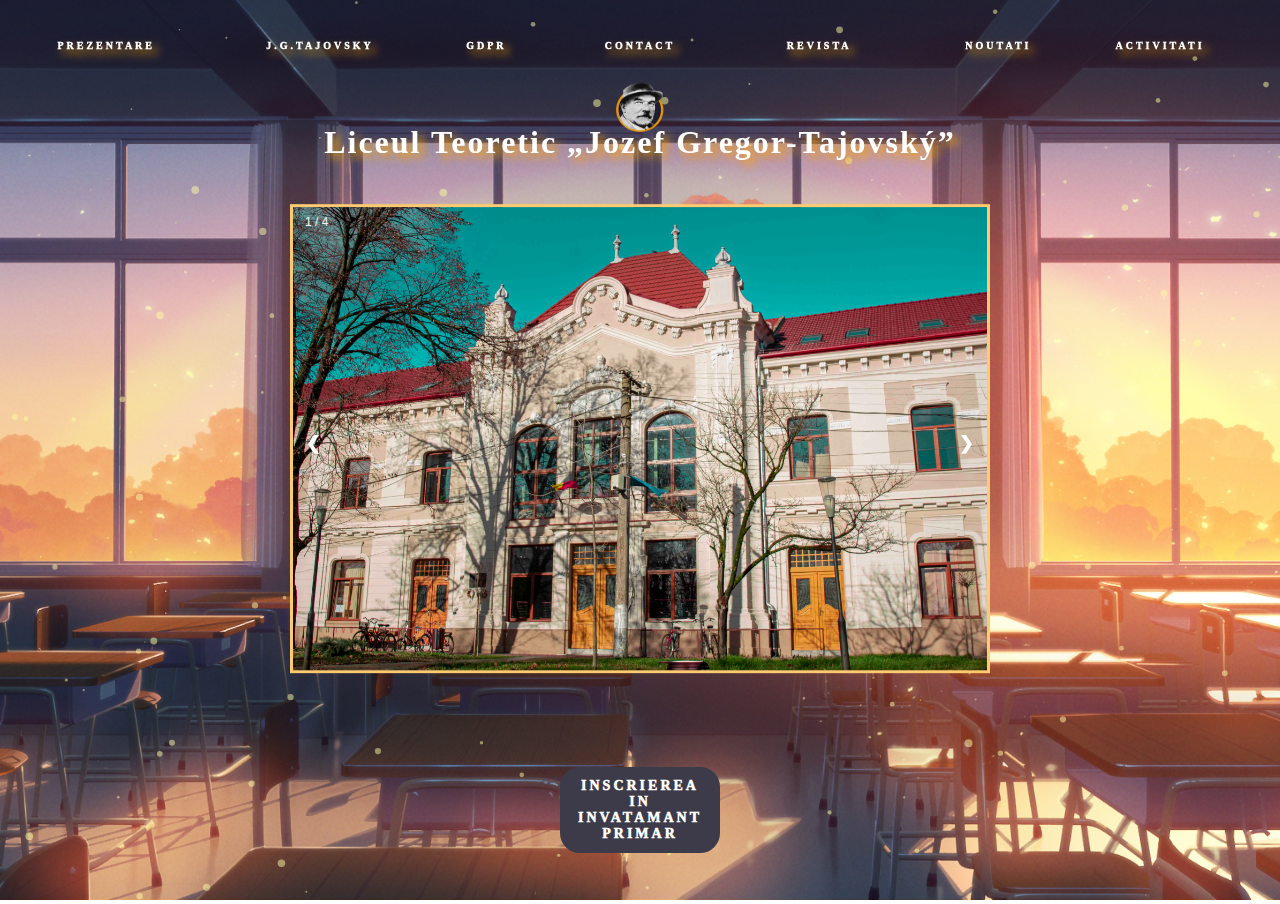
<file: index.html>
<!DOCTYPE html>
<html>
<head>
  <meta charset="UTF-8">
  <meta http-equiv="X-UA-Compatible" content="IE=edge">
  <meta name="viewport" content="width=device-width, initial-scale=1.0">
  <meta name="viewport" content="width=device-width, initial-scale=1">
  <title>Liceul Nadlac</title>
  <link rel="stylesheet" href="style.css">
</head>
<body>



  <div id="particles-js">

  </div>


  <script src="particles.js"></script>
  <script src="app.js"></script>

  

    <div class="logo">
      <a href="index.html"><img src="logosite.png" width="50" height="50"></a>
    </div>

<div class="giani">
  <div class="iii">

    <h1>Liceul Teoretic „Jozef Gregor-Tajovský”</h1>
  
  </div>
</div>

   

    <div class="slideshow-container">

      <div class="mySlides fade">
        <div class="numbertext">1 / 4</div>
        <img src="poza1.jpg" style="width:100%">
      </div>
      
      <div class="mySlides fade">
        <div class="numbertext">2 / 4</div>
        <img src="poza2.jpg" style="width:100%">
      </div>
      
      <div class="mySlides fade">
        <div class="numbertext">3 / 4</div>
        <img src="poza3.jpg" style="width:100%">
      </div>

      <div class="mySlides fade">
        <div class="numbertext">4 / 4</div>
        <img src="poza4.jpg" style="width:100%">
      </div>
      
      <a class="prev" onclick="plusSlides(-1)">&#10094;</a>
      <a class="next" onclick="plusSlides(1)">&#10095;</a>
      
      </div>
      <br>
      
      <script>
      var slideIndex = 1;
      showSlides(slideIndex);
      
      function plusSlides(n) {
        showSlides(slideIndex += n);
      }
      
      function currentSlide(n) {
        showSlides(slideIndex = n);
      }
      
      function showSlides(n) {
        var i;
        var slides = document.getElementsByClassName("mySlides");
        var dots = document.getElementsByClassName("dot");
        if (n > slides.length) {slideIndex = 1}    
        if (n < 1) {slideIndex = slides.length}
        for (i = 0; i < slides.length; i++) {
            slides[i].style.display = "none";  
        }
        for (i = 0; i < dots.length; i++) {
            dots[i].className = dots[i].className.replace(" active", "");
        }
        slides[slideIndex-1].style.display = "block";  
        dots[slideIndex-1].className += " active";
      }
      </script>

<div class="ooo">

  <div class="button">

    <a style="text-decoration: none;color: white;" href="contact.html">Contact</a><br>
  
  </div>

</div>



<div class="ooo1">

  <div class="bgs">

<a style="text-decoration: none;color: white;" href="gdpr.html">GDPR</a>

  </div>

</div>

<div class="mmm">

  <div class="yyy">

    <a style="text-decoration: none;color: white;" href="josefgt.html">J.G.Tajovsky</a> 

  </div>

</div>

<div class="husky">

  <div class="hascibos">

    <a style="text-decoration: none;color: white;" href="noutati.html">Noutati</a> 

  </div>

</div>

<div class="sobolan">

  <div class="sobo">

    <ul>

      <li><a style="text-decoration: none;color: white;" href="activitati.html">Activitati</a>
        
        <div class="sub-menu-2">

          <ul>

            <li><a href="proiecte.html">●Proiecte</a></li>

          </ul>

        </div>

      </li>

    </ul> 

  </div>

</div>

<div class="nnn">

  <div class="jjj">

    <a style="text-decoration: none;color: white;" href="Comunicat de presa Inscriere inv primar.pdf">Inscrierea in invatamant primar</a>

  </div>

</div>

<div class="fff">

  <div class="xxx">

  <ul>

   <li><a style="text-decoration: none;color: white;" href="prezentareg.html">Prezentare</a>
  
    <div class="sub-menu-1">

      <ul>

        <li><a href="orar.html">●Orar</a></li>
        <li><a href="profesori.html">●Profesori</a></li>
        <li><a href="scoala.html">●Scoala</a></li>

      </ul>

    </div>
  
  
  </li>

  </ul>

 </div>

</div>

<div class="aaa">

  <div class="marian">

    <a style="text-decoration: none;color: white;" href="revista.html">Revista</a>

  </div>

</div>





</body>
</html>
</file>
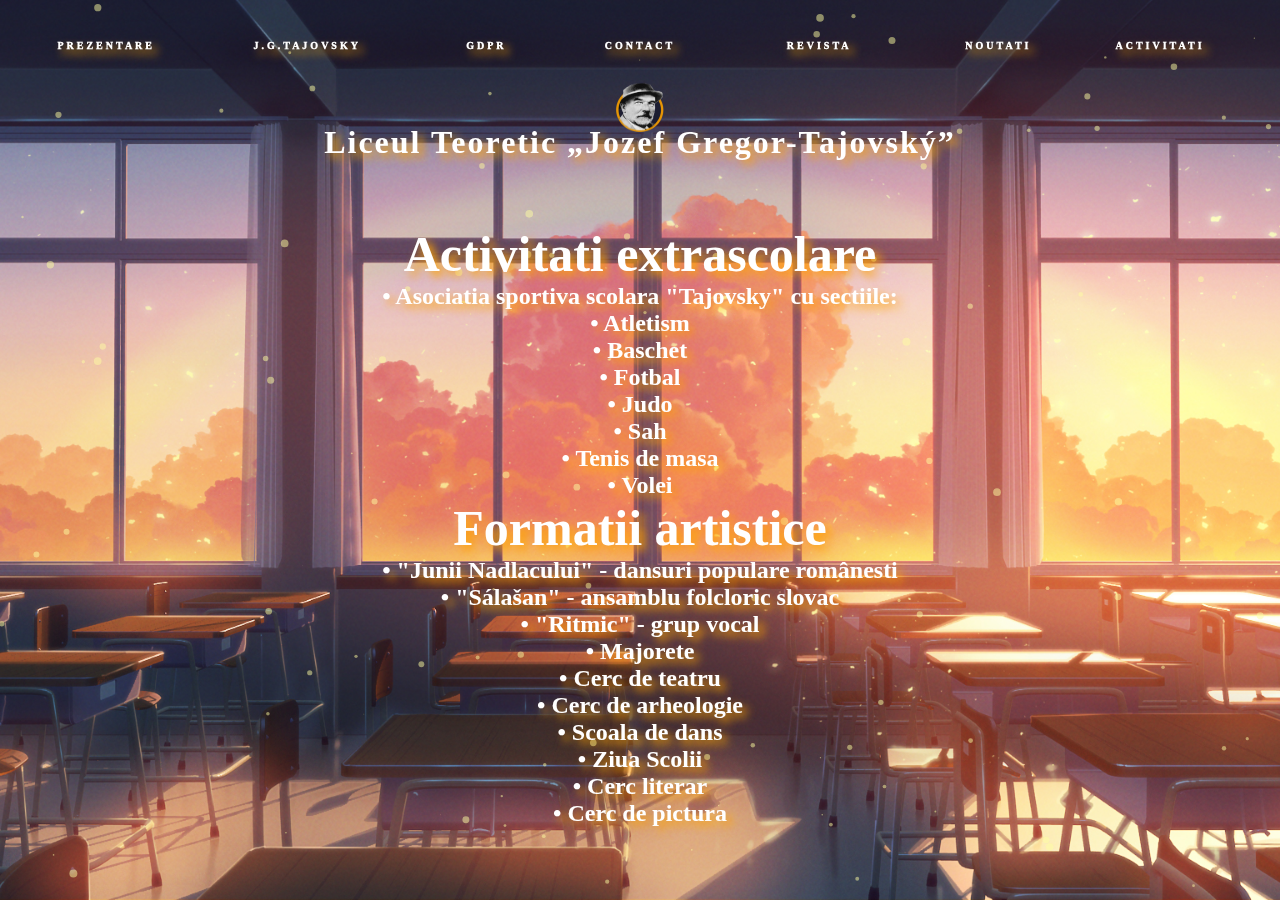
<file: activitati.html>
<!DOCTYPE html>
<html>
<head>
  <meta charset="UTF-8">
  <meta http-equiv="X-UA-Compatible" content="IE=edge">
  <meta name="viewport" content="width=device-width, initial-scale=1.0">
  <meta name="viewport" content="width=device-width, initial-scale=1">
  <title>Liceul Nadlac</title>
  <link rel="stylesheet" href="activitati.css">
</head>
<body>



  <div id="particles-js">

  </div>


  <script src="particles.js"></script>
  <script src="app.js"></script>

  

    <div class="logo">
      <a href="index.html"><img src="logosite.png" width="50" height="50"></a>
    </div>

<div class="giani">
  <div class="iii">

    <h1>Liceul Teoretic „Jozef Gregor-Tajovský”</h1>
  
  </div>
</div>

  <div class="activi">

    <h2 style="text-decoration: none;font-size: 50px;">Activitati extrascolare</h2>

      <h2>•  Asociatia sportiva scolara "Tajovsky" cu sectiile:</br>
      
      •  Atletism</br>
      
      •  Baschet</br>
      
      •  Fotbal</br>
      
      •  Judo</br>
      
      •  Sah</br>
      
      •  Tenis de masa</br>
      
      •  Volei</br>
      
    <h2 style="text-decoration: none;font-size: 50px;">Formatii artistice</h2>
      
    <h2>•  "Junii Nadlacului" - dansuri populare românesti</br>
      
      •  "Sálašan" - ansamblu folcloric slovac</br>
      
      •  "Ritmic" - grup vocal</br>
      
      •  Majorete</br>
      
      •  Cerc de teatru</br>
      
      •  Cerc de arheologie</br>
      
      •  Scoala de dans</br>
      
      •  Ziua Scolii</br>
      
      •  Cerc literar</br>
      
      • Cerc de pictura</h2>

  </div>


<div class="ooo">

  <div class="button">

    <a style="text-decoration: none;color: white;" href="contact.html">Contact</a><br>
  
  </div>

</div>



<div class="ooo1">

  <div class="bgs">

<a style="text-decoration: none;color: white;" href="gdpr.html">GDPR</a>

  </div>

</div>

<div class="mmm">

  <div class="yyy">

    <a style="text-decoration: none;color: white;" href="josefgt.html">J.G.Tajovsky</a> 

  </div>

</div>

<div class="husky">

  <div class="hascibos">

    <a style="text-decoration: none;color: white;" href="noutati.html">Noutati</a> 

  </div>

</div>

<div class="sobolan">

  <div class="sobo">

    <ul>

      <li><a style="text-decoration: none;color: white;" href="activitati.html">Activitati</a>
        
        <div class="sub-menu-2">

          <ul>

            <li><a href="proiecte.html">●Proiecte</a></li>

          </ul>

        </div>

      </li>

    </ul> 

  </div>

</div>

</div>

<div class="fff">

  <div class="xxx">

  <ul>

   <li><a style="text-decoration: none;color: white;" href="prezentareg.html">Prezentare</a>
  
    <div class="sub-menu-1">

      <ul>

        <li><a href="orar.html">●Orar</a></li>
        <li><a href="profesori.html">●Profesori</a></li>
        <li><a href="scoala.html">●Scoala</a></li>

      </ul>

    </div>
  
  
  </li>

  </ul>

 </div>

</div>

<div class="aaa">

  <div class="marian">

    <a style="text-decoration: none;color: white;" href="revista.html">Revista</a>

  </div>

</div>





</body>
</html>
</file>
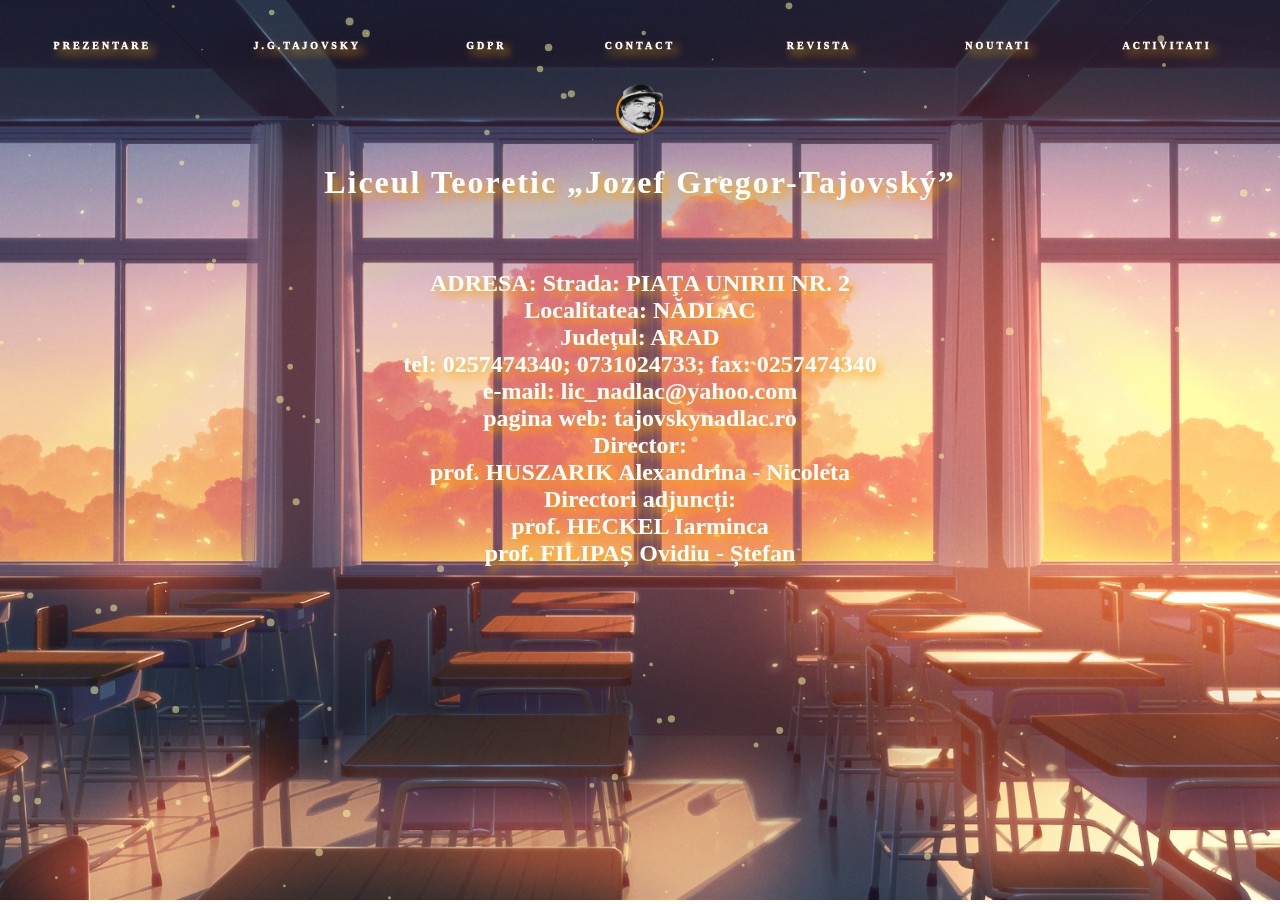
<file: contact.html>
<!DOCTYPE html>
<html>
<head>
  <meta charset="UTF-8">
  <meta http-equiv="X-UA-Compatible" content="IE=edge">
  <meta name="viewport" content="width=device-width, initial-scale=1.0">
  <meta name="viewport" content="width=device-width, initial-scale=1">
  <title>Liceul Nadlac</title>
  <link rel="stylesheet" href="contact.css">
</head>
<body>



  <div id="particles-js">

  </div>


  <script src="particles.js"></script>
  <script src="app.js"></script>

  

    <div class="logo">
      <a href="index.html"><img src="logosite.png" width="50" height="50"></a>
    </div>

<div class="giani">
  <div class="iii">

    <h1>Liceul Teoretic „Jozef Gregor-Tajovský”</h1>
  
  </div>
</div>



<div class="info">

    <h2>
      ADRESA:

      Strada: PIAŢA UNIRII NR. 2</br>
      
      Localitatea: NĂDLAC</br>
      
      Judeţul: ARAD</br>
      
      tel: 0257474340; 0731024733; fax: 0257474340</br>
      
      e-mail: lic_nadlac@yahoo.com</br>
      
      pagina web: tajovskynadlac.ro</br>
      
      Director:</br>
      
      prof. HUSZARIK Alexandrina - Nicoleta</br>
      
      Directori adjuncți:</br>
      
      prof. HECKEL Iarminca</br>
      
      prof. FILIPAȘ Ovidiu - Ștefan
    </h2>

</div>


<div class="ooo">

  <div class="button">

    <a style="text-decoration: none;color: white;" href="contact.html">Contact</a><br>
  
  </div>

</div>



<div class="ooo1">

  <div class="bgs">

<a style="text-decoration: none;color: white;" href="gdpr.html">GDPR</a>

  </div>

</div>

<div class="mmm">

  <div class="yyy">

    <a style="text-decoration: none;color: white;" href="josefgt.html">J.G.Tajovsky</a> 

  </div>

</div>

<div class="husky">

  <div class="hascibos">

    <a style="text-decoration: none;color: white;" href="noutati.html">Noutati</a> 

  </div>

</div>

<div class="sobolan">

  <div class="sobo">

    <ul>

      <li><a style="text-decoration: none;color: white;" href="activitati.html">Activitati</a>
        
        <div class="sub-menu-2">

          <ul>

            <li><a href="proiecte.html">●Proiecte</a></li>

          </ul>

        </div>

      </li>

    </ul> 

  </div>

</div>

</div>

<div class="fff">

  <div class="xxx">

  <ul>

   <li><a style="text-decoration: none;color: white;" href="prezentareg.html">Prezentare</a>
  
    <div class="sub-menu-1">

      <ul>

        <li><a href="orar.html">●Orar</a></li>
        <li><a href="profesori.html">●Profesori</a></li>
        <li><a href="scoala.html">●Scoala</a></li>

      </ul>

    </div>
  
  
  </li>

  </ul>

 </div>

</div>

<div class="aaa">

  <div class="marian">

    <a style="text-decoration: none;color: white;" href="revista.html">Revista</a>

  </div>

</div>





</body>
</html>
</file>
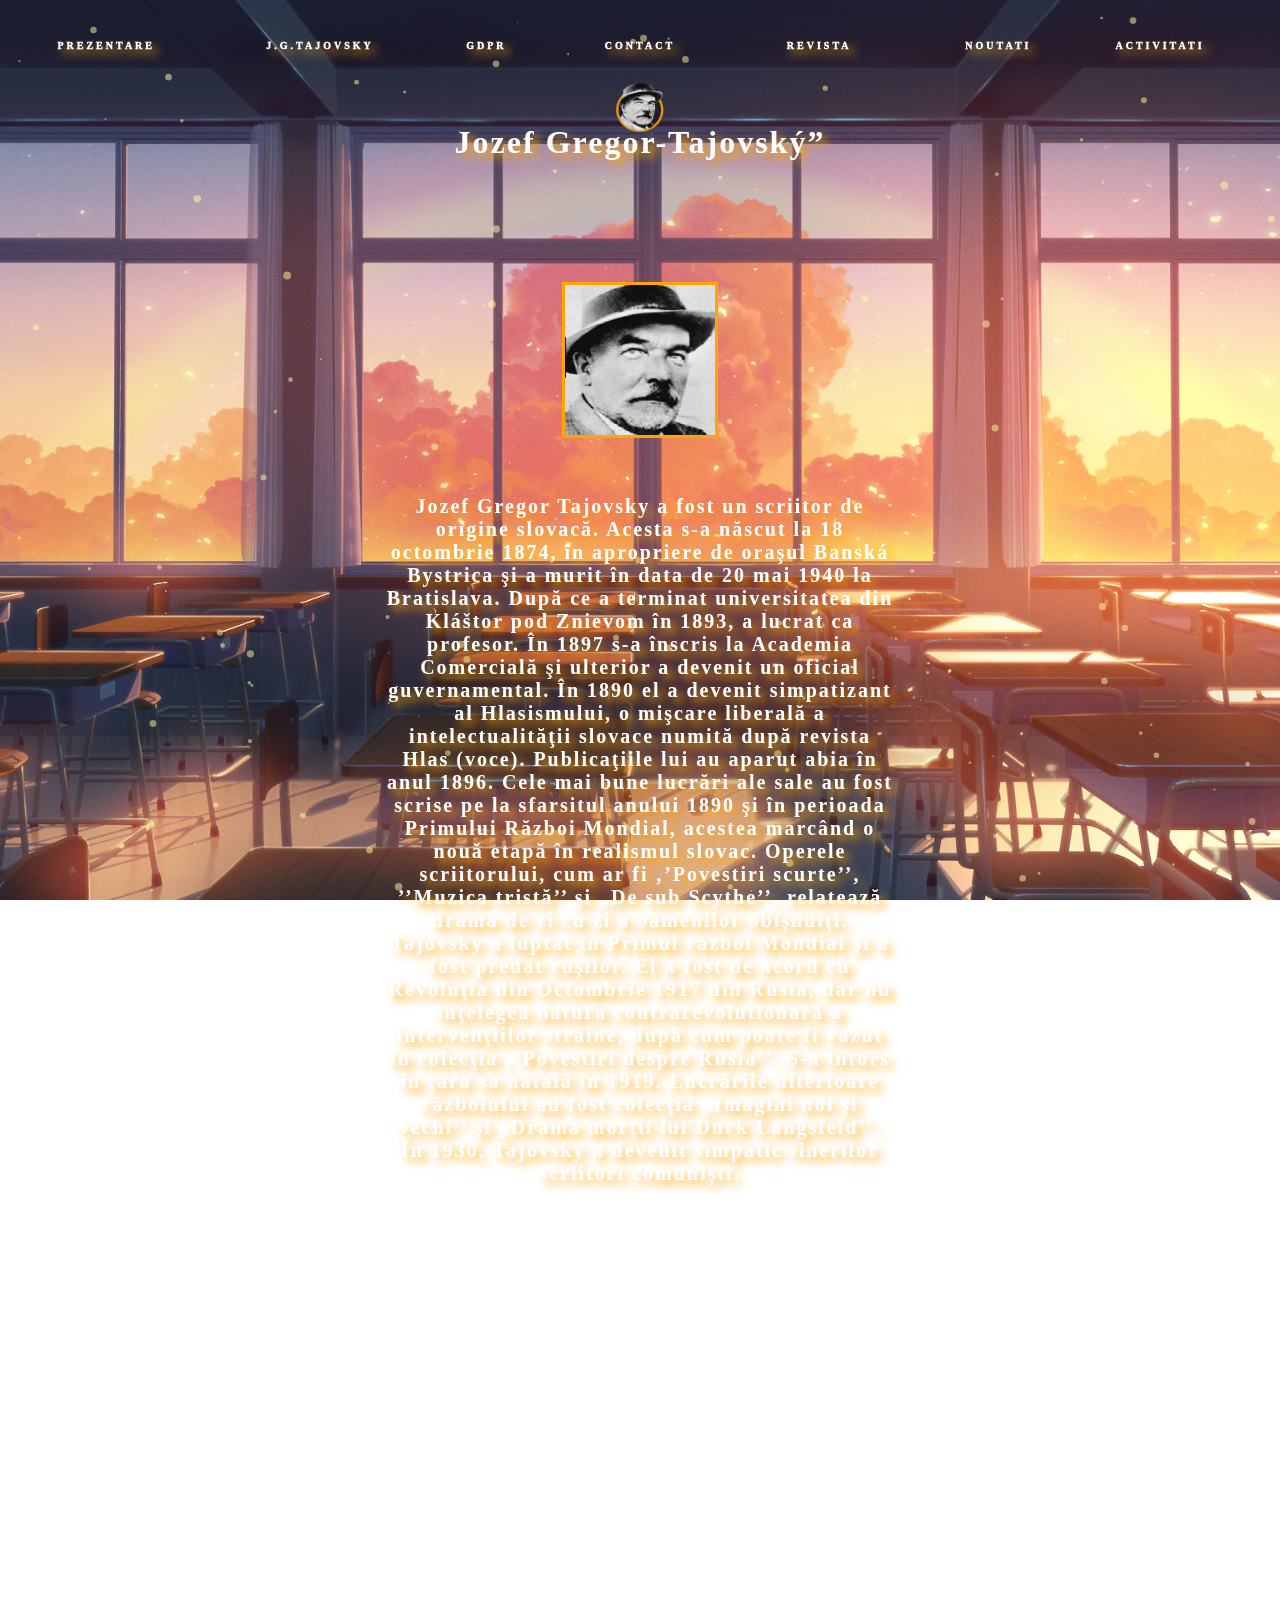
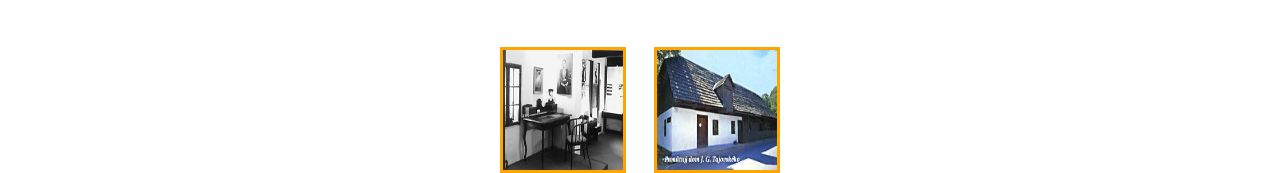
<file: josefgt.html>
<!DOCTYPE html>
<html>
<head>
  <meta charset="UTF-8">
  <meta http-equiv="X-UA-Compatible" content="IE=edge">
  <meta name="viewport" content="width=device-width, initial-scale=1.0">
  <meta name="viewport" content="width=device-width, initial-scale=1">
  <title>Liceul Nadlac</title>
  <link rel="stylesheet" href="josefgt.css">
</head>
<body>



  <div id="particles-js">

  </div>


  <script src="particles.js"></script>
  <script src="app.js"></script>

  

  <div class="logo">
    <a href="index.html"><img src="logosite.png" width="50" height="50"></a>
  </div>

  
<div class="giani">

  <div class="iii">
    <h1>Jozef Gregor-Tajovský”</h1>
  </div>

</div>


<div class="pozejg">

  <div class="owm">
    <img src="tajovsky01.jpg" width="150" height="150">

  </div>
</div>

<div class="memd">

  <div class="prima">
    <img src="casa mem tajovsky.jpg" width="120" height="120">
  </div>

</div>

<div class="memd1">

  <div class="doi">
    <img src="casa mem tajovsky 2.jpg" width="120" height="120">
  </div>

</div>


<div class="ooo">

  <div class="button">

    <a style="text-decoration: none;color: white;" href="contact.html">Contact</a><br>
  
  </div>

</div>



<div class="ooo1">

  <div class="bgs">

<a style="text-decoration: none;color: white;" href="gdpr.html">GDPR</a>

  </div>

</div>

<div class="mmm">

  <div class="yyy">

    <a style="text-decoration: none;color: white;" href="josefgt.html">J.G.Tajovsky</a> 

  </div>

</div>

<div class="husky">

  <div class="hascibos">

    <a style="text-decoration: none;color: white;" href="noutati.html">Noutati</a> 

  </div>

</div>

<div class="sobolan">

  <div class="sobo">

    <ul>

      <li><a style="text-decoration: none;color: white;" href="activitati.html">Activitati</a>
        
        <div class="sub-menu-2">

          <ul>

            <li><a href="proiecte.html">●Proiecte</a></li>

          </ul>

        </div>

      </li>

    </ul> 

  </div>

</div>

</div>

<div class="fff">

  <div class="xxx">

  <ul>

   <li><a style="text-decoration: none;color: white;" href="prezentareg.html">Prezentare</a>
  
    <div class="sub-menu-1">

      <ul>

        <li><a href="orar.html">●Orar</a></li>
        <li><a href="profesori.html">●Profesori</a></li>
        <li><a href="scoala.html">●Scoala</a></li>

      </ul>

    </div>
  
  
  </li>

  </ul>

 </div>

</div>

<div class="aaa">

  <div class="marian">

    <a style="text-decoration: none;color: white;" href="revista.html">Revista</a>

  </div>

</div>


<div class="gggo">

<h2>Jozef Gregor Tajovsky a fost un scriitor de origine slovacă. Acesta s-a născut la 18 octombrie 1874, în apropriere de oraşul Banská Bystrica şi a murit în data de 20 mai 1940 la Bratislava.
După ce a terminat universitatea din Kláštor pod Znievom în 1893, a lucrat ca profesor. În 1897 s-a înscris la Academia Comercială şi ulterior a devenit un oficial guvernamental. În 1890 el a devenit simpatizant al Hlasismului, o mişcare liberală a intelectualităţii slovace numită după revista Hlas (voce).
Publicaţiile lui au aparut abia în anul 1896. Cele mai bune lucrări ale sale au fost scrise pe la sfarsitul anului 1890 şi în perioada Primului Război Mondial, acestea marcând o nouă etapă în realismul slovac. Operele scriitorului, cum ar fi ‚’Povestiri scurte’’, ’’Muzica tristă’’ şi „De sub Scythe’’, relatează drama de zi cu zi a oamenilor obişnuiţi. Tajovsky a luptat în Primul război Mondial şi a fost predat ruşilor. El a fost de acord cu Revoluţia din Octombrie 1917 din Rusia, dar nu înţelegea natura contrarevolutionară a intervenţiilor străine, după cum poate fi vazut în colecţia ‚’Povestiri despre Rusia’’. S-a întors în ţara sa natală în 1919. Lucrările ulterioare războiului au fost colecţia „Imagini noi şi vechi’’ şi „Drama morţii lui Durk Langsfeld’’. În 1930, Tajovsky a devenit simpatic tinerilor scriitori comunişti.</h2>

</div>




</body>
</html>
</file>
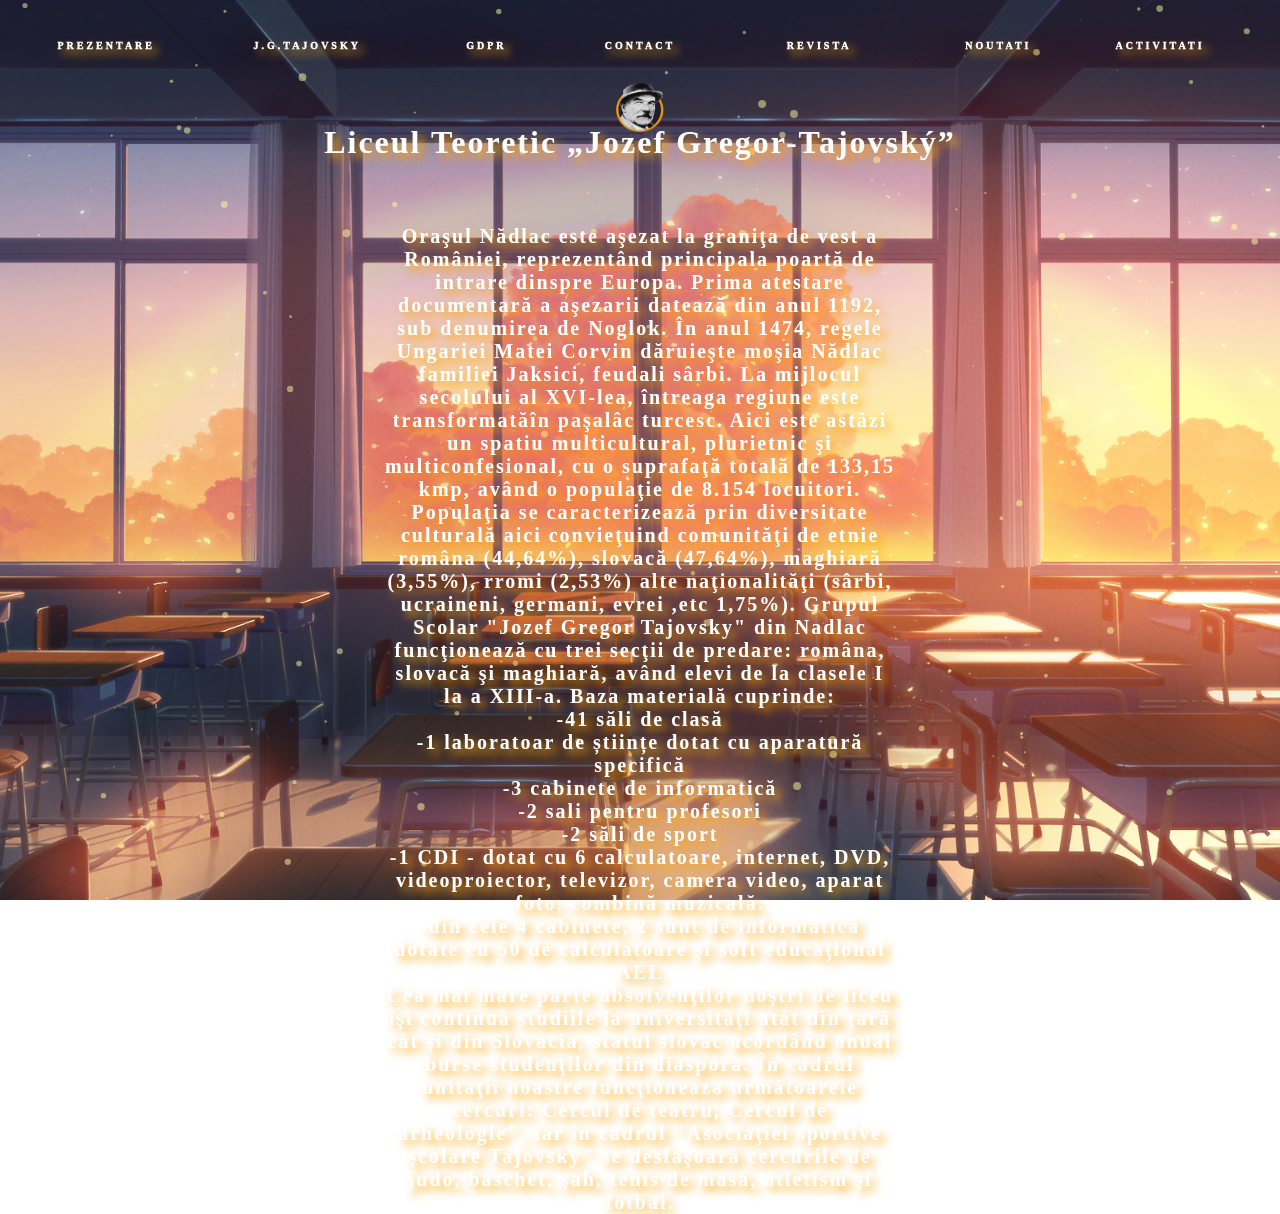
<file: prezentareg.html>
<!DOCTYPE html>
<html>
<head>
  <meta charset="UTF-8">
  <meta http-equiv="X-UA-Compatible" content="IE=edge">
  <meta name="viewport" content="width=device-width, initial-scale=1.0">
  <meta name="viewport" content="width=device-width, initial-scale=1">
  <title>Liceul Nadlac</title>
  <link rel="stylesheet" href="prezentareg.css">
</head>
<body>



  <div id="particles-js">

  </div>


  <script src="particles.js"></script>
  <script src="app.js"></script>

  

    <div class="logo">
      <a href="index.html"><img src="logosite.png" width="50" height="50"></a>
    </div>

<div class="giani">
  <div class="iii">

    <h1>Liceul Teoretic „Jozef Gregor-Tajovský”</h1>
  
  </div>
</div>

<div class="ooo">

  <div class="button">

    <a style="text-decoration: none;color: white;" href="contact.html">Contact</a><br>
  
  </div>

</div>



<div class="ooo1">

  <div class="bgs">

<a style="text-decoration: none;color: white;" href="gdpr.html">GDPR</a>

  </div>

</div>

<div class="mmm">

  <div class="yyy">

    <a style="text-decoration: none;color: white;" href="josefgt.html">J.G.Tajovsky</a> 

  </div>

</div>

<div class="husky">

  <div class="hascibos">

    <a style="text-decoration: none;color: white;" href="noutati.html">Noutati</a> 

  </div>

</div>

<div class="sobolan">

  <div class="sobo">

    <ul>

      <li><a style="text-decoration: none;color: white;" href="activitati.html">Activitati</a>
        
        <div class="sub-menu-2">

          <ul>

            <li><a href="proiecte.html">●Proiecte</a></li>

          </ul>

        </div>

      </li>

    </ul> 

  </div>

</div>

</div>

<div class="fff">

  <div class="xxx">

  <ul>

   <li><a style="text-decoration: none;color: white;" href="prezentareg.html">Prezentare</a>
  
    <div class="sub-menu-1">

      <ul>

        <li><a href="orar.html">●Orar</a></li>
        <li><a href="profesori.html">●Profesori</a></li>
        <li><a href="scoala.html">●Scoala</a></li>

      </ul>

    </div>
  
  
  </li>

  </ul>

 </div>

</div>

<div class="aaa">

  <div class="marian">

    <a style="text-decoration: none;color: white;" href="revista.html">Revista</a>

  </div>

</div>


  <div class="nnno1">

    <h2>
      
      Oraşul Nădlac este aşezat la graniţa de vest a României, reprezentând principala poartă de intrare dinspre Europa. Prima atestare documentară a aşezarii datează din anul 1192, sub denumirea de Noglok. În anul 1474, regele Ungariei Matei Corvin dăruieşte moşia Nădlac familiei Jaksici, feudali sârbi. La mijlocul secolului al XVI-lea, întreaga regiune este transformatăîn paşalâc turcesc. Aici este astăzi un spatiu multicultural, plurietnic şi multiconfesional, cu o suprafaţă totală de 133,15 kmp, având o populaţie de 8.154 locuitori. Populaţia se caracterizează prin diversitate culturală aici convieţuind comunităţi de etnie româna (44,64%), slovacă (47,64%), maghiară (3,55%), rromi (2,53%) alte naţionalităţi (sârbi, ucraineni, germani, evrei ,etc 1,75%).

      Grupul Scolar "Jozef Gregor Tajovsky" din Nadlac funcţionează cu trei secţii de predare: româna, slovacă şi maghiară, având elevi de la clasele I la a XIII-a.
      
      Baza materială cuprinde:<br/>
      
      -41 săli de clasă<br/>
      
      -1 laboratoar de științe dotat cu aparatură specifică<br/>
      
      -3 cabinete de informatică<br/>
      
      -2 sali pentru profesori<br/>
      
      -2 săli de sport<br/>
      
      -1 CDI - dotat cu 6 calculatoare, internet, DVD, videoproiector, televizor, camera video, aparat foto, combină muzicală.<br/>
      
      -din cele 4 cabinete, 2 sunt de informatică dotate cu 50 de calculatoare şi soft educaţional AEL<br/>
      
      Cea mai mare parte absolvenţilor noştri de liceu îşi continuă studiile la universităţi atât din ţară cât şi din Slovacia, statul slovac acordând anual burse studenţilor din diaspora.
      
      În cadrul unitaţii noastre funcţioneaza următoarele cercuri: Cercul de teatru, Cercul de arheologie", iar în cadrul "Asociaţiei sportive şcolare Tajovsky" se desfaşoară cercurile de judo, baschet, şah, tenis de masă, atletism şi fotbal.
    </h2>

</div>




</body>
</html>
</file>
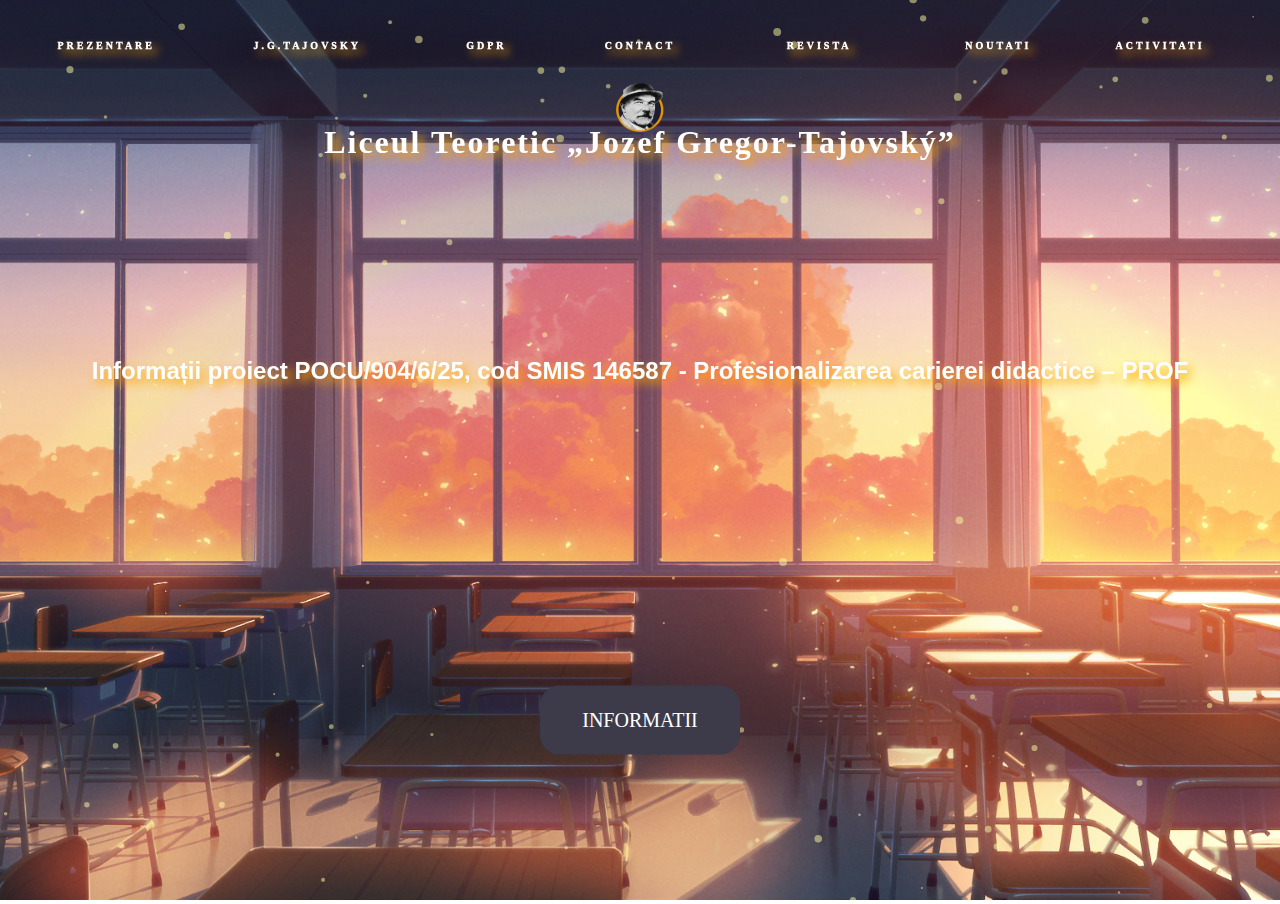
<file: proiecte.html>
<!DOCTYPE html>
<html>
<head>
  <meta charset="UTF-8">
  <meta http-equiv="X-UA-Compatible" content="IE=edge">
  <meta name="viewport" content="width=device-width, initial-scale=1.0">
  <meta name="viewport" content="width=device-width, initial-scale=1">
  <title>Liceul Nadlac</title>
  <link rel="stylesheet" href="proiecte.css">
</head>
<body>



  <div id="particles-js">

  </div>


  <script src="particles.js"></script>
  <script src="app.js"></script>

  

    <div class="logo">
      <a href="index.html"><img src="logosite.png" width="50" height="50"></a>
    </div>

<div class="giani">
  <div class="iii">

    <h1>Liceul Teoretic „Jozef Gregor-Tajovský”</h1>
  
  </div>
</div>

  <div class="procc">

    <h2>Informații proiect POCU/904/6/25, cod SMIS 146587 - Profesionalizarea carierei didactice – PROF</h2></br>

  </div>

  <div class="click">

    <div class="clicks">

      <a style="color: white;text-decoration: none;" href="http://ccdhunedoara.ro/?a=83">INFORMATII</a>

    </div>

  </div>

<div class="ooo">

  <div class="button">

    <a style="text-decoration: none;color: white;" href="contact.html">Contact</a><br>
  
  </div>

</div>



<div class="ooo1">

  <div class="bgs">

<a style="text-decoration: none;color: white;" href="gdpr.html">GDPR</a>

  </div>

</div>

<div class="mmm">

  <div class="yyy">

    <a style="text-decoration: none;color: white;" href="josefgt.html">J.G.Tajovsky</a> 

  </div>

</div>

<div class="husky">

  <div class="hascibos">

    <a style="text-decoration: none;color: white;" href="noutati.html">Noutati</a> 

  </div>

</div>

<div class="sobolan">

  <div class="sobo">

    <ul>

      <li><a style="text-decoration: none;color: white;" href="activitati.html">Activitati</a>
        
        <div class="sub-menu-2">

          <ul>

            <li><a href="proiecte.html">●Proiecte</a></li>

          </ul>

        </div>

      </li>

    </ul> 

  </div>

</div>

</div>

<div class="fff">

  <div class="xxx">

  <ul>

   <li><a style="text-decoration: none;color: white;" href="prezentareg.html">Prezentare</a>
  
    <div class="sub-menu-1">

      <ul>

        <li><a href="orar.html">●Orar</a></li>
        <li><a href="profesori.html">●Profesori</a></li>
        <li><a href="scoala.html">●Scoala</a></li>

      </ul>

    </div>
  
  
  </li>

  </ul>

 </div>

</div>

<div class="aaa">

  <div class="marian">

    <a style="text-decoration: none;color: white;" href="revista.html">Revista</a>

  </div>

</div>





</body>
</html>
</file>
<file: style.css>
*{
    padding: 0;
    margin: 0;
}

html, body{
    height: 100%;
}

body {
    height: 100%;
    background-image: url(ciocolomtiti.jpg);
    background-repeat: no-repeat;
    background-position: center;
    background-size: cover;
    background-attachment: fixed;
}

.aaa{
    position: absolute;
    top: 5%;
    left: 165%;
    transform: translate(-50%, -50%);
}


.marian{
    position:relative;
    text-align: center;
    width: 140px;
    padding: 8px;
    font-size: 10px;
    color: black;
    font-family: Georgia, 'Times New Roman', Times, serif;
    font-weight: 999;
    text-transform: uppercase;
    letter-spacing: 3px;
    cursor: pointer;
    border-radius: 20px;
    transition: 0.2s;
    text-shadow: 5px 5px 10px orange;
}


.marian:hover{
    box-shadow: 0 2px 30px 0 orange inset, 0 2px 30px 0 orange,
    0 2px 30px 0 orange inset, 0 2px 30px 0 orange;
}

.iii{
    font-size: 16px;
    color:white;
    text-shadow: 5px 5px 10px orange;
    text-align:center;
    top:20%;
    transform: translate(50%,90%);
    font-family: Georgia, 'Times New Roman', Times, serif;
    letter-spacing: 2px;
}

.ooo{
    position: absolute;
    top: 5%;
    left: 135%;
    transform: translate(-50%, -50%);
}

.button{
    position:relative;
    text-align: center;
    width: 145px;
    padding: 8px;
    font-size: 10px;
    color: orange;
    font-family: Georgia, 'Times New Roman', Times, serif;
    font-weight: 999;
    text-transform: uppercase;
    letter-spacing: 3px;
    cursor: pointer;
    border-radius: 20px;
    transition: 0.2s;
    text-shadow: 5px 5px 10px orange;
}

.button:hover{
    box-shadow: 0 2px 30px 0 orange inset, 0 2px 30px 0 orange,
    0 2px 30px 0 orange inset, 0 2px 30px 0 orange;
}

.ooo1{
    position: absolute;
    top: 5%;
    left: 107%;
    transform: translate(-50%, -50%);
}

.bgs{
    position:relative;
    text-align: center;
    width: 145px;
    padding: 8px;
    font-size: 10px;
    color: black;
    font-family: Georgia, 'Times New Roman', Times, serif;
    font-weight: 999;
    text-transform: uppercase;
    letter-spacing: 3px;
    cursor: pointer;
    border-radius: 20px;
    transition: 0.2s;
    text-shadow: 5px 5px 10px orange;
}

.bgs:hover{
    box-shadow: 0 2px 30px 0 orange inset, 0 2px 30px 0 orange,
    0 2px 30px 0 orange inset, 0 2px 30px 0 orange;
}

.ooo2{
    position: absolute;
    top: 5%;
    left: 94%;
    transform: translate(-50%, -50%);
}

.paulbeto{
    position:relative;
    text-align: center;
    width: 145px;
    padding: 8px;
    font-size: 10px;
    color: black;
    font-family: Georgia, 'Times New Roman', Times, serif;
    font-weight: 999;
    text-transform: uppercase;
    letter-spacing: 3px;
    cursor: pointer;
    border-radius: 20px;
    transition: 0.2s;
    text-shadow: 5px 5px 10px orange;
}

.paulbeto:hover{
    box-shadow: 0 2px 30px 0 orange inset, 0 2px 30px 0 orange,
    0 2px 30px 0 orange inset, 0 2px 30px 0 orange;
}


.mmm{
    position: absolute;
    top: 5%;
    left: 75%;
    transform: translate(-50%, -50%);
}

.yyy{
    position:relative;
    text-align: center;
    width: 175px;
    padding: 8px;
    font-size: 10px;
    color: black;
    font-family: Georgia, 'Times New Roman', Times, serif;
    font-weight: 999;
    text-transform: uppercase;
    letter-spacing: 3px;
    cursor: pointer;
    border-radius: 20px;
    transition: 0.2s;
    text-shadow: 5px 5px 10px orange;
}

.yyy:hover{
    box-shadow: 0 2px 30px 0 orange inset, 0 2px 50px 0 orange,
    0 2px 50px 0 orange inset, 0 2px 30px 0 orange;
}



.nnn{
    position: absolute;
    top: 90%;
    left: 100%;
    transform: translate(-50%, -50%);
}

.jjj{
    position:relative;
    text-align: center;
    width: 160px;
    padding: 8px;
    font-size: 10px;
    color: black;
    font-family: Georgia, 'Times New Roman', Times, serif;
    font-weight: 999;
    text-transform: uppercase;
    letter-spacing: 3px;
    cursor: pointer;
    border-radius: 20px;
    transition: 0.2s;
    border: solid rgb(61, 59, 73);
    background-color: rgb(61, 59, 73);
}

.jjj:hover{
    box-shadow: 0 2px 30px 0 orange inset, 0 2px 30px 0 orange,
    0 2px 30px 0 orange inset, 0 2px 30px 0 orange;
}



.fff{
    position: absolute;
    top: 5%;
    left: 30%;
    transform: translate(-50%, -50%);
}

.xxx{
    position:relative;
    text-align: center;
    font-size: 10px;
    color: black;
    font-family: Georgia, 'Times New Roman', Times, serif;
    font-weight: 999;
    text-transform: uppercase;
    letter-spacing: 3px;
    cursor: pointer;
    border-radius: 20px;
    transition: 0.2s;
    text-shadow: 5px 5px 10px orange;
}


.xxx ul li:hover{
    position:relative;
    text-align: center;
    width: 145px;
    padding: 8px;
    font-size: 10px;
    color: orange;
    font-weight: 999;
    cursor: pointer;
    transition: 0.2s;
    text-shadow: 5px 5px 10px orange;
}


.husky{
    position: absolute;
    top: 5%;
    left: 195%;
    transform: translate(-50%, -50%);
}

.hascibos{
    position:relative;
    text-align: center;
    width: 160px;
    padding: 8px;
    font-size: 10px;
    color: black;
    font-family: Georgia, 'Times New Roman', Times, serif;
    font-weight: 999;
    text-transform: uppercase;
    letter-spacing: 3px;
    cursor: pointer;
    border-radius: 20px;
    transition: 0.2s;
    text-shadow: 5px 5px 10px orange;
}

.hascibos:hover{
    box-shadow: 0 2px 30px 0 orange inset, 0 2px 30px 0 orange,
    0 2px 30px 0 orange inset, 0 2px 30px 0 orange;
}



.sobolan{
    position: absolute;
    top: 5%;
    left: 225%;
    transform: translate(-50%, -50%);
}

.sobo{
    position:relative;
    text-align: center;
    width: 150px;
    padding: 8px;
    font-size: 10px;
    color: black;
    font-family: Georgia, 'Times New Roman', Times, serif;
    font-weight: 999;
    text-transform: uppercase;
    letter-spacing: 3px;
    cursor: pointer;
    border-radius: 20px;
    transition: 0.2s;
    text-shadow: 5px 5px 10px orange;
}

.sobo ul li:hover{
    position:relative;
    text-align: center;
    width: 145px;
    padding: 8px;
    font-size: 10px;
    color: orange;
    font-weight: 999;
    cursor: pointer;
    transition: 0.2s;
    text-shadow: 5px 5px 10px orange;
}

.sobo{
    text-align: center;
}

.sobo ul{
    display: inline-flex;
    list-style: none;
    color: black;
}

.sobo ul li{
    width: 120px;
    margin: 15px;
    padding: 15px;
}

.sobo ul li a{
    text-decoration: none;
    color: white;
}

.sub-menu-2{
    display: none;
}
  
.sobo ul li:hover .sub-menu-2{
    display: block;
    position: absolute;
    margin-top: 15px;
    margin-left: -15px;
}
  
.sobo ul li:hover .sub-menu-2 ul{
    display: block;
    margin: 10px;
  }







.logo{
    z-index: 1000;
    transform: translate(0%, 38%);
}









.xxx{
    text-align: center;
}

.xxx ul{
    display: inline-flex;
    list-style: none;
    color: black;
}

.xxx ul li{
    width: 120px;
    margin: 15px;
    padding: 15px;
}

.xxx ul li a{
    text-decoration: none;
    color: white;
}

.sub-menu-1{
    display: none;
  }
  
  .xxx ul li:hover .sub-menu-1{
    display: block;
    position: absolute;
    margin-top: 15px;
    margin-left: -15px;
  }
  
  .xxx ul li:hover .sub-menu-1 ul{
    display: block;
    margin: 10px;
  }















* {box-sizing: border-box}
body {font-family: Verdana, sans-serif; margin:0}
.mySlides {display: none;
    border: solid rgb(252, 202, 111);
    transform: translate(50%,60%);
}
img {vertical-align: middle;}

/* Slideshow container */
.slideshow-container {
  max-width: 800px;
  position: relative;
  margin: auto;
}

/* Next & previous buttons */
.prev, .next {
  cursor: pointer;
  position: absolute;
  top: 105%;
  width: auto;
  padding: 16px;
  margin-top: -22px;
  color: white;
  font-weight: bold;
  font-size: 18px;
  transition: 0.6s ease;
  border-radius: 0 3px 3px 0;
  user-select: none;
}

.prev {
    cursor: pointer;
    position: absolute;
    top: 105%;
    width: auto;
    padding: 16px;
    margin-top: -22px;
    color: white;
    left: 49%;
    font-weight: bold;
    font-size: 18px;
    transition: 0.6s ease;
    border-radius: 0 3px 3px 0;
    user-select: none;
  }

/* Position the "next button" to the right */
.next {
  right: -50%;
  border-radius: 3px 0 0 3px;
}

/* On hover, add a black background color with a little bit see-through */
.prev:hover, .next:hover {
  background-color: rgba(0,0,0,0.8);
}

/* Number text (1/3 etc) */
.numbertext {
  color: #f2f2f2;
  font-size: 12px;
  padding: 8px 12px;
  position: absolute;
  top: 0;
}

/* Fading animation */
.fade {
  -webkit-animation-name: fade;
  -webkit-animation-duration: 1.5s;
  animation-name: fade;
  animation-duration: 1.5s;
}

@-webkit-keyframes fade {
  from {opacity: .4} 
  to {opacity: 1}
}

@keyframes fade {
  from {opacity: .4} 
  to {opacity: 1}
}

/* On smaller screens, decrease text size */
@media only screen and (max-width: 300px) {
  .prev, .next,.text {font-size: 11px}
}



#particles-js{
    position: absolute;
    left: 0;
    bottom: -200%;
    top: 0;
    right: -150%;
}



.anunturi{
    position: absolute;
    top: 5%;
    left: 50%;
    transform: translate(-50%, -50%);
}

.anunturii{
    position:relative;
    text-align: center;
    width: 150px;
    padding: 8px;
    font-size: 14px;
    color: black;
    font-family: Georgia, 'Times New Roman', Times, serif;
    font-weight: 999;
    text-transform: uppercase;
    letter-spacing: 3px;
    cursor: pointer;
    border-radius: 20px;
    transition: 0.2s;
    text-shadow: 5px 5px 10px orange;
}

.anunturii:hover{
    box-shadow: 0 2px 30px 0 orange inset, 0 2px 30px 0 orange,
    0 2px 30px 0 orange inset, 0 2px 30px 0 orange;
}



/*media query responsive website*/
/*media query responsive website*/
/*media query responsive website*/
/*media query responsive website*/
/*media query responsive website*/
/*media query responsive website*/
/*media query responsive website*/
/*media query responsive website*/
/*media query responsive website*/
/*media query responsive website*/
/*media query responsive website*/
/*media query responsive website*/
/*media query responsive website*/


@media only screen and (min-width: 769px){

    .aaa{
        position: absolute;
        top: 5%;
        left: 64%;
        transform: translate(-50%, -50%);
    }
    
    
    .marian{
        position:relative;
        text-align: center;
        width: 140px;
        padding: 8px;
        font-size: 16px;
        color: black;
        font-family: Georgia, 'Times New Roman', Times, serif;
        font-weight: 999;
        text-transform: uppercase;
        letter-spacing: 3px;
        cursor: pointer;
        border-radius: 20px;
        transition: 0.2s;
        text-shadow: 5px 5px 10px orange;
    }
    
    
    .marian:hover{
        box-shadow: 0 2px 30px 0 orange inset, 0 2px 30px 0 orange,
        0 2px 30px 0 orange inset, 0 2px 30px 0 orange;
    }
    
    .iii{
        font-size: 16px;
        color:white;
        text-shadow: 5px 5px 10px orange;
        text-align:center;
        top:20%;
        transform: translate(0%,200%);
        font-family: Georgia, 'Times New Roman', Times, serif;
        letter-spacing: 2px;
    }
    
    .ooo{
        position: absolute;
        top: 5%;
        left: 50%;
        transform: translate(-50%, -50%);
    }
    
    .button{
        position:relative;
        text-align: center;
        width: 145px;
        padding: 8px;
        font-size: 16px;
        color: orange;
        font-family: Georgia, 'Times New Roman', Times, serif;
        font-weight: 999;
        text-transform: uppercase;
        letter-spacing: 3px;
        cursor: pointer;
        border-radius: 20px;
        transition: 0.2s;
        text-shadow: 5px 5px 10px orange;
    }
    
    .button:hover{
        box-shadow: 0 2px 30px 0 orange inset, 0 2px 30px 0 orange,
        0 2px 30px 0 orange inset, 0 2px 30px 0 orange;
    }
    
    .ooo1{
        position: absolute;
        top: 5%;
        left: 38%;
        transform: translate(-50%, -50%);
    }
    
    .bgs{
        position:relative;
        text-align: center;
        width: 145px;
        padding: 8px;
        font-size: 16px;
        color: black;
        font-family: Georgia, 'Times New Roman', Times, serif;
        font-weight: 999;
        text-transform: uppercase;
        letter-spacing: 3px;
        cursor: pointer;
        border-radius: 20px;
        transition: 0.2s;
        text-shadow: 5px 5px 10px orange;
    }
    
    .bgs:hover{
        box-shadow: 0 2px 30px 0 orange inset, 0 2px 30px 0 orange,
        0 2px 30px 0 orange inset, 0 2px 30px 0 orange;
    }
    
    .ooo2{
        position: absolute;
        top: 5%;
        left: 94%;
        transform: translate(-50%, -50%);
    }
    
    .paulbeto{
        position:relative;
        text-align: center;
        width: 145px;
        padding: 8px;
        font-size: 16px;
        color: black;
        font-family: Georgia, 'Times New Roman', Times, serif;
        font-weight: 999;
        text-transform: uppercase;
        letter-spacing: 3px;
        cursor: pointer;
        border-radius: 20px;
        transition: 0.2s;
        text-shadow: 5px 5px 10px orange;
    }
    
    .paulbeto:hover{
        box-shadow: 0 2px 30px 0 orange inset, 0 2px 30px 0 orange,
        0 2px 30px 0 orange inset, 0 2px 30px 0 orange;
    }
    
    
    .mmm{
        position: absolute;
        top: 5%;
        left: 25%;
        transform: translate(-50%, -50%);
    }
    
    .yyy{
        position:relative;
        text-align: center;
        width: 175px;
        padding: 8px;
        font-size: 16px;
        color: black;
        font-family: Georgia, 'Times New Roman', Times, serif;
        font-weight: 999;
        text-transform: uppercase;
        letter-spacing: 3px;
        cursor: pointer;
        border-radius: 20px;
        transition: 0.2s;
        text-shadow: 5px 5px 10px orange;
    }
    
    .yyy:hover{
        box-shadow: 0 2px 30px 0 orange inset, 0 2px 50px 0 orange,
        0 2px 50px 0 orange inset, 0 2px 30px 0 orange;
    }
    
    
    
    .nnn{
        position: absolute;
        top: 90%;
        left: 50%;
        transform: translate(-50%, -50%);
    }
    
    .jjj{
        position:relative;
        text-align: center;
        width: 160px;
        padding: 8px;
        font-size: 14px;
        color: black;
        font-family: Georgia, 'Times New Roman', Times, serif;
        font-weight: 999;
        text-transform: uppercase;
        letter-spacing: 3px;
        cursor: pointer;
        border-radius: 20px;
        transition: 0.2s;
        border: solid rgb(61, 59, 73);
        background-color: rgb(61, 59, 73);
    }
    
    .jjj:hover{
        box-shadow: 0 2px 30px 0 orange inset, 0 2px 30px 0 orange,
        0 2px 30px 0 orange inset, 0 2px 30px 0 orange;
    }
    
    
    
    .fff{
        position: absolute;
        top: 5%;
        left: 8%;
        transform: translate(-50%, -50%);
    }
    
    .xxx{
        position:relative;
        text-align: center;
        font-size: 16px;
        color: black;
        font-family: Georgia, 'Times New Roman', Times, serif;
        font-weight: 999;
        text-transform: uppercase;
        letter-spacing: 3px;
        cursor: pointer;
        border-radius: 20px;
        transition: 0.2s;
        text-shadow: 5px 5px 10px orange;
    }
    
    
    .xxx ul li:hover{
        position:relative;
        text-align: center;
        width: 145px;
        padding: 8px;
        font-size: 18px;
        color: orange;
        font-weight: 999;
        cursor: pointer;
        transition: 0.2s;
        text-shadow: 5px 5px 10px orange;
    }
    
    
    .husky{
        position: absolute;
        top: 5%;
        left: 78%;
        transform: translate(-50%, -50%);
    }
    
    .hascibos{
        position:relative;
        text-align: center;
        width: 160px;
        padding: 8px;
        font-size: 16px;
        color: black;
        font-family: Georgia, 'Times New Roman', Times, serif;
        font-weight: 999;
        text-transform: uppercase;
        letter-spacing: 3px;
        cursor: pointer;
        border-radius: 20px;
        transition: 0.2s;
        text-shadow: 5px 5px 10px orange;
    }
    
    .hascibos:hover{
        box-shadow: 0 2px 30px 0 orange inset, 0 2px 30px 0 orange,
        0 2px 30px 0 orange inset, 0 2px 30px 0 orange;
    }
    
    
    
    .sobolan{
        position: absolute;
        top: 5%;
        left: 90%;
        transform: translate(-50%, -50%);
    }
    
    .sobo{
        position:relative;
        text-align: center;
        width: 150px;
        padding: 8px;
        font-size: 16px;
        color: black;
        font-family: Georgia, 'Times New Roman', Times, serif;
        font-weight: 999;
        text-transform: uppercase;
        letter-spacing: 3px;
        cursor: pointer;
        border-radius: 20px;
        transition: 0.2s;
        text-shadow: 5px 5px 10px orange;
    }
    
    .sobo ul li:hover{
        position:relative;
        text-align: center;
        width: 145px;
        padding: 8px;
        font-size: 18px;
        color: orange;
        font-weight: 999;
        cursor: pointer;
        transition: 0.2s;
        text-shadow: 5px 5px 10px orange;
    }
    
    .sobo{
        text-align: center;
    }
    
    .sobo ul{
        display: inline-flex;
        list-style: none;
        color: black;
    }
    
    .sobo ul li{
        width: 120px;
        margin: 15px;
        padding: 15px;
    }
    
    .sobo ul li a{
        text-decoration: none;
        color: white;
    }
    
    .sub-menu-2{
        display: none;
    }
      
    .sobo ul li:hover .sub-menu-2{
        display: block;
        position: absolute;
        margin-top: 15px;
        margin-left: -15px;
    }
      
    .sobo ul li:hover .sub-menu-2 ul{
        display: block;
        margin: 10px;
      }
    
    
    
    
    
    
    
    .logo{
        z-index: 1000;
        transform: translate(0%, 38%);
    }
    
    
    
    
    
    
    
    
    
    .xxx{
        text-align: center;
    }
    
    .xxx ul{
        display: inline-flex;
        list-style: none;
        color: black;
    }
    
    .xxx ul li{
        width: 120px;
        margin: 15px;
        padding: 15px;
    }
    
    .xxx ul li a{
        text-decoration: none;
        color: white;
    }
    
    .sub-menu-1{
        display: none;
      }
      
      .xxx ul li:hover .sub-menu-1{
        display: block;
        position: absolute;
        margin-top: 15px;
        margin-left: -15px;
      }
      
      .xxx ul li:hover .sub-menu-1 ul{
        display: block;
        margin: 10px;
      }

      
* {box-sizing: border-box}
body {font-family: Verdana, sans-serif; margin:0}
.mySlides {display: none;
    border: solid rgb(252, 202, 111);
    transform: translate(0%,25%);
}
img {vertical-align: middle;}

/* Slideshow container */
.slideshow-container {
  max-width: 800px;
  position: relative;
  margin: auto;
}

/* Next & previous buttons */
.prev, .next {
  cursor: pointer;
  position: absolute;
  top: 75%;
  width: auto;
  padding: 16px;
  margin-top: -22px;
  color: white;
  font-weight: bold;
  font-size: 18px;
  transition: 0.6s ease;
  border-radius: 0 3px 3px 0;
  user-select: none;
}

.prev {
    cursor: pointer;
    position: absolute;
    top: 75%;
    width: auto;
    padding: 16px;
    margin-top: -22px;
    left: 0%;
    color: white;
    font-weight: bold;
    font-size: 18px;
    transition: 0.6s ease;
    border-radius: 0 3px 3px 0;
    user-select: none;
  }

/* Position the "next button" to the right */
.next{
  right: 0;
  border-radius: 3px 0 0 3px;
}

/* On hover, add a black background color with a little bit see-through */
.prev:hover, .next:hover {
  background-color: rgba(0,0,0,0.8);
}

/* Number text (1/3 etc) */
.numbertext {
  color: #f2f2f2;
  font-size: 12px;
  padding: 8px 12px;
  position: absolute;
  top: 0;
}

/* The dots/bullets/indicators */
.dot {
  cursor: pointer;
  height: 15px;
  width: 15px;
  margin: 0 2px;
  background-color: #bbb;
  border-radius: 50%;
  display: inline-block;
  transition: background-color 0.6s ease;
  transform: translate(0%,800%);
}

.active, .dot:hover {
  background-color: #717171;
}

/* Fading animation */
.fade {
  -webkit-animation-name: fade;
  -webkit-animation-duration: 1.5s;
  animation-name: fade;
  animation-duration: 1.5s;
}

@-webkit-keyframes fade {
  from {opacity: .4} 
  to {opacity: 1}
}

@keyframes fade {
  from {opacity: .4} 
  to {opacity: 1}
}

/* On smaller screens, decrease text size */
@media only screen and (max-width: 300px) {
  .prev, .next,.text {font-size: 11px}
}



#particles-js{
    position: absolute;
    left: 0;
    bottom: 0;
    top: 0;
    right: 0;
}



.anunturi{
    position: absolute;
    top: 5%;
    left: 50%;
    transform: translate(-50%, -50%);
}

.anunturii{
    position:relative;
    text-align: center;
    width: 150px;
    padding: 8px;
    font-size: 14px;
    color: black;
    font-family: Georgia, 'Times New Roman', Times, serif;
    font-weight: 999;
    text-transform: uppercase;
    letter-spacing: 3px;
    cursor: pointer;
    border-radius: 20px;
    transition: 0.2s;
    text-shadow: 5px 5px 10px orange;
}

.anunturii:hover{
    box-shadow: 0 2px 30px 0 orange inset, 0 2px 30px 0 orange,
    0 2px 30px 0 orange inset, 0 2px 30px 0 orange;
}
    }


/*responsive*/
/*responsive*/
/*responsive*/
/*responsive*/
/*responsive*/
/*responsive*/
/*responsive*/
/*responsive*/



@media only screen and (min-width:150px) and (max-width:769px){


    body {
        height: 50%;
        width: 50%;
        background-image: url(ciocolomtiti.jpg);
        background-repeat: no-repeat;
        background-position: center;
        background-size: cover;
        background-attachment: fixed;
    }


    .aaa{
        position: absolute;
        top: 5%;
        left: 64%;
        transform: translate(-50%, -50%);
    }
    
    
    .marian{
        position:relative;
        text-align: center;
        width: 40px;
        padding: 8px;
        font-size: 5px;
        color: black;
        font-family: 'Segoe UI', Tahoma, Geneva, Verdana, sans-serif;
        font-weight: 999;
        text-transform: uppercase;
        letter-spacing: 1px;
        cursor: pointer;
        border-radius: 20px;
        transition: 0.2s;
        text-shadow: 5px 5px 10px orange;
    }
    
    
    .marian:hover{
        box-shadow: 0 2px 30px 0 orange inset, 0 2px 30px 0 orange,
        0 2px 30px 0 orange inset, 0 2px 30px 0 orange;
    }
    

    .giani{
        position: absolute;
        top: 7%;
        transform: translate(-50%, 50%);
    }

    .iii{
        font-size: 16px;
        color:white;
        text-shadow: 5px 5px 10px orange;
        text-align:center;
        font-family: Georgia, 'Times New Roman', Times, serif;
        letter-spacing: 2px;
    }
    
    .ooo{
        position: absolute;
        top: 5%;
        left: 51%;
        transform: translate(-50%, -50%);
    }
    
    .button{
        position:relative;
        text-align: center;
        width: 40px;
        padding: 8px;
        font-size: 5px;
        color: orange;
        font-family: 'Segoe UI', Tahoma, Geneva, Verdana, sans-serif;
        font-weight: 999;
        text-transform: uppercase;
        letter-spacing: 1px;
        cursor: pointer;
        border-radius: 20px;
        transition: 0.2s;
        text-shadow: 5px 5px 10px orange;
    }
    
    .button:hover{
        box-shadow: 0 2px 30px 0 orange inset, 0 2px 30px 0 orange,
        0 2px 30px 0 orange inset, 0 2px 30px 0 orange;
    }
    
    .ooo1{
        position: absolute;
        top: 5%;
        left: 41%;
        transform: translate(-50%, -50%);
    }
    
    .bgs{
        position:relative;
        text-align: center;
        width: 30px;
        padding: 8px;
        font-size: 5px;
        color: black;
        font-family: 'Segoe UI', Tahoma, Geneva, Verdana, sans-serif;
        font-weight: 999;
        text-transform: uppercase;
        letter-spacing: 1px;
        cursor: pointer;
        border-radius: 20px;
        transition: 0.2s;
        text-shadow: 5px 5px 10px orange;
    }
    
    .bgs:hover{
        box-shadow: 0 2px 30px 0 orange inset, 0 2px 30px 0 orange,
        0 2px 30px 0 orange inset, 0 2px 30px 0 orange;
    }
    
    .ooo2{
        position: absolute;
        top: 5%;
        left: 94%;
        transform: translate(-50%, -50%);
    }
    
    .paulbeto{
        position:relative;
        text-align: center;
        width: 145px;
        padding: 8px;
        font-size: 5px;
        color: black;
        font-family: 'Segoe UI', Tahoma, Geneva, Verdana, sans-serif;
        font-weight: 999;
        text-transform: uppercase;
        letter-spacing: 3px;
        cursor: pointer;
        border-radius: 20px;
        transition: 0.2s;
        text-shadow: 5px 5px 10px orange;
    }
    
    .paulbeto:hover{
        box-shadow: 0 2px 30px 0 orange inset, 0 2px 30px 0 orange,
        0 2px 30px 0 orange inset, 0 2px 30px 0 orange;
    }
    
    
    .mmm{
        position: absolute;
        top: 5%;
        left: 27%;
        transform: translate(-50%, -50%);
    }
    
    .yyy{
        position:relative;
        text-align: center;
        width: 60px;
        padding: 8px;
        font-size: 5px;
        color: black;
        font-family: 'Segoe UI', Tahoma, Geneva, Verdana, sans-serif;
        font-weight: 999;
        text-transform: uppercase;
        letter-spacing: 1px;
        cursor: pointer;
        border-radius: 20px;
        transition: 0.2s;
        text-shadow: 5px 5px 10px orange;
    }
    
    .yyy:hover{
        box-shadow: 0 2px 30px 0 orange inset, 0 2px 30px 0 orange,
        0 2px 30px 0 orange inset, 0 2px 30px 0 orange;
    }
    
    
    
    .nnn{
        position: absolute;
        top: 85%;
        left: 50%;
        transform: translate(-50%, -50%);
    }
    
    .jjj{
        position:relative;
        text-align: center;
        width: 160px;
        padding: 8px;
        font-size: 10px;
        color: black;
        font-family: 'Segoe UI', Tahoma, Geneva, Verdana, sans-serif;
        font-weight: 999;
        text-transform: uppercase;
        letter-spacing: 3px;
        cursor: pointer;
        border-radius: 20px;
        transition: 0.2s;
        border: solid rgb(61, 59, 73);
        background-color: rgb(61, 59, 73);
    }
    
    .jjj:hover{
        box-shadow: 0 2px 30px 0 orange inset, 0 2px 30px 0 orange,
        0 2px 30px 0 orange inset, 0 2px 30px 0 orange;
    }
    
    
    
    .fff{
        position: absolute;
        top: 5%;
        left: 7%;
        transform: translate(-50%, -50%);
    }
    
    .xxx{
        position:relative;
        text-align: center;
        font-size: 5px;
        color: black;
        font-family: 'Segoe UI', Tahoma, Geneva, Verdana, sans-serif;
        font-weight: 999;
        text-transform: uppercase;
        letter-spacing: 1px;
        cursor: pointer;
        border-radius: 20px;
        transition: 0.2s;
        text-shadow: 5px 5px 10px orange;
    }
    
    
    .xxx ul li:hover{
        position:relative;
        text-align: center;
        width: 45px;
        padding: 8px;
        font-size: 5px;
        color: orange;
        font-weight: 999;
        cursor: pointer;
        transition: 0.2s;
        text-shadow: 5px 5px 10px orange;
    }
    
    
    .husky{
        position: absolute;
        top: 5%;
        left: 76%;
        transform: translate(-50%, -50%);
    }
    
    .hascibos{
        position:relative;
        text-align: center;
        width: 45px;
        padding: 8px;
        font-size: 5px;
        color: black;
        font-family: 'Segoe UI', Tahoma, Geneva, Verdana, sans-serif;
        font-weight: 999;
        text-transform: uppercase;
        letter-spacing: 1px;
        cursor: pointer;
        border-radius: 20px;
        transition: 0.2s;
        text-shadow: 5px 5px 10px orange;
    }
    
    .hascibos:hover{
        box-shadow: 0 2px 30px 0 orange inset, 0 2px 30px 0 orange,
        0 2px 30px 0 orange inset, 0 2px 30px 0 orange;
    }
    
    
    
    .sobolan{
        position: absolute;
        top: 5%;
        left: 86%;
        transform: translate(-50%, -50%);
    }
    
    .sobo{
        position: relative;
        text-align: center;
        font-size: 5px;
        width: 0px;
        color: black;
        font-family: 'Segoe UI', Tahoma, Geneva, Verdana, sans-serif;
        font-weight: 999;
        text-transform: uppercase;
        letter-spacing: 1px;
        cursor: pointer;
        border-radius: 20px;
        transition: 0.2s;
        text-shadow: 5px 5px 10px orange;
    }

    .sobo ul li:hover{
        position:relative;
        text-align: center;
        width: 0px;
        padding: 8px;
        font-size: 5px;
        color: orange;
        font-weight: 999;
        cursor: pointer;
        transition: 0.2s;
        text-shadow: 5px 5px 10px orange;
    }
    
    .sobo{
        text-align: center;
    }
    
    .sobo ul{
        display: inline-flex;
        list-style: none;
        color: black;
    }
    
    .sobo ul li{
        width: 50px;
        margin: -15px;
        padding: 8px;
    }
    
    .sobo ul li a{
        text-decoration: none;
        color: white;
    }
    
    .sub-menu-2{
        display: none;
    }
      
    .sobo ul li:hover .sub-menu-2{
        display: block;
        position: absolute;
        margin-top: 15px;
        margin-left: -15px;
    }
      
    .sobo ul li:hover .sub-menu-2 ul{
        display: block;
        margin: 10px;
      }
    
    
    
    
    
    
    
    .logo{
        z-index: 1000;
        transform: translate(90%, 200%);
    }
    
    
    
    
    
    
    
    
    
    .xxx{
        text-align: center;
    }
    
    .xxx ul{
        display: inline-flex;
        list-style: none;
        color: black;
    }
    
    .xxx ul li{
        width: 45px;
        margin: 15px;
        padding: 15px;
    }
    
    .xxx ul li a{
        text-decoration: none;
        color: white;
    }
    
    .sub-menu-1{
        display: none;
      }
      
      .xxx ul li:hover .sub-menu-1{
        display: block;
        position: absolute;
        margin-top: 15px;
        margin-left: -15px;
      }
      
      .xxx ul li:hover .sub-menu-1 ul{
        display: block;
        margin: 10px;
      }

      
* {box-sizing: border-box}
body {font-family: Verdana, sans-serif; margin:0}
.mySlides {display: none;
    border: solid rgb(252, 202, 111);   
}
img {vertical-align: middle;}

/* Slideshow container */
.slideshow-container {
  max-width: 1000px;
  position: relative;
  margin: auto;
  top: 70%;
  text-align: center;

}

/* Next & previous buttons */
.prev, .next {
  cursor: pointer;
  position: absolute;
  top: 105%;
  width: auto;
  padding: 16px;
  margin-top: -22px;
  color: white;
  font-weight: bold;
  font-size: 18px;
  transition: 0.6s ease;
  border-radius: 0 3px 3px 0;
  user-select: none;
}

.prev {
    cursor: pointer;
    position: absolute;
    top: 105%;
    width: auto;
    padding: 16px;
    margin-top: -22px;
    color: white;
    font-weight: bold;
    font-size: 18px;
    transition: 0.6s ease;
    border-radius: 0 3px 3px 0;
    user-select: none;
  }

/* Position the "next button" to the right */
.next{
  right: -55%;
  border-radius: 3px 0 0 3px;
}

.prev{
    left: 45%;
    border-radius: 3px 0 0 3px;
  }

/* On hover, add a black background color with a little bit see-through */
.prev:hover, .next:hover {
  background-color: rgba(0,0,0,0.8);
}

/* Number text (1/3 etc) */
.numbertext {
  color: #f2f2f2;
  font-size: 12px;
  padding: 8px 12px;
  position: absolute;
  top: 0;
}

/* Fading animation */
.fade {
  -webkit-animation-name: fade;
  -webkit-animation-duration: 1.5s;
  animation-name: fade;
  animation-duration: 1.5s;
}

@-webkit-keyframes fade {
  from {opacity: .4} 
  to {opacity: 1}
}

@keyframes fade {
  from {opacity: .4} 
  to {opacity: 1}
}

/* On smaller screens, decrease text size */
@media only screen and (max-width: 300px) {
  .prev, .next,.text {font-size: 11px}
}



#particles-js{
    position: absolute;
    left: 0;
    bottom: 0;
    top: 0;
    right: 0;
}



.anunturi{
    position: absolute;
    top: 5%;
    left: 50%;
    transform: translate(-50%, -50%);
}

.anunturii{
    position:relative;
    text-align: center;
    width: 150px;
    padding: 8px;
    font-size: 14px;
    color: black;
    font-family: 'Segoe UI', Tahoma, Geneva, Verdana, sans-serif;
    font-weight: 999;
    text-transform: uppercase;
    letter-spacing: 3px;
    cursor: pointer;
    border-radius: 20px;
    transition: 0.2s;
    text-shadow: 5px 5px 10px orange;
}

.anunturii:hover{
    box-shadow: 0 2px 30px 0 orange inset, 0 2px 30px 0 orange,
    0 2px 30px 0 orange inset, 0 2px 30px 0 orange;
}

    

}



/*min max resp x3*/
/*min max resp x3*/
/*min max resp x3*/
/*min max resp x3*/
/*min max resp x3*/
/*min max resp x3*/
/*min max resp x3*/
/*min max resp x3*/
/*min max resp x3*/





@media only screen and (min-width: 769px) and (max-width:1325px){

    .aaa{
        position: absolute;
        top: 5%;
        left: 64%;
        transform: translate(-50%, -50%);
    }
    
    
    .marian{
        position:relative;
        text-align: center;
        width: 140px;
        padding: 8px;
        font-size: 10px;
        color: black;
        font-family: Georgia, 'Times New Roman', Times, serif;
        font-weight: 999;
        text-transform: uppercase;
        letter-spacing: 3px;
        cursor: pointer;
        border-radius: 20px;
        transition: 0.2s;
        text-shadow: 5px 5px 10px orange;
    }
    
    
    .marian:hover{
        box-shadow: 0 2px 30px 0 orange inset, 0 2px 30px 0 orange,
        0 2px 30px 0 orange inset, 0 2px 30px 0 orange;
    }
    
    .iii{
        font-size: 16px;
        color:white;
        text-shadow: 5px 5px 10px orange;
        text-align:center;
        top:20%;
        transform: translate(0%,200%);
        font-family: Georgia, 'Times New Roman', Times, serif;
        letter-spacing: 2px;
    }
    
    .ooo{
        position: absolute;
        top: 5%;
        left: 50%;
        transform: translate(-50%, -50%);
    }
    
    .button{
        position:relative;
        text-align: center;
        width: 145px;
        padding: 8px;
        font-size: 10px;
        color: orange;
        font-family: Georgia, 'Times New Roman', Times, serif;
        font-weight: 999;
        text-transform: uppercase;
        letter-spacing: 3px;
        cursor: pointer;
        border-radius: 20px;
        transition: 0.2s;
        text-shadow: 5px 5px 10px orange;
    }
    
    .button:hover{
        box-shadow: 0 2px 30px 0 orange inset, 0 2px 30px 0 orange,
        0 2px 30px 0 orange inset, 0 2px 30px 0 orange;
    }
    
    .ooo1{
        position: absolute;
        top: 5%;
        left: 38%;
        transform: translate(-50%, -50%);
    }
    
    .bgs{
        position:relative;
        text-align: center;
        width: 145px;
        padding: 8px;
        font-size: 10px;
        color: black;
        font-family: Georgia, 'Times New Roman', Times, serif;
        font-weight: 999;
        text-transform: uppercase;
        letter-spacing: 3px;
        cursor: pointer;
        border-radius: 20px;
        transition: 0.2s;
        text-shadow: 5px 5px 10px orange;
    }
    
    .bgs:hover{
        box-shadow: 0 2px 30px 0 orange inset, 0 2px 30px 0 orange,
        0 2px 30px 0 orange inset, 0 2px 30px 0 orange;
    }
    
    .ooo2{
        position: absolute;
        top: 5%;
        left: 94%;
        transform: translate(-50%, -50%);
    }
    
    .paulbeto{
        position:relative;
        text-align: center;
        width: 145px;
        padding: 8px;
        font-size: 16px;
        color: black;
        font-family: Georgia, 'Times New Roman', Times, serif;
        font-weight: 999;
        text-transform: uppercase;
        letter-spacing: 3px;
        cursor: pointer;
        border-radius: 20px;
        transition: 0.2s;
        text-shadow: 5px 5px 10px orange;
    }
    
    .paulbeto:hover{
        box-shadow: 0 2px 30px 0 orange inset, 0 2px 30px 0 orange,
        0 2px 30px 0 orange inset, 0 2px 30px 0 orange;
    }
    
    
    .mmm{
        position: absolute;
        top: 5%;
        left: 25%;
        transform: translate(-50%, -50%);
    }
    
    .yyy{
        position:relative;
        text-align: center;
        width: 175px;
        padding: 8px;
        font-size: 10px;
        color: black;
        font-family: Georgia, 'Times New Roman', Times, serif;
        font-weight: 999;
        text-transform: uppercase;
        letter-spacing: 3px;
        cursor: pointer;
        border-radius: 20px;
        transition: 0.2s;
        text-shadow: 5px 5px 10px orange;
    }
    
    .yyy:hover{
        box-shadow: 0 2px 30px 0 orange inset, 0 2px 50px 0 orange,
        0 2px 50px 0 orange inset, 0 2px 30px 0 orange;
    }
    
    
    
    .nnn{
        position: absolute;
        top: 90%;
        left: 50%;
        transform: translate(-50%, -50%);
    }
    
    .jjj{
        position:relative;
        text-align: center;
        width: 160px;
        padding: 8px;
        font-size: 14px;
        color: black;
        font-family: Georgia, 'Times New Roman', Times, serif;
        font-weight: 999;
        text-transform: uppercase;
        letter-spacing: 3px;
        cursor: pointer;
        border-radius: 20px;
        transition: 0.2s;
        border: solid rgb(61, 59, 73);
        background-color: rgb(61, 59, 73);
    }
    
    .jjj:hover{
        box-shadow: 0 2px 30px 0 orange inset, 0 2px 30px 0 orange,
        0 2px 30px 0 orange inset, 0 2px 30px 0 orange;
    }
    
    
    
    .fff{
        position: absolute;
        top: 5%;
        left: 8%;
        transform: translate(-50%, -50%);
    }
    
    .xxx{
        position:relative;
        text-align: center;
        font-size: 10px;
        color: black;
        font-family: Georgia, 'Times New Roman', Times, serif;
        font-weight: 999;
        text-transform: uppercase;
        letter-spacing: 3px;
        cursor: pointer;
        border-radius: 20px;
        transition: 0.2s;
        text-shadow: 5px 5px 10px orange;
    }
    
    
    .xxx ul li:hover{
        position:relative;
        text-align: center;
        width: 145px;
        padding: 8px;
        font-size: 10px;
        color: orange;
        font-weight: 999;
        cursor: pointer;
        transition: 0.2s;
        text-shadow: 5px 5px 10px orange;
    }
    
    
    .husky{
        position: absolute;
        top: 5%;
        left: 78%;
        transform: translate(-50%, -50%);
    }
    
    .hascibos{
        position:relative;
        text-align: center;
        width: 160px;
        padding: 8px;
        font-size: 10px;
        color: black;
        font-family: Georgia, 'Times New Roman', Times, serif;
        font-weight: 999;
        text-transform: uppercase;
        letter-spacing: 3px;
        cursor: pointer;
        border-radius: 20px;
        transition: 0.2s;
        text-shadow: 5px 5px 10px orange;
    }
    
    .hascibos:hover{
        box-shadow: 0 2px 30px 0 orange inset, 0 2px 30px 0 orange,
        0 2px 30px 0 orange inset, 0 2px 30px 0 orange;
    }
    
    
    
    .sobolan{
        position: absolute;
        top: 5%;
        left: 90%;
        transform: translate(-50%, -50%);
    }
    
    .sobo{
        position:relative;
        text-align: center;
        width: 150px;
        padding: 8px;
        font-size: 10px;
        color: black;
        font-family: Georgia, 'Times New Roman', Times, serif;
        font-weight: 999;
        text-transform: uppercase;
        letter-spacing: 3px;
        cursor: pointer;
        border-radius: 20px;
        transition: 0.2s;
        text-shadow: 5px 5px 10px orange;
    }
    
    .sobo ul li:hover{
        position:relative;
        text-align: center;
        width: 145px;
        padding: 8px;
        font-size: 10px;
        color: orange;
        font-weight: 999;
        cursor: pointer;
        transition: 0.2s;
        text-shadow: 5px 5px 10px orange;
    }
    
    .sobo{
        text-align: center;
    }
    
    .sobo ul{
        display: inline-flex;
        list-style: none;
        color: black;
    }
    
    .sobo ul li{
        width: 120px;
        margin: 15px;
        padding: 15px;
    }
    
    .sobo ul li a{
        text-decoration: none;
        color: white;
    }
    
    .sub-menu-2{
        display: none;
    }
      
    .sobo ul li:hover .sub-menu-2{
        display: block;
        position: absolute;
        margin-top: 15px;
        margin-left: -15px;
    }
      
    .sobo ul li:hover .sub-menu-2 ul{
        display: block;
        margin: 10px;
      }
    
    
    
    
    
    
    
    .logo{
        position: relative;
        top: 7%;
        text-align: center;
    }
    
    
    
    
    
    
    
    
    
    .xxx{
        text-align: center;
    }
    
    .xxx ul{
        display: inline-flex;
        list-style: none;
        color: black;
    }
    
    .xxx ul li{
        width: 120px;
        margin: 15px;
        padding: 15px;
    }
    
    .xxx ul li a{
        text-decoration: none;
        color: white;
    }
    
    .sub-menu-1{
        display: none;
      }
      
      .xxx ul li:hover .sub-menu-1{
        display: block;
        position: absolute;
        margin-top: 15px;
        margin-left: -15px;
      }
      
      .xxx ul li:hover .sub-menu-1 ul{
        display: block;
        margin: 10px;
      }

      
* {box-sizing: border-box}
body {font-family: Verdana, sans-serif; margin:0}
.mySlides {display: none;
    border: solid rgb(252, 202, 111);
    transform: translate(0%,25%);
}
img {vertical-align: middle;}

/* Slideshow container */
.slideshow-container {
  max-width: 700px;
  position: relative;
  margin: auto;
}

/* Next & previous buttons */
.prev, .next {
  cursor: pointer;
  position: absolute;
  top: 75%;
  width: auto;
  padding: 16px;
  margin-top: -22px;
  color: white;
  font-weight: bold;
  font-size: 18px;
  transition: 0.6s ease;
  border-radius: 0 3px 3px 0;
  user-select: none;
}

.prev {
    cursor: pointer;
    position: absolute;
    top: 75%;
    width: auto;
    padding: 16px;
    margin-top: -22px;
    left: 0%;
    color: white;
    font-weight: bold;
    font-size: 18px;
    transition: 0.6s ease;
    border-radius: 0 3px 3px 0;
    user-select: none;
  }

/* Position the "next button" to the right */
.next{
  right: 0;
  border-radius: 3px 0 0 3px;
}

/* On hover, add a black background color with a little bit see-through */
.prev:hover, .next:hover {
  background-color: rgba(0,0,0,0.8);
}

/* Number text (1/3 etc) */
.numbertext {
  color: #f2f2f2;
  font-size: 12px;
  padding: 8px 12px;
  position: absolute;
  top: 0;
}

/* The dots/bullets/indicators */
.dot {
  cursor: pointer;
  height: 15px;
  width: 15px;
  margin: 0 2px;
  background-color: #bbb;
  border-radius: 50%;
  display: inline-block;
  transition: background-color 0.6s ease;
  transform: translate(0%,800%);
}

.active, .dot:hover {
  background-color: #717171;
}

/* Fading animation */
.fade {
  -webkit-animation-name: fade;
  -webkit-animation-duration: 1.5s;
  animation-name: fade;
  animation-duration: 1.5s;
}

@-webkit-keyframes fade {
  from {opacity: .4} 
  to {opacity: 1}
}

@keyframes fade {
  from {opacity: .4} 
  to {opacity: 1}
}

/* On smaller screens, decrease text size */
@media only screen and (max-width: 300px) {
  .prev, .next,.text {font-size: 11px}
}



#particles-js{
    position: absolute;
    left: 0;
    bottom: 0;
    top: 0;
    right: 0;
}



.anunturi{
    position: absolute;
    top: 5%;
    left: 50%;
    transform: translate(-50%, -50%);
}

.anunturii{
    position:relative;
    text-align: center;
    width: 150px;
    padding: 8px;
    font-size: 14px;
    color: black;
    font-family: Georgia, 'Times New Roman', Times, serif;
    font-weight: 999;
    text-transform: uppercase;
    letter-spacing: 3px;
    cursor: pointer;
    border-radius: 20px;
    transition: 0.2s;
    text-shadow: 5px 5px 10px orange;
}

.anunturii:hover{
    box-shadow: 0 2px 30px 0 orange inset, 0 2px 30px 0 orange,
    0 2px 30px 0 orange inset, 0 2px 30px 0 orange;
}
    }
</file>
<file: activitati.css>
*{
    padding: 0;
    margin: 0;
}

html, body{
    height: 100%;
}

body {
    height: 100%;
    background-image: url(ciocolomtiti.jpg);
    background-repeat: no-repeat;
    background-position: center;
    background-size: cover;
    background-attachment: fixed;
}

.aaa{
    position: absolute;
    top: 5%;
    left: 165%;
    transform: translate(-50%, -50%);
}


.marian{
    position:relative;
    text-align: center;
    width: 140px;
    padding: 8px;
    font-size: 10px;
    color: black;
    font-family: Georgia, 'Times New Roman', Times, serif;
    font-weight: 999;
    text-transform: uppercase;
    letter-spacing: 3px;
    cursor: pointer;
    border-radius: 20px;
    transition: 0.2s;
    text-shadow: 5px 5px 10px orange;
}


.marian:hover{
    box-shadow: 0 2px 30px 0 orange inset, 0 2px 30px 0 orange,
    0 2px 30px 0 orange inset, 0 2px 30px 0 orange;
}

.iii{
    font-size: 16px;
    color:white;
    text-shadow: 5px 5px 10px orange;
    text-align:center;
    top:20%;
    transform: translate(0%,200%);
    font-family: Georgia, 'Times New Roman', Times, serif;
    letter-spacing: 2px;
}

.ooo{
    position: absolute;
    top: 5%;
    left: 135%;
    transform: translate(-50%, -50%);
}

.button{
    position:relative;
    text-align: center;
    width: 145px;
    padding: 8px;
    font-size: 10px;
    color: orange;
    font-family: Georgia, 'Times New Roman', Times, serif;
    font-weight: 999;
    text-transform: uppercase;
    letter-spacing: 3px;
    cursor: pointer;
    border-radius: 20px;
    transition: 0.2s;
    text-shadow: 5px 5px 10px orange;
}

.button:hover{
    box-shadow: 0 2px 30px 0 orange inset, 0 2px 30px 0 orange,
    0 2px 30px 0 orange inset, 0 2px 30px 0 orange;
}

.ooo1{
    position: absolute;
    top: 5%;
    left: 107%;
    transform: translate(-50%, -50%);
}

.bgs{
    position:relative;
    text-align: center;
    width: 145px;
    padding: 8px;
    font-size: 10px;
    color: black;
    font-family: Georgia, 'Times New Roman', Times, serif;
    font-weight: 999;
    text-transform: uppercase;
    letter-spacing: 3px;
    cursor: pointer;
    border-radius: 20px;
    transition: 0.2s;
    text-shadow: 5px 5px 10px orange;
}

.bgs:hover{
    box-shadow: 0 2px 30px 0 orange inset, 0 2px 30px 0 orange,
    0 2px 30px 0 orange inset, 0 2px 30px 0 orange;
}

.ooo2{
    position: absolute;
    top: 5%;
    left: 94%;
    transform: translate(-50%, -50%);
}

.paulbeto{
    position:relative;
    text-align: center;
    width: 145px;
    padding: 8px;
    font-size: 10px;
    color: black;
    font-family: Georgia, 'Times New Roman', Times, serif;
    font-weight: 999;
    text-transform: uppercase;
    letter-spacing: 3px;
    cursor: pointer;
    border-radius: 20px;
    transition: 0.2s;
    text-shadow: 5px 5px 10px orange;
}

.paulbeto:hover{
    box-shadow: 0 2px 30px 0 orange inset, 0 2px 30px 0 orange,
    0 2px 30px 0 orange inset, 0 2px 30px 0 orange;
}


.mmm{
    position: absolute;
    top: 5%;
    left: 75%;
    transform: translate(-50%, -50%);
}

.yyy{
    position:relative;
    text-align: center;
    width: 175px;
    padding: 8px;
    font-size: 10px;
    color: black;
    font-family: Georgia, 'Times New Roman', Times, serif;
    font-weight: 999;
    text-transform: uppercase;
    letter-spacing: 3px;
    cursor: pointer;
    border-radius: 20px;
    transition: 0.2s;
    text-shadow: 5px 5px 10px orange;
}

.yyy:hover{
    box-shadow: 0 2px 30px 0 orange inset, 0 2px 50px 0 orange,
    0 2px 50px 0 orange inset, 0 2px 30px 0 orange;
}


.jjj:hover{
    box-shadow: 0 2px 30px 0 orange inset, 0 2px 30px 0 orange,
    0 2px 30px 0 orange inset, 0 2px 30px 0 orange;
}



.fff{
    position: absolute;
    top: 5%;
    left: 30%;
    transform: translate(-50%, -50%);
}

.xxx{
    position:relative;
    text-align: center;
    font-size: 10px;
    color: black;
    font-family: Georgia, 'Times New Roman', Times, serif;
    font-weight: 999;
    text-transform: uppercase;
    letter-spacing: 3px;
    cursor: pointer;
    border-radius: 20px;
    transition: 0.2s;
    text-shadow: 5px 5px 10px orange;
}


.xxx ul li:hover{
    position:relative;
    text-align: center;
    width: 145px;
    padding: 8px;
    font-size: 10px;
    color: orange;
    font-weight: 999;
    cursor: pointer;
    transition: 0.2s;
    text-shadow: 5px 5px 10px orange;
}


.husky{
    position: absolute;
    top: 5%;
    left: 195%;
    transform: translate(-50%, -50%);
}

.hascibos{
    position:relative;
    text-align: center;
    width: 160px;
    padding: 8px;
    font-size: 10px;
    color: black;
    font-family: Georgia, 'Times New Roman', Times, serif;
    font-weight: 999;
    text-transform: uppercase;
    letter-spacing: 3px;
    cursor: pointer;
    border-radius: 20px;
    transition: 0.2s;
    text-shadow: 5px 5px 10px orange;
}

.hascibos:hover{
    box-shadow: 0 2px 30px 0 orange inset, 0 2px 30px 0 orange,
    0 2px 30px 0 orange inset, 0 2px 30px 0 orange;
}



.sobolan{
    position: absolute;
    top: 5%;
    left: 225%;
    transform: translate(-50%, -50%);
}

.sobo{
    position:relative;
    text-align: center;
    width: 150px;
    padding: 8px;
    font-size: 10px;
    color: black;
    font-family: Georgia, 'Times New Roman', Times, serif;
    font-weight: 999;
    text-transform: uppercase;
    letter-spacing: 3px;
    cursor: pointer;
    border-radius: 20px;
    transition: 0.2s;
    text-shadow: 5px 5px 10px orange;
}

.sobo ul li:hover{
    position:relative;
    text-align: center;
    width: 145px;
    padding: 8px;
    font-size: 10px;
    color: orange;
    font-weight: 999;
    cursor: pointer;
    transition: 0.2s;
    text-shadow: 5px 5px 10px orange;
}

.sobo{
    text-align: center;
}

.sobo ul{
    display: inline-flex;
    list-style: none;
    color: black;
}

.sobo ul li{
    width: 120px;
    margin: 15px;
    padding: 15px;
}

.sobo ul li a{
    text-decoration: none;
    color: white;
}

.sub-menu-2{
    display: none;
}
  
.sobo ul li:hover .sub-menu-2{
    display: block;
    position: absolute;
    margin-top: 15px;
    margin-left: -15px;
}
  
.sobo ul li:hover .sub-menu-2 ul{
    display: block;
    margin: 10px;
  }







.logo{
    z-index: 1000;
    transform: translate(0%, 38%);
}









.xxx{
    text-align: center;
}

.xxx ul{
    display: inline-flex;
    list-style: none;
    color: black;
}

.xxx ul li{
    width: 120px;
    margin: 15px;
    padding: 15px;
}

.xxx ul li a{
    text-decoration: none;
    color: white;
}

.sub-menu-1{
    display: none;
  }
  
  .xxx ul li:hover .sub-menu-1{
    display: block;
    position: absolute;
    margin-top: 15px;
    margin-left: -15px;
  }
  
  .xxx ul li:hover .sub-menu-1 ul{
    display: block;
    margin: 10px;
  }



#particles-js{
    position: absolute;
    left: 0;
    bottom: -200%;
    top: 0;
    right: -150%;
}



.anunturi{
    position: absolute;
    top: 5%;
    left: 50%;
    transform: translate(-50%, -50%);
}

.anunturii{
    position:relative;
    text-align: center;
    width: 150px;
    padding: 8px;
    font-size: 14px;
    color: black;
    font-family: Georgia, 'Times New Roman', Times, serif;
    font-weight: 999;
    text-transform: uppercase;
    letter-spacing: 3px;
    cursor: pointer;
    border-radius: 20px;
    transition: 0.2s;
    text-shadow: 5px 5px 10px orange;
}

.anunturii:hover{
    box-shadow: 0 2px 30px 0 orange inset, 0 2px 30px 0 orange,
    0 2px 30px 0 orange inset, 0 2px 30px 0 orange;
}

.activi{
    text-align: center;
    position: absolute;
    top: 25%;
    left: 0;
    right: 0;
}

h2{
    color: white;
    text-shadow: 5px 5px 10px orange;
    font-family: Georgia, 'Times New Roman', Times, serif;
    transform: translate(0%,0%);
}


/*media query responsive website*/
/*media query responsive website*/
/*media query responsive website*/
/*media query responsive website*/
/*media query responsive website*/
/*media query responsive website*/
/*media query responsive website*/
/*media query responsive website*/
/*media query responsive website*/
/*media query responsive website*/
/*media query responsive website*/
/*media query responsive website*/
/*media query responsive website*/


@media only screen and (min-width: 769px){

    .aaa{
        position: absolute;
        top: 5%;
        left: 64%;
        transform: translate(-50%, -50%);
    }
    
    
    .marian{
        position:relative;
        text-align: center;
        width: 140px;
        padding: 8px;
        font-size: 16px;
        color: black;
        font-family: Georgia, 'Times New Roman', Times, serif;
        font-weight: 999;
        text-transform: uppercase;
        letter-spacing: 3px;
        cursor: pointer;
        border-radius: 20px;
        transition: 0.2s;
        text-shadow: 5px 5px 10px orange;
    }
    
    
    .marian:hover{
        box-shadow: 0 2px 30px 0 orange inset, 0 2px 30px 0 orange,
        0 2px 30px 0 orange inset, 0 2px 30px 0 orange;
    }
    
    .ooo{
        position: absolute;
        top: 5%;
        left: 50%;
        transform: translate(-50%, -50%);
    }
    
    .button{
        position:relative;
        text-align: center;
        width: 145px;
        padding: 8px;
        font-size: 16px;
        color: orange;
        font-family: Georgia, 'Times New Roman', Times, serif;
        font-weight: 999;
        text-transform: uppercase;
        letter-spacing: 3px;
        cursor: pointer;
        border-radius: 20px;
        transition: 0.2s;
        text-shadow: 5px 5px 10px orange;
    }
    
    .button:hover{
        box-shadow: 0 2px 30px 0 orange inset, 0 2px 30px 0 orange,
        0 2px 30px 0 orange inset, 0 2px 30px 0 orange;
    }
    
    .ooo1{
        position: absolute;
        top: 5%;
        left: 38%;
        transform: translate(-50%, -50%);
    }
    
    .bgs{
        position:relative;
        text-align: center;
        width: 145px;
        padding: 8px;
        font-size: 16px;
        color: black;
        font-family: Georgia, 'Times New Roman', Times, serif;
        font-weight: 999;
        text-transform: uppercase;
        letter-spacing: 3px;
        cursor: pointer;
        border-radius: 20px;
        transition: 0.2s;
        text-shadow: 5px 5px 10px orange;
    }
    
    .bgs:hover{
        box-shadow: 0 2px 30px 0 orange inset, 0 2px 30px 0 orange,
        0 2px 30px 0 orange inset, 0 2px 30px 0 orange;
    }
    
    .ooo2{
        position: absolute;
        top: 5%;
        left: 94%;
        transform: translate(-50%, -50%);
    }
    
    .paulbeto{
        position:relative;
        text-align: center;
        width: 145px;
        padding: 8px;
        font-size: 16px;
        color: black;
        font-family: Georgia, 'Times New Roman', Times, serif;
        font-weight: 999;
        text-transform: uppercase;
        letter-spacing: 3px;
        cursor: pointer;
        border-radius: 20px;
        transition: 0.2s;
        text-shadow: 5px 5px 10px orange;
    }
    
    .paulbeto:hover{
        box-shadow: 0 2px 30px 0 orange inset, 0 2px 30px 0 orange,
        0 2px 30px 0 orange inset, 0 2px 30px 0 orange;
    }
    
    
    .mmm{
        position: absolute;
        top: 5%;
        left: 24%;
        transform: translate(-50%, -50%);
    }
    
    .yyy{
        position:relative;
        text-align: center;
        width: 175px;
        padding: 8px;
        font-size: 16px;
        color: black;
        font-family: Georgia, 'Times New Roman', Times, serif;
        font-weight: 999;
        text-transform: uppercase;
        letter-spacing: 3px;
        cursor: pointer;
        border-radius: 20px;
        transition: 0.2s;
        text-shadow: 5px 5px 10px orange;
    }
    
    .yyy:hover{
        box-shadow: 0 2px 30px 0 orange inset, 0 2px 50px 0 orange,
        0 2px 50px 0 orange inset, 0 2px 30px 0 orange;
    }
    
    
    
    .nnn{
        position: absolute;
        top: 90%;
        left: 50%;
        transform: translate(-50%, -50%);
    }
    
    .jjj{
        position:relative;
        text-align: center;
        width: 160px;
        padding: 8px;
        font-size: 14px;
        color: black;
        font-family: Georgia, 'Times New Roman', Times, serif;
        font-weight: 999;
        text-transform: uppercase;
        letter-spacing: 3px;
        cursor: pointer;
        border-radius: 20px;
        transition: 0.2s;
        border: solid rgb(61, 59, 73);
        background-color: rgb(61, 59, 73);
    }
    
    .jjj:hover{
        box-shadow: 0 2px 30px 0 orange inset, 0 2px 30px 0 orange,
        0 2px 30px 0 orange inset, 0 2px 30px 0 orange;
    }
    
    
    
    .fff{
        position: absolute;
        top: 5%;
        left: 8%;
        transform: translate(-50%, -50%);
    }
    
    .xxx{
        position:relative;
        text-align: center;
        font-size: 16px;
        color: black;
        font-family: Georgia, 'Times New Roman', Times, serif;
        font-weight: 999;
        text-transform: uppercase;
        letter-spacing: 3px;
        cursor: pointer;
        border-radius: 20px;
        transition: 0.2s;
        text-shadow: 5px 5px 10px orange;
    }
    
    
    .xxx ul li:hover{
        position:relative;
        text-align: center;
        width: 145px;
        padding: 8px;
        font-size: 18px;
        color: orange;
        font-weight: 999;
        cursor: pointer;
        transition: 0.2s;
        text-shadow: 5px 5px 10px orange;
    }
    
    
    .husky{
        position: absolute;
        top: 5%;
        left: 78%;
        transform: translate(-50%, -50%);
    }
    
    .hascibos{
        position:relative;
        text-align: center;
        width: 160px;
        padding: 8px;
        font-size: 16px;
        color: black;
        font-family: Georgia, 'Times New Roman', Times, serif;
        font-weight: 999;
        text-transform: uppercase;
        letter-spacing: 3px;
        cursor: pointer;
        border-radius: 20px;
        transition: 0.2s;
        text-shadow: 5px 5px 10px orange;
    }
    
    .hascibos:hover{
        box-shadow: 0 2px 30px 0 orange inset, 0 2px 30px 0 orange,
        0 2px 30px 0 orange inset, 0 2px 30px 0 orange;
    }
    
    
    
    .sobolan{
        position: absolute;
        top: 5%;
        left: 90%;
        transform: translate(-50%, -50%);
    }
    
    .sobo{
        position:relative;
        text-align: center;
        width: 150px;
        padding: 8px;
        font-size: 16px;
        color: black;
        font-family: Georgia, 'Times New Roman', Times, serif;
        font-weight: 999;
        text-transform: uppercase;
        letter-spacing: 3px;
        cursor: pointer;
        border-radius: 20px;
        transition: 0.2s;
        text-shadow: 5px 5px 10px orange;
    }
    
    .sobo ul li:hover{
        position:relative;
        text-align: center;
        width: 145px;
        padding: 8px;
        font-size: 18px;
        color: orange;
        font-weight: 999;
        cursor: pointer;
        transition: 0.2s;
        text-shadow: 5px 5px 10px orange;
    }
    
    .sobo{
        text-align: center;
    }
    
    .sobo ul{
        display: inline-flex;
        list-style: none;
        color: black;
    }
    
    .sobo ul li{
        width: 120px;
        margin: 15px;
        padding: 15px;
    }
    
    .sobo ul li a{
        text-decoration: none;
        color: white;
    }
    
    .sub-menu-2{
        display: none;
    }
      
    .sobo ul li:hover .sub-menu-2{
        display: block;
        position: absolute;
        margin-top: 15px;
        margin-left: -15px;
    }
      
    .sobo ul li:hover .sub-menu-2 ul{
        display: block;
        margin: 10px;
      }
    
    
    
    
    
    
    
    .logo{
        z-index: 1000;
        transform: translate(0%, 38%);
    }
    
    
    
    
    
    
    
    
    
    .xxx{
        text-align: center;
    }
    
    .xxx ul{
        display: inline-flex;
        list-style: none;
        color: black;
    }
    
    .xxx ul li{
        width: 120px;
        margin: 15px;
        padding: 15px;
    }
    
    .xxx ul li a{
        text-decoration: none;
        color: white;
    }
    
    .sub-menu-1{
        display: none;
      }
      
      .xxx ul li:hover .sub-menu-1{
        display: block;
        position: absolute;
        margin-top: 15px;
        margin-left: -15px;
      }
      
      .xxx ul li:hover .sub-menu-1 ul{
        display: block;
        margin: 10px;
      }

      
* {box-sizing: border-box}
body {font-family: Verdana, sans-serif; margin:0}
.mySlides {display: none;
    border: solid rgb(252, 202, 111);
    transform: translate(0%,25%);
}
img {vertical-align: middle;}

/* Slideshow container */
.slideshow-container {
  max-width: 800px;
  position: relative;
  margin: auto;
}

/* Next & previous buttons */
.prev, .next {
  cursor: pointer;
  position: absolute;
  top: 75%;
  width: auto;
  padding: 16px;
  margin-top: -22px;
  color: white;
  font-weight: bold;
  font-size: 18px;
  transition: 0.6s ease;
  border-radius: 0 3px 3px 0;
  user-select: none;
}

.prev {
    cursor: pointer;
    position: absolute;
    top: 75%;
    width: auto;
    padding: 16px;
    margin-top: -22px;
    left: 0%;
    color: white;
    font-weight: bold;
    font-size: 18px;
    transition: 0.6s ease;
    border-radius: 0 3px 3px 0;
    user-select: none;
  }

/* Position the "next button" to the right */
.next{
  right: 0;
  border-radius: 3px 0 0 3px;
}

/* On hover, add a black background color with a little bit see-through */
.prev:hover, .next:hover {
  background-color: rgba(0,0,0,0.8);
}

/* Number text (1/3 etc) */
.numbertext {
  color: #f2f2f2;
  font-size: 12px;
  padding: 8px 12px;
  position: absolute;
  top: 0;
}

/* The dots/bullets/indicators */
.dot {
  cursor: pointer;
  height: 15px;
  width: 15px;
  margin: 0 2px;
  background-color: #bbb;
  border-radius: 50%;
  display: inline-block;
  transition: background-color 0.6s ease;
  transform: translate(0%,800%);
}

.active, .dot:hover {
  background-color: #717171;
}

/* Fading animation */
.fade {
  -webkit-animation-name: fade;
  -webkit-animation-duration: 1.5s;
  animation-name: fade;
  animation-duration: 1.5s;
}

@-webkit-keyframes fade {
  from {opacity: .4} 
  to {opacity: 1}
}

@keyframes fade {
  from {opacity: .4} 
  to {opacity: 1}
}

/* On smaller screens, decrease text size */
@media only screen and (max-width: 300px) {
  .prev, .next,.text {font-size: 11px}
}



#particles-js{
    position: absolute;
    left: 0;
    bottom: 0;
    top: 0;
    right: 0;
}



.anunturi{
    position: absolute;
    top: 5%;
    left: 50%;
    transform: translate(-50%, -50%);
}

.anunturii{
    position:relative;
    text-align: center;
    width: 150px;
    padding: 8px;
    font-size: 14px;
    color: black;
    font-family: Georgia, 'Times New Roman', Times, serif;
    font-weight: 999;
    text-transform: uppercase;
    letter-spacing: 3px;
    cursor: pointer;
    border-radius: 20px;
    transition: 0.2s;
    text-shadow: 5px 5px 10px orange;
}

.anunturii:hover{
    box-shadow: 0 2px 30px 0 orange inset, 0 2px 30px 0 orange,
    0 2px 30px 0 orange inset, 0 2px 30px 0 orange;
}
    }






    @media only screen and (min-width:150px) and (max-width:769px){

        body {
            height: 50%;
            width: 50%;
            background-image: url(ciocolomtiti.jpg);
            background-repeat: no-repeat;
            background-position: center;
            background-size: cover;
            background-attachment: fixed;
        }

    .aaa{
        position: absolute;
        top: 5%;
        left: 64%;
        transform: translate(-50%, -50%);
    }
    
    
    .marian{
        position:relative;
        text-align: center;
        width: 25px;
        padding: 8px;
        font-size: 5px;
        color: black;
        font-family: 'Segoe UI', Tahoma, Geneva, Verdana, sans-serif;
        font-weight: 999;
        text-transform: uppercase;
        letter-spacing: 1px;
        cursor: pointer;
        border-radius: 20px;
        transition: 0.2s;
        text-shadow: 5px 5px 10px orange;
    }
    
    
    .marian:hover{
        box-shadow: 0 2px 30px 0 orange inset, 0 2px 30px 0 orange,
        0 2px 30px 0 orange inset, 0 2px 30px 0 orange;
    }



    .giani{
        position: absolute;
        top: 5%;
        text-align: center;
    }

    .iii{
        font-size: 16px;
        color:white;
        text-shadow: 5px 5px 10px orange;
        text-align:center;
        font-family: Georgia, 'Times New Roman', Times, serif;
        letter-spacing: 2px;
    }
    
    .ooo{
        position: absolute;
        top: 5%;
        left: 51%;
        transform: translate(-50%, -50%);
    }
    
    .button{
        position:relative;
        text-align: center;
        width: 25px;
        padding: 8px;
        font-size: 5px;
        color: orange;
        font-family: 'Segoe UI', Tahoma, Geneva, Verdana, sans-serif;
        font-weight: 999;
        text-transform: uppercase;
        letter-spacing: 1px;
        cursor: pointer;
        border-radius: 20px;
        transition: 0.2s;
        text-shadow: 5px 5px 10px orange;
    }
    
    .button:hover{
        box-shadow: 0 2px 30px 0 orange inset, 0 2px 30px 0 orange,
        0 2px 30px 0 orange inset, 0 2px 30px 0 orange;
    }
    
    .ooo1{
        position: absolute;
        top: 5%;
        left: 41%;
        transform: translate(-50%, -50%);
    }
    
    .bgs{
        position:relative;
        text-align: center;
        width: 15px;
        padding: 8px;
        font-size: 5px;
        color: black;
        font-family: 'Segoe UI', Tahoma, Geneva, Verdana, sans-serif;
        font-weight: 999;
        text-transform: uppercase;
        letter-spacing: 1px;
        cursor: pointer;
        border-radius: 20px;
        transition: 0.2s;
        text-shadow: 5px 5px 10px orange;
    }
    
    .bgs:hover{
        box-shadow: 0 2px 30px 0 orange inset, 0 2px 30px 0 orange,
        0 2px 30px 0 orange inset, 0 2px 30px 0 orange;
    }
    
    .ooo2{
        position: absolute;
        top: 5%;
        left: 94%;
        transform: translate(-50%, -50%);
    }
    
    .paulbeto{
        position:relative;
        text-align: center;
        width: 145px;
        padding: 8px;
        font-size: 5px;
        color: black;
        font-family: 'Segoe UI', Tahoma, Geneva, Verdana, sans-serif;
        font-weight: 999;
        text-transform: uppercase;
        letter-spacing: 1px;
        cursor: pointer;
        border-radius: 20px;
        transition: 0.2s;
        text-shadow: 5px 5px 10px orange;
    }
    
    .paulbeto:hover{
        box-shadow: 0 2px 30px 0 orange inset, 0 2px 30px 0 orange,
        0 2px 30px 0 orange inset, 0 2px 30px 0 orange;
    }
    
    
    .mmm{
        position: absolute;
        top: 5%;
        left: 27%;
        transform: translate(-50%, -50%);
    }
    
    .yyy{
        position:relative;
        text-align: center;
        width: 45px;
        padding: 8px;
        font-size: 5px;
        color: black;
        font-family: 'Segoe UI', Tahoma, Geneva, Verdana, sans-serif;
        font-weight: 999;
        text-transform: uppercase;
        letter-spacing: 1px;
        cursor: pointer;
        border-radius: 20px;
        transition: 0.2s;
        text-shadow: 5px 5px 10px orange;
    }
    
    .yyy:hover{
        box-shadow: 0 2px 30px 0 orange inset, 0 2px 50px 0 orange,
        0 2px 50px 0 orange inset, 0 2px 30px 0 orange;
    }
    
    
    
    .nnn{
        position: absolute;
        top: 90%;
        left: 50%;
        transform: translate(-50%, -50%);
    }
    
    .jjj{
        position:relative;
        text-align: center;
        width: 160px;
        padding: 8px;
        font-size: 10px;
        color: black;
        font-family: 'Segoe UI', Tahoma, Geneva, Verdana, sans-serif;
        font-weight: 999;
        text-transform: uppercase;
        letter-spacing: 1px;
        cursor: pointer;
        border-radius: 20px;
        transition: 0.2s;
        border: solid rgb(61, 59, 73);
        background-color: rgb(61, 59, 73);
    }
    
    .jjj:hover{
        box-shadow: 0 2px 30px 0 orange inset, 0 2px 30px 0 orange,
        0 2px 30px 0 orange inset, 0 2px 30px 0 orange;
    }
    
    
    
    .fff{
        position: absolute;
        top: 5%;
        left: 8%;
        transform: translate(-50%, -50%);
    }
    
    .xxx{
        position:relative;
        text-align: center;
        font-size: 5px;
        color: black;
        font-family: 'Segoe UI', Tahoma, Geneva, Verdana, sans-serif;
        font-weight: 999;
        text-transform: uppercase;
        letter-spacing: 1px;
        cursor: pointer;
        border-radius: 20px;
        transition: 0.2s;
        text-shadow: 5px 5px 10px orange;
    }
    
    
    .xxx ul li:hover{
        position:relative;
        text-align: center;
        width: 45px;
        padding: 8px;
        font-size: 5px;
        color: orange;
        font-weight: 999;
        cursor: pointer;
        transition: 0.2s;
        text-shadow: 5px 5px 10px orange;
    }
    
    
    .husky{
        position: absolute;
        top: 5%;
        left: 77%;
        transform: translate(-50%, -50%);
    }
    
    .hascibos{
        position:relative;
        text-align: center;
        width: 30px;
        padding: 8px;
        font-size: 5px;
        color: black;
        font-family: 'Segoe UI', Tahoma, Geneva, Verdana, sans-serif;
        font-weight: 999;
        text-transform: uppercase;
        letter-spacing: 1px;
        cursor: pointer;
        border-radius: 20px;
        transition: 0.2s;
        text-shadow: 5px 5px 10px orange;
    }
    
    .hascibos:hover{
        box-shadow: 0 2px 30px 0 orange inset, 0 2px 30px 0 orange,
        0 2px 30px 0 orange inset, 0 2px 30px 0 orange;
    }
    
    
    
    .sobolan{
        position: absolute;
        top: 5%;
        left: 85%;
        transform: translate(-50%, -50%);
    }
    
    .sobo{
        position:relative;
        text-align: center;
        width: 0px;
        font-size: 5px;
        color: black;
        font-family: 'Segoe UI', Tahoma, Geneva, Verdana, sans-serif;
        font-weight: 999;
        text-transform: uppercase;
        letter-spacing: 1px;
        cursor: pointer;
        border-radius: 20px;
        transition: 0.2s;
        text-shadow: 5px 5px 10px orange;
    }
    
    .sobo ul li:hover{
        position:relative;
        text-align: center;
        width: 0px;
        padding: 8px;
        font-size: 5px;
        color: orange;
        font-weight: 999;
        cursor: pointer;
        transition: 0.2s;
        text-shadow: 5px 5px 10px orange;
    }
    
    .sobo{
        text-align: center;
    }
    
    .sobo ul{
        display: inline-flex;
        list-style: none;
        color: black;
    }
    
    .sobo ul li{
        width: 50px;
        margin: -15px;
        padding: 8px;
    }
    
    .sobo ul li a{
        text-decoration: none;
        color: white;
    }
    
    .sub-menu-2{
        display: none;
    }
      
    .sobo ul li:hover .sub-menu-2{
        display: block;
        position: absolute;
        margin-top: 15px;
        margin-left: -15px;
    }
      
    .sobo ul li:hover .sub-menu-2 ul{
        display: block;
        margin: 10px;
      }
    
    
    
    
    
    
    
    .logo{
        z-index: 1000;
        transform: translate(90%, 200%);
    }
    
    
    
    
    
    
    
    
    
    .xxx{
        text-align: center;
    }
    
    .xxx ul{
        display: inline-flex;
        list-style: none;
        color: black;
    }
    
    .xxx ul li{
        width: 30px;
        margin: 1px;
        padding: 15px;
    }
    
    .xxx ul li a{
        text-decoration: none;
        color: white;
    }
    
    .sub-menu-1{
        display: none;
      }
      
      .xxx ul li:hover .sub-menu-1{
        display: block;
        position: absolute;
        margin-top: 15px;
        margin-left: -15px;
      }
      
      .xxx ul li:hover .sub-menu-1 ul{
        display: block;
        margin: 10px;
      }




#particles-js{
    position: absolute;
    left: 0;
    bottom: 0;
    top: 0;
    right: 0;
}



.anunturi{
    position: absolute;
    top: 5%;
    left: 50%;
    transform: translate(-50%, -50%);
}

.anunturii{
    position:relative;
    text-align: center;
    width: 160px;
    padding: 8px;
    font-size: 14px;
    color: black;
    font-family: 'Segoe UI', Tahoma, Geneva, Verdana, sans-serif;
    font-weight: 999;
    text-transform: uppercase;
    letter-spacing: 3px;
    cursor: pointer;
    border-radius: 20px;
    transition: 0.2s;
    text-shadow: 5px 5px 10px orange;
}

.anunturii:hover{
    box-shadow: 0 2px 30px 0 orange inset, 0 2px 30px 0 orange,
    0 2px 30px 0 orange inset, 0 2px 30px 0 orange;
}

.activi{
    text-align: center;
    position: absolute;
    top: 60%;
    left: 0;
}

h2{
    color: white;
    text-shadow: 5px 5px 10px orange;
    font-family: Georgia, 'Times New Roman', Times, serif;
    transform: translate(0%,0%);
}

}


@media only screen and (min-width: 769px) and (max-width:1325px){



    .aaa{
        position: absolute;
        top: 5%;
        left: 64%;
        transform: translate(-50%, -50%);
    }
    
    
    .marian{
        position:relative;
        text-align: center;
        width: 140px;
        padding: 8px;
        font-size: 10px;
        color: black;
        font-family: Georgia, 'Times New Roman', Times, serif;
        font-weight: 999;
        text-transform: uppercase;
        letter-spacing: 3px;
        cursor: pointer;
        border-radius: 20px;
        transition: 0.2s;
        text-shadow: 5px 5px 10px orange;
    }
    
    
    .marian:hover{
        box-shadow: 0 2px 30px 0 orange inset, 0 2px 30px 0 orange,
        0 2px 30px 0 orange inset, 0 2px 30px 0 orange;
    }
    
    .ooo{
        position: absolute;
        top: 5%;
        left: 50%;
        transform: translate(-50%, -50%);
    }
    
    .button{
        position:relative;
        text-align: center;
        width: 145px;
        padding: 8px;
        font-size: 10px;
        color: orange;
        font-family: Georgia, 'Times New Roman', Times, serif;
        font-weight: 999;
        text-transform: uppercase;
        letter-spacing: 3px;
        cursor: pointer;
        border-radius: 20px;
        transition: 0.2s;
        text-shadow: 5px 5px 10px orange;
    }
    
    .button:hover{
        box-shadow: 0 2px 30px 0 orange inset, 0 2px 30px 0 orange,
        0 2px 30px 0 orange inset, 0 2px 30px 0 orange;
    }
    
    .ooo1{
        position: absolute;
        top: 5%;
        left: 38%;
        transform: translate(-50%, -50%);
    }
    
    .bgs{
        position:relative;
        text-align: center;
        width: 145px;
        padding: 8px;
        font-size: 10px;
        color: black;
        font-family: Georgia, 'Times New Roman', Times, serif;
        font-weight: 999;
        text-transform: uppercase;
        letter-spacing: 3px;
        cursor: pointer;
        border-radius: 20px;
        transition: 0.2s;
        text-shadow: 5px 5px 10px orange;
    }
    
    .bgs:hover{
        box-shadow: 0 2px 30px 0 orange inset, 0 2px 30px 0 orange,
        0 2px 30px 0 orange inset, 0 2px 30px 0 orange;
    }
    
    .ooo2{
        position: absolute;
        top: 5%;
        left: 94%;
        transform: translate(-50%, -50%);
    }
    
    .paulbeto{
        position:relative;
        text-align: center;
        width: 145px;
        padding: 8px;
        font-size: 10px;
        color: black;
        font-family: Georgia, 'Times New Roman', Times, serif;
        font-weight: 999;
        text-transform: uppercase;
        letter-spacing: 3px;
        cursor: pointer;
        border-radius: 20px;
        transition: 0.2s;
        text-shadow: 5px 5px 10px orange;
    }
    
    .paulbeto:hover{
        box-shadow: 0 2px 30px 0 orange inset, 0 2px 30px 0 orange,
        0 2px 30px 0 orange inset, 0 2px 30px 0 orange;
    }
    
    
    .mmm{
        position: absolute;
        top: 5%;
        left: 24%;
        transform: translate(-50%, -50%);
    }
    
    .yyy{
        position:relative;
        text-align: center;
        width: 175px;
        padding: 8px;
        font-size: 10px;
        color: black;
        font-family: Georgia, 'Times New Roman', Times, serif;
        font-weight: 999;
        text-transform: uppercase;
        letter-spacing: 3px;
        cursor: pointer;
        border-radius: 20px;
        transition: 0.2s;
        text-shadow: 5px 5px 10px orange;
    }
    
    .yyy:hover{
        box-shadow: 0 2px 30px 0 orange inset, 0 2px 50px 0 orange,
        0 2px 50px 0 orange inset, 0 2px 30px 0 orange;
    }
    
    
    
    .nnn{
        position: absolute;
        top: 90%;
        left: 50%;
        transform: translate(-50%, -50%);
    }
    
    .jjj{
        position:relative;
        text-align: center;
        width: 160px;
        padding: 8px;
        font-size: 10px;
        color: black;
        font-family: Georgia, 'Times New Roman', Times, serif;
        font-weight: 999;
        text-transform: uppercase;
        letter-spacing: 3px;
        cursor: pointer;
        border-radius: 20px;
        transition: 0.2s;
        border: solid rgb(61, 59, 73);
        background-color: rgb(61, 59, 73);
    }
    
    .jjj:hover{
        box-shadow: 0 2px 30px 0 orange inset, 0 2px 30px 0 orange,
        0 2px 30px 0 orange inset, 0 2px 30px 0 orange;
    }
    
    
    
    .fff{
        position: absolute;
        top: 5%;
        left: 8%;
        transform: translate(-50%, -50%);
    }
    
    .xxx{
        position:relative;
        text-align: center;
        font-size: 10px;
        color: black;
        font-family: Georgia, 'Times New Roman', Times, serif;
        font-weight: 999;
        text-transform: uppercase;
        letter-spacing: 3px;
        cursor: pointer;
        border-radius: 20px;
        transition: 0.2s;
        text-shadow: 5px 5px 10px orange;
    }
    
    
    .xxx ul li:hover{
        position:relative;
        text-align: center;
        width: 145px;
        padding: 8px;
        font-size: 10px;
        color: orange;
        font-weight: 999;
        cursor: pointer;
        transition: 0.2s;
        text-shadow: 5px 5px 10px orange;
    }
    
    
    .husky{
        position: absolute;
        top: 5%;
        left: 78%;
        transform: translate(-50%, -50%);
    }
    
    .hascibos{
        position:relative;
        text-align: center;
        width: 160px;
        padding: 8px;
        font-size: 10px;
        color: black;
        font-family: Georgia, 'Times New Roman', Times, serif;
        font-weight: 999;
        text-transform: uppercase;
        letter-spacing: 3px;
        cursor: pointer;
        border-radius: 20px;
        transition: 0.2s;
        text-shadow: 5px 5px 10px orange;
    }
    
    .hascibos:hover{
        box-shadow: 0 2px 30px 0 orange inset, 0 2px 30px 0 orange,
        0 2px 30px 0 orange inset, 0 2px 30px 0 orange;
    }
    
    
    
    .sobolan{
        position: absolute;
        top: 5%;
        left: 90%;
        transform: translate(-50%, -50%);
    }
    
    .sobo{
        position:relative;
        text-align: center;
        width: 150px;
        padding: 8px;
        font-size: 10px;
        color: black;
        font-family: Georgia, 'Times New Roman', Times, serif;
        font-weight: 999;
        text-transform: uppercase;
        letter-spacing: 3px;
        cursor: pointer;
        border-radius: 20px;
        transition: 0.2s;
        text-shadow: 5px 5px 10px orange;
    }
    
    .sobo ul li:hover{
        position:relative;
        text-align: center;
        width: 145px;
        padding: 8px;
        font-size: 10px;
        color: orange;
        font-weight: 999;
        cursor: pointer;
        transition: 0.2s;
        text-shadow: 5px 5px 10px orange;
    }
    
    .sobo{
        text-align: center;
    }
    
    .sobo ul{
        display: inline-flex;
        list-style: none;
        color: black;
    }
    
    .sobo ul li{
        width: 120px;
        margin: 15px;
        padding: 15px;
    }
    
    .sobo ul li a{
        text-decoration: none;
        color: white;
    }
    
    .sub-menu-2{
        display: none;
    }
      
    .sobo ul li:hover .sub-menu-2{
        display: block;
        position: absolute;
        margin-top: 15px;
        margin-left: -15px;
    }
      
    .sobo ul li:hover .sub-menu-2 ul{
        display: block;
        margin: 10px;
      }
    
    
    
    
    
    
    
    .logo{
        position: relative;
        top: 7%;
        text-align: center;
    }
    
    
    
    
    
    
    
    
    
    .xxx{
        text-align: center;
    }
    
    .xxx ul{
        display: inline-flex;
        list-style: none;
        color: black;
    }
    
    .xxx ul li{
        width: 120px;
        margin: 15px;
        padding: 15px;
    }
    
    .xxx ul li a{
        text-decoration: none;
        color: white;
    }
    
    .sub-menu-1{
        display: none;
      }
      
      .xxx ul li:hover .sub-menu-1{
        display: block;
        position: absolute;
        margin-top: 15px;
        margin-left: -15px;
      }
      
      .xxx ul li:hover .sub-menu-1 ul{
        display: block;
        margin: 10px;
      }

      
* {box-sizing: border-box}
body {font-family: Verdana, sans-serif; margin:0}
.mySlides {display: none;
    border: solid rgb(252, 202, 111);
    transform: translate(0%,25%);
}
img {vertical-align: middle;}

/* Slideshow container */
.slideshow-container {
  max-width: 800px;
  position: relative;
  margin: auto;
}

/* Next & previous buttons */
.prev, .next {
  cursor: pointer;
  position: absolute;
  top: 75%;
  width: auto;
  padding: 16px;
  margin-top: -22px;
  color: white;
  font-weight: bold;
  font-size: 18px;
  transition: 0.6s ease;
  border-radius: 0 3px 3px 0;
  user-select: none;
}

.prev {
    cursor: pointer;
    position: absolute;
    top: 75%;
    width: auto;
    padding: 16px;
    margin-top: -22px;
    left: 0%;
    color: white;
    font-weight: bold;
    font-size: 18px;
    transition: 0.6s ease;
    border-radius: 0 3px 3px 0;
    user-select: none;
  }

/* Position the "next button" to the right */
.next{
  right: 0;
  border-radius: 3px 0 0 3px;
}

/* On hover, add a black background color with a little bit see-through */
.prev:hover, .next:hover {
  background-color: rgba(0,0,0,0.8);
}

/* Number text (1/3 etc) */
.numbertext {
  color: #f2f2f2;
  font-size: 12px;
  padding: 8px 12px;
  position: absolute;
  top: 0;
}

/* The dots/bullets/indicators */
.dot {
  cursor: pointer;
  height: 15px;
  width: 15px;
  margin: 0 2px;
  background-color: #bbb;
  border-radius: 50%;
  display: inline-block;
  transition: background-color 0.6s ease;
  transform: translate(0%,800%);
}

.active, .dot:hover {
  background-color: #717171;
}

/* Fading animation */
.fade {
  -webkit-animation-name: fade;
  -webkit-animation-duration: 1.5s;
  animation-name: fade;
  animation-duration: 1.5s;
}

@-webkit-keyframes fade {
  from {opacity: .4} 
  to {opacity: 1}
}

@keyframes fade {
  from {opacity: .4} 
  to {opacity: 1}
}

/* On smaller screens, decrease text size */
@media only screen and (max-width: 300px) {
  .prev, .next,.text {font-size: 11px}
}



#particles-js{
    position: absolute;
    left: 0;
    bottom: 0;
    top: 0;
    right: 0;
}



.anunturi{
    position: absolute;
    top: 5%;
    left: 50%;
    transform: translate(-50%, -50%);
}

.anunturii{
    position:relative;
    text-align: center;
    width: 150px;
    padding: 8px;
    font-size: 14px;
    color: black;
    font-family: Georgia, 'Times New Roman', Times, serif;
    font-weight: 999;
    text-transform: uppercase;
    letter-spacing: 3px;
    cursor: pointer;
    border-radius: 20px;
    transition: 0.2s;
    text-shadow: 5px 5px 10px orange;
}

.anunturii:hover{
    box-shadow: 0 2px 30px 0 orange inset, 0 2px 30px 0 orange,
    0 2px 30px 0 orange inset, 0 2px 30px 0 orange;
}


}
</file>
<file: contact.css>
*{
    padding: 0;
    margin: 0;
}

html, body{
    height: 100%;
}

body {
    height: 100%;
    background-image: url(ciocolomtiti.jpg);
    background-repeat: no-repeat;
    background-position: center;
    background-size: cover;
    background-attachment: fixed;
}

.aaa{
    position: absolute;
    top: 5%;
    left: 165%;
    transform: translate(-50%, -50%);
}


.marian{
    position:relative;
    text-align: center;
    width: 140px;
    padding: 8px;
    font-size: 10px;
    color: black;
    font-family: Georgia, 'Times New Roman', Times, serif;
    font-weight: 999;
    text-transform: uppercase;
    letter-spacing: 3px;
    cursor: pointer;
    border-radius: 20px;
    transition: 0.2s;
    text-shadow: 5px 5px 10px orange;
}


.marian:hover{
    box-shadow: 0 2px 30px 0 orange inset, 0 2px 30px 0 orange,
    0 2px 30px 0 orange inset, 0 2px 30px 0 orange;
}

.giani{
    position: absolute;
    top: 10%;
    left: 0;
    right: 0;
}

.iii{
    font-size: 16px;
    color:white;
    text-shadow: 5px 5px 10px orange;
    text-align:center;
    font-family: Georgia, 'Times New Roman', Times, serif;
    letter-spacing: 2px;
}

.ooo{
    position: absolute;
    top: 5%;
    left: 135%;
    transform: translate(-50%, -50%);
}

.button{
    position:relative;
    text-align: center;
    width: 145px;
    padding: 8px;
    font-size: 10px;
    color: orange;
    font-family: Georgia, 'Times New Roman', Times, serif;
    font-weight: 999;
    text-transform: uppercase;
    letter-spacing: 3px;
    cursor: pointer;
    border-radius: 20px;
    transition: 0.2s;
    text-shadow: 5px 5px 10px orange;
}

.button:hover{
    box-shadow: 0 2px 30px 0 orange inset, 0 2px 30px 0 orange,
    0 2px 30px 0 orange inset, 0 2px 30px 0 orange;
}

.ooo1{
    position: absolute;
    top: 5%;
    left: 107%;
    transform: translate(-50%, -50%);
}

.bgs{
    position:relative;
    text-align: center;
    width: 145px;
    padding: 8px;
    font-size: 10px;
    color: black;
    font-family: Georgia, 'Times New Roman', Times, serif;
    font-weight: 999;
    text-transform: uppercase;
    letter-spacing: 3px;
    cursor: pointer;
    border-radius: 20px;
    transition: 0.2s;
    text-shadow: 5px 5px 10px orange;
}

.bgs:hover{
    box-shadow: 0 2px 30px 0 orange inset, 0 2px 30px 0 orange,
    0 2px 30px 0 orange inset, 0 2px 30px 0 orange;
}

.ooo2{
    position: absolute;
    top: 5%;
    left: 94%;
    transform: translate(-50%, -50%);
}

.paulbeto{
    position:relative;
    text-align: center;
    width: 145px;
    padding: 8px;
    font-size: 10px;
    color: black;
    font-family: Georgia, 'Times New Roman', Times, serif;
    font-weight: 999;
    text-transform: uppercase;
    letter-spacing: 3px;
    cursor: pointer;
    border-radius: 20px;
    transition: 0.2s;
    text-shadow: 5px 5px 10px orange;
}

.paulbeto:hover{
    box-shadow: 0 2px 30px 0 orange inset, 0 2px 30px 0 orange,
    0 2px 30px 0 orange inset, 0 2px 30px 0 orange;
}


.mmm{
    position: absolute;
    top: 5%;
    left: 75%;
    transform: translate(-50%, -50%);
}

.yyy{
    position:relative;
    text-align: center;
    width: 175px;
    padding: 8px;
    font-size: 10px;
    color: black;
    font-family: Georgia, 'Times New Roman', Times, serif;
    font-weight: 999;
    text-transform: uppercase;
    letter-spacing: 3px;
    cursor: pointer;
    border-radius: 20px;
    transition: 0.2s;
    text-shadow: 5px 5px 10px orange;
}

.yyy:hover{
    box-shadow: 0 2px 30px 0 orange inset, 0 2px 50px 0 orange,
    0 2px 50px 0 orange inset, 0 2px 30px 0 orange;
}


.jjj:hover{
    box-shadow: 0 2px 30px 0 orange inset, 0 2px 30px 0 orange,
    0 2px 30px 0 orange inset, 0 2px 30px 0 orange;
}



.fff{
    position: absolute;
    top: 5%;
    left: 30%;
    transform: translate(-50%, -50%);
}

.xxx{
    position:relative;
    text-align: center;
    font-size: 10px;
    color: black;
    font-family: Georgia, 'Times New Roman', Times, serif;
    font-weight: 999;
    text-transform: uppercase;
    letter-spacing: 3px;
    cursor: pointer;
    border-radius: 20px;
    transition: 0.2s;
    text-shadow: 5px 5px 10px orange;
}


.xxx ul li:hover{
    position:relative;
    text-align: center;
    width: 145px;
    padding: 8px;
    font-size: 10px;
    color: orange;
    font-weight: 999;
    cursor: pointer;
    transition: 0.2s;
    text-shadow: 5px 5px 10px orange;
}


.husky{
    position: absolute;
    top: 5%;
    left: 195%;
    transform: translate(-50%, -50%);
}

.hascibos{
    position:relative;
    text-align: center;
    width: 160px;
    padding: 8px;
    font-size: 10px;
    color: black;
    font-family: Georgia, 'Times New Roman', Times, serif;
    font-weight: 999;
    text-transform: uppercase;
    letter-spacing: 3px;
    cursor: pointer;
    border-radius: 20px;
    transition: 0.2s;
    text-shadow: 5px 5px 10px orange;
}

.hascibos:hover{
    box-shadow: 0 2px 30px 0 orange inset, 0 2px 30px 0 orange,
    0 2px 30px 0 orange inset, 0 2px 30px 0 orange;
}



.sobolan{
    position: absolute;
    top: 5%;
    left: 225%;
    transform: translate(-50%, -50%);
}

.sobo{
    position:relative;
    text-align: center;
    width: 150px;
    padding: 8px;
    font-size: 10px;
    color: black;
    font-family: Georgia, 'Times New Roman', Times, serif;
    font-weight: 999;
    text-transform: uppercase;
    letter-spacing: 3px;
    cursor: pointer;
    border-radius: 20px;
    transition: 0.2s;
    text-shadow: 5px 5px 10px orange;
}

.sobo ul li:hover{
    position:relative;
    text-align: center;
    width: 145px;
    padding: 8px;
    font-size: 10px;
    color: orange;
    font-weight: 999;
    cursor: pointer;
    transition: 0.2s;
    text-shadow: 5px 5px 10px orange;
}

.sobo{
    text-align: center;
}

.sobo ul{
    display: inline-flex;
    list-style: none;
    color: black;
}

.sobo ul li{
    width: 120px;
    margin: 15px;
    padding: 15px;
}

.sobo ul li a{
    text-decoration: none;
    color: white;
}

.sub-menu-2{
    display: none;
}
  
.sobo ul li:hover .sub-menu-2{
    display: block;
    position: absolute;
    margin-top: 15px;
    margin-left: -15px;
}
  
.sobo ul li:hover .sub-menu-2 ul{
    display: block;
    margin: 10px;
  }







.logo{
    z-index: 1000;
    transform: translate(0%, 38%);
}









.xxx{
    text-align: center;
}

.xxx ul{
    display: inline-flex;
    list-style: none;
    color: black;
}

.xxx ul li{
    width: 120px;
    margin: 15px;
    padding: 15px;
}

.xxx ul li a{
    text-decoration: none;
    color: white;
}

.sub-menu-1{
    display: none;
  }
  
  .xxx ul li:hover .sub-menu-1{
    display: block;
    position: absolute;
    margin-top: 15px;
    margin-left: -15px;
  }
  
  .xxx ul li:hover .sub-menu-1 ul{
    display: block;
    margin: 10px;
  }



#particles-js{
    position: absolute;
    left: 0;
    bottom: -200%;
    top: 0;
    right: -150%;
}



.anunturi{
    position: absolute;
    top: 5%;
    left: 50%;
    transform: translate(-50%, -50%);
}

.anunturii{
    position:relative;
    text-align: center;
    width: 150px;
    padding: 8px;
    font-size: 14px;
    color: black;
    font-family: Georgia, 'Times New Roman', Times, serif;
    font-weight: 999;
    text-transform: uppercase;
    letter-spacing: 3px;
    cursor: pointer;
    border-radius: 20px;
    transition: 0.2s;
    text-shadow: 5px 5px 10px orange;
}

.anunturii:hover{
    box-shadow: 0 2px 30px 0 orange inset, 0 2px 30px 0 orange,
    0 2px 30px 0 orange inset, 0 2px 30px 0 orange;
}


.info{
    text-align: center;
    position: absolute;
    top: 60%;
    left: 0;
    right: 0;
}

h2{
    color: white;
    text-shadow: 5px 5px 10px orange;
    font-family: Georgia, 'Times New Roman', Times, serif;
}






/*media query responsive website*/
/*media query responsive website*/
/*media query responsive website*/
/*media query responsive website*/
/*media query responsive website*/
/*media query responsive website*/
/*media query responsive website*/
/*media query responsive website*/
/*media query responsive website*/
/*media query responsive website*/
/*media query responsive website*/
/*media query responsive website*/
/*media query responsive website*/


@media only screen and (min-width: 769px){

    .aaa{
        position: absolute;
        top: 5%;
        left: 64%;
        transform: translate(-50%, -50%);
    }
    
    
    .marian{
        position:relative;
        text-align: center;
        width: 140px;
        padding: 8px;
        font-size: 16px;
        color: black;
        font-family: Georgia, 'Times New Roman', Times, serif;
        font-weight: 999;
        text-transform: uppercase;
        letter-spacing: 3px;
        cursor: pointer;
        border-radius: 20px;
        transition: 0.2s;
        text-shadow: 5px 5px 10px orange;
    }
    
    
    .marian:hover{
        box-shadow: 0 2px 30px 0 orange inset, 0 2px 30px 0 orange,
        0 2px 30px 0 orange inset, 0 2px 30px 0 orange;
    }
    
    .giani{
        position: absolute;
        top: 10%;
        left: 0;
        right: 0;
    }
    
    .iii{
        font-size: 16px;
        color:white;
        text-shadow: 5px 5px 10px orange;
        text-align:center;
        font-family: Georgia, 'Times New Roman', Times, serif;
        letter-spacing: 2px;
    }
    
    .ooo{
        position: absolute;
        top: 5%;
        left: 50%;
        transform: translate(-50%, -50%);
    }
    
    .button{
        position:relative;
        text-align: center;
        width: 145px;
        padding: 8px;
        font-size: 16px;
        color: orange;
        font-family: Georgia, 'Times New Roman', Times, serif;
        font-weight: 999;
        text-transform: uppercase;
        letter-spacing: 3px;
        cursor: pointer;
        border-radius: 20px;
        transition: 0.2s;
        text-shadow: 5px 5px 10px orange;
    }
    
    .button:hover{
        box-shadow: 0 2px 30px 0 orange inset, 0 2px 30px 0 orange,
        0 2px 30px 0 orange inset, 0 2px 30px 0 orange;
    }
    
    .ooo1{
        position: absolute;
        top: 5%;
        left: 38%;
        transform: translate(-50%, -50%);
    }
    
    .bgs{
        position:relative;
        text-align: center;
        width: 145px;
        padding: 8px;
        font-size: 16px;
        color: black;
        font-family: Georgia, 'Times New Roman', Times, serif;
        font-weight: 999;
        text-transform: uppercase;
        letter-spacing: 3px;
        cursor: pointer;
        border-radius: 20px;
        transition: 0.2s;
        text-shadow: 5px 5px 10px orange;
    }
    
    .bgs:hover{
        box-shadow: 0 2px 30px 0 orange inset, 0 2px 30px 0 orange,
        0 2px 30px 0 orange inset, 0 2px 30px 0 orange;
    }
    
    .ooo2{
        position: absolute;
        top: 5%;
        left: 94%;
        transform: translate(-50%, -50%);
    }
    
    .paulbeto{
        position:relative;
        text-align: center;
        width: 145px;
        padding: 8px;
        font-size: 16px;
        color: black;
        font-family: Georgia, 'Times New Roman', Times, serif;
        font-weight: 999;
        text-transform: uppercase;
        letter-spacing: 3px;
        cursor: pointer;
        border-radius: 20px;
        transition: 0.2s;
        text-shadow: 5px 5px 10px orange;
    }
    
    .paulbeto:hover{
        box-shadow: 0 2px 30px 0 orange inset, 0 2px 30px 0 orange,
        0 2px 30px 0 orange inset, 0 2px 30px 0 orange;
    }
    
    
    .mmm{
        position: absolute;
        top: 5%;
        left: 24%;
        transform: translate(-50%, -50%);
    }
    
    .yyy{
        position:relative;
        text-align: center;
        width: 175px;
        padding: 8px;
        font-size: 16px;
        color: black;
        font-family: Georgia, 'Times New Roman', Times, serif;
        font-weight: 999;
        text-transform: uppercase;
        letter-spacing: 3px;
        cursor: pointer;
        border-radius: 20px;
        transition: 0.2s;
        text-shadow: 5px 5px 10px orange;
    }
    
    .yyy:hover{
        box-shadow: 0 2px 30px 0 orange inset, 0 2px 50px 0 orange,
        0 2px 50px 0 orange inset, 0 2px 30px 0 orange;
    }
    
    
    
    .nnn{
        position: absolute;
        top: 90%;
        left: 50%;
        transform: translate(-50%, -50%);
    }
    
    .jjj{
        position:relative;
        text-align: center;
        width: 160px;
        padding: 8px;
        font-size: 14px;
        color: black;
        font-family: Georgia, 'Times New Roman', Times, serif;
        font-weight: 999;
        text-transform: uppercase;
        letter-spacing: 3px;
        cursor: pointer;
        border-radius: 20px;
        transition: 0.2s;
        border: solid rgb(61, 59, 73);
        background-color: rgb(61, 59, 73);
    }
    
    .jjj:hover{
        box-shadow: 0 2px 30px 0 orange inset, 0 2px 30px 0 orange,
        0 2px 30px 0 orange inset, 0 2px 30px 0 orange;
    }
    
    
    
    .fff{
        position: absolute;
        top: 5%;
        left: 8%;
        transform: translate(-50%, -50%);
    }
    
    .xxx{
        position:relative;
        text-align: center;
        font-size: 16px;
        color: black;
        font-family: Georgia, 'Times New Roman', Times, serif;
        font-weight: 999;
        text-transform: uppercase;
        letter-spacing: 3px;
        cursor: pointer;
        border-radius: 20px;
        transition: 0.2s;
        text-shadow: 5px 5px 10px orange;
    }
    
    
    .xxx ul li:hover{
        position:relative;
        text-align: center;
        width: 145px;
        padding: 8px;
        font-size: 18px;
        color: orange;
        font-weight: 999;
        cursor: pointer;
        transition: 0.2s;
        text-shadow: 5px 5px 10px orange;
    }
    
    
    .husky{
        position: absolute;
        top: 5%;
        left: 78%;
        transform: translate(-50%, -50%);
    }
    
    .hascibos{
        position:relative;
        text-align: center;
        width: 160px;
        padding: 8px;
        font-size: 16px;
        color: black;
        font-family: Georgia, 'Times New Roman', Times, serif;
        font-weight: 999;
        text-transform: uppercase;
        letter-spacing: 3px;
        cursor: pointer;
        border-radius: 20px;
        transition: 0.2s;
        text-shadow: 5px 5px 10px orange;
    }
    
    .hascibos:hover{
        box-shadow: 0 2px 30px 0 orange inset, 0 2px 30px 0 orange,
        0 2px 30px 0 orange inset, 0 2px 30px 0 orange;
    }
    
    
    
    .sobolan{
        position: absolute;
        top: 5%;
        left: 90%;
        transform: translate(-50%, -50%);
    }
    
    .sobo{
        position:relative;
        text-align: center;
        width: 150px;
        padding: 8px;
        font-size: 16px;
        color: black;
        font-family: Georgia, 'Times New Roman', Times, serif;
        font-weight: 999;
        text-transform: uppercase;
        letter-spacing: 3px;
        cursor: pointer;
        border-radius: 20px;
        transition: 0.2s;
        text-shadow: 5px 5px 10px orange;
    }
    
    .sobo ul li:hover{
        position:relative;
        text-align: center;
        width: 145px;
        padding: 8px;
        font-size: 18px;
        color: orange;
        font-weight: 999;
        cursor: pointer;
        transition: 0.2s;
        text-shadow: 5px 5px 10px orange;
    }
    
    .sobo{
        text-align: center;
    }
    
    .sobo ul{
        display: inline-flex;
        list-style: none;
        color: black;
    }
    
    .sobo ul li{
        width: 120px;
        margin: 15px;
        padding: 15px;
    }
    
    .sobo ul li a{
        text-decoration: none;
        color: white;
    }
    
    .sub-menu-2{
        display: none;
    }
      
    .sobo ul li:hover .sub-menu-2{
        display: block;
        position: absolute;
        margin-top: 15px;
        margin-left: -15px;
    }
      
    .sobo ul li:hover .sub-menu-2 ul{
        display: block;
        margin: 10px;
      }
    
    
    
    
    
    
    
    .logo{
        z-index: 1000;
        transform: translate(0%, 38%);
    }
    
    
    
    
    
    
    
    
    
    .xxx{
        text-align: center;
    }
    
    .xxx ul{
        display: inline-flex;
        list-style: none;
        color: black;
    }
    
    .xxx ul li{
        width: 120px;
        margin: 15px;
        padding: 15px;
    }
    
    .xxx ul li a{
        text-decoration: none;
        color: white;
    }
    
    .sub-menu-1{
        display: none;
      }
      
      .xxx ul li:hover .sub-menu-1{
        display: block;
        position: absolute;
        margin-top: 15px;
        margin-left: -15px;
      }
      
      .xxx ul li:hover .sub-menu-1 ul{
        display: block;
        margin: 10px;
      }




#particles-js{
    position: absolute;
    left: 0;
    bottom: 0;
    top: 0;
    right: 0;
}



.anunturi{
    position: absolute;
    top: 5%;
    left: 50%;
    transform: translate(-50%, -50%);
}

.anunturii{
    position:relative;
    text-align: center;
    width: 150px;
    padding: 8px;
    font-size: 14px;
    color: black;
    font-family: Georgia, 'Times New Roman', Times, serif;
    font-weight: 999;
    text-transform: uppercase;
    letter-spacing: 3px;
    cursor: pointer;
    border-radius: 20px;
    transition: 0.2s;
    text-shadow: 5px 5px 10px orange;
}

.anunturii:hover{
    box-shadow: 0 2px 30px 0 orange inset, 0 2px 30px 0 orange,
    0 2px 30px 0 orange inset, 0 2px 30px 0 orange;
}

.info{
    text-align: center;
    position: absolute;
    top: 30%;
    left: 0;
    right: 0;
}

h2{
    color: white;
    text-shadow: 5px 5px 10px orange;
    font-family: Georgia, 'Times New Roman', Times, serif;
}


    }






    @media only screen and (min-width:150px) and (max-width:769px){


        body {
            height: 50%;
            width: 50%;
            background-image: url(ciocolomtiti.jpg);
            background-repeat: no-repeat;
            background-position: center;
            background-size: cover;
            background-attachment: fixed;
        }

        .aaa{
            position: absolute;
            top: 5%;
            left: 64%;
            transform: translate(-50%, -50%);
        }
        
        
        .marian{
            position:relative;
            text-align: center;
            width: 40px;
            padding: 8px;
            font-size: 5px;
            color: black;
            font-family: 'Segoe UI', Tahoma, Geneva, Verdana, sans-serif;
            font-weight: 999;
            text-transform: uppercase;
            letter-spacing: 1px;
            cursor: pointer;
            border-radius: 20px;
            transition: 0.2s;
            text-shadow: 5px 5px 10px orange;
        }
        
        
        .marian:hover{
            box-shadow: 0 2px 30px 0 orange inset, 0 2px 30px 0 orange,
            0 2px 30px 0 orange inset, 0 2px 30px 0 orange;
        }
        

        .giani{
            position: absolute;
            top: 28%;

        }


        .iii{
            font-size: 16px;
            color:white;
            text-shadow: 5px 5px 10px orange;
            text-align:center;
            font-family: Georgia, 'Times New Roman', Times, serif;
            letter-spacing: 2px;
        }
        
        .ooo{
            position: absolute;
            top: 5%;
            left: 51%;
            transform: translate(-50%, -50%);
        }
        
        .button{
            position:relative;
            text-align: center;
            width: 40px;
            padding: 8px;
            font-size: 5px;
            color: orange;
            font-family: 'Segoe UI', Tahoma, Geneva, Verdana, sans-serif;
            font-weight: 999;
            text-transform: uppercase;
            letter-spacing: 1px;
            cursor: pointer;
            border-radius: 20px;
            transition: 0.2s;
            text-shadow: 5px 5px 10px orange;
        }
        
        .button:hover{
            box-shadow: 0 2px 30px 0 orange inset, 0 2px 30px 0 orange,
            0 2px 30px 0 orange inset, 0 2px 30px 0 orange;
        }
        
        .ooo1{
            position: absolute;
            top: 5%;
            left: 41%;
            transform: translate(-50%, -50%);
        }
        
        .bgs{
            position:relative;
            text-align: center;
            width: 30px;
            padding: 8px;
            font-size: 5px;
            color: black;
            font-family: 'Segoe UI', Tahoma, Geneva, Verdana, sans-serif;
            font-weight: 999;
            text-transform: uppercase;
            letter-spacing: 1px;
            cursor: pointer;
            border-radius: 20px;
            transition: 0.2s;
            text-shadow: 5px 5px 10px orange;
        }
        
        .bgs:hover{
            box-shadow: 0 2px 30px 0 orange inset, 0 2px 30px 0 orange,
            0 2px 30px 0 orange inset, 0 2px 30px 0 orange;
        }
        
        .ooo2{
            position: absolute;
            top: 5%;
            left: 94%;
            transform: translate(-50%, -50%);
        }
        
        .paulbeto{
            position:relative;
            text-align: center;
            width: 145px;
            padding: 8px;
            font-size: 5px;
            color: black;
            font-family: 'Segoe UI', Tahoma, Geneva, Verdana, sans-serif;
            font-weight: 999;
            text-transform: uppercase;
            letter-spacing: 1px;
            cursor: pointer;
            border-radius: 20px;
            transition: 0.2s;
            text-shadow: 5px 5px 10px orange;
        }
        
        .paulbeto:hover{
            box-shadow: 0 2px 30px 0 orange inset, 0 2px 30px 0 orange,
            0 2px 30px 0 orange inset, 0 2px 30px 0 orange;
        }
        
        
        .mmm{
            position: absolute;
            top: 5%;
            left: 27%;
            transform: translate(-50%, -50%);
        }
        
        .yyy{
            position:relative;
            text-align: center;
            width: 60px;
            padding: 8px;
            font-size: 5px;
            color: black;
            font-family: 'Segoe UI', Tahoma, Geneva, Verdana, sans-serif;
            font-weight: 999;
            text-transform: uppercase;
            letter-spacing: 1px;
            cursor: pointer;
            border-radius: 20px;
            transition: 0.2s;
            text-shadow: 5px 5px 10px orange;
        }
        
        .yyy:hover{
            box-shadow: 0 2px 30px 0 orange inset, 0 2px 30px 0 orange,
            0 2px 30px 0 orange inset, 0 2px 30px 0 orange;
        }
        
        
        
        .nnn{
            position: absolute;
            top: 95%;
            left: 50%;
            transform: translate(-50%, -50%);
        }
        
        .jjj{
            position:relative;
            text-align: center;
            width: 160px;
            padding: 8px;
            font-size: 10px;
            color: black;
            font-family: 'Segoe UI', Tahoma, Geneva, Verdana, sans-serif;
            font-weight: 999;
            text-transform: uppercase;
            letter-spacing: 1px;
            cursor: pointer;
            border-radius: 20px;
            transition: 0.2s;
            border: solid rgb(61, 59, 73);
            background-color: rgb(61, 59, 73);
        }
        
        .jjj:hover{
            box-shadow: 0 2px 30px 0 orange inset, 0 2px 30px 0 orange,
            0 2px 30px 0 orange inset, 0 2px 30px 0 orange;
        }
        
        
        .husky{
            position: absolute;
            top: 5%;
            left: 75%;
            transform: translate(-50%, -50%);
        }
        
        .hascibos{
            position:relative;
            text-align: center;
            width: 40px;
            padding: 8px;
            font-size: 5px;
            color: black;
            font-family: 'Segoe UI', Tahoma, Geneva, Verdana, sans-serif;
            font-weight: 999;
            text-transform: uppercase;
            letter-spacing: 1px;
            cursor: pointer;
            border-radius: 20px;
            transition: 0.2s;
            text-shadow: 5px 5px 10px orange;
        }
        
        .hascibos:hover{
            box-shadow: 0 2px 30px 0 orange inset, 0 2px 30px 0 orange,
            0 2px 30px 0 orange inset, 0 2px 30px 0 orange;
        }
        
        
        .sobolan{
            position: absolute;
            top: 5%;
            left: 85%;
            transform: translate(-50%, -50%);
        }
        
        .sobo{
            position: relative;
            text-align: center;
            width: 0px;
            font-size: 5px;
            color: black;
            font-family: 'Segoe UI', Tahoma, Geneva, Verdana, sans-serif;
            font-weight: 999;
            text-transform: uppercase;
            letter-spacing: 1px;
            cursor: pointer;
            border-radius: 20px;
            transition: 0.2s;
            text-shadow: 5px 5px 10px orange;
        }
    
        .sobo ul li:hover{
            position:relative;
            text-align: center;
            width: 0px;
            padding: 8px;
            font-size: 5px;
            color: orange;
            font-weight: 999;
            cursor: pointer;
            transition: 0.2s;
            text-shadow: 5px 5px 10px orange;
        }
        
        .sobo{
            text-align: center;
        }
        
        .sobo ul{
            display: inline-flex;
            list-style: none;
            color: black;
        }
        
        .sobo ul li{
            width: 50px;
            margin: -15px;
            padding: 8px;
        }
        
        .sobo ul li a{
            text-decoration: none;
            color: white;
        }
        
        .sub-menu-2{
            display: none;
        }
          
        .sobo ul li:hover .sub-menu-2{
            display: block;
            position: absolute;
            margin-top: 15px;
            margin-left: -15px;
        }
          
        .sobo ul li:hover .sub-menu-2 ul{
            display: block;
            margin: 10px;
          }
        
        
        
        
        
        
        
        .logo{
            transform: translate(90%,200%);
            z-index: 1000;
        }
        
        
        
        
        
        
        
        
        
        .fff{
            position: absolute;
            top: 5%;
            left: 7%;
            transform: translate(-50%, -50%);
        }
        
        .xxx{
            position:relative;
            text-align: center;
            font-size: 5px;
            color: black;
            font-family: 'Segoe UI', Tahoma, Geneva, Verdana, sans-serif;
            font-weight: 999;
            text-transform: uppercase;
            letter-spacing: 1px;
            cursor: pointer;
            border-radius: 20px;
            transition: 0.2s;
            text-shadow: 5px 5px 10px orange;
        }
        
        
        .xxx ul li:hover{
            position:relative;
            text-align: center;
            width: 45px;
            padding: 8px;
            font-size: 5px;
            color: orange;
            font-weight: 999;
            cursor: pointer;
            transition: 0.2s;
            text-shadow: 5px 5px 10px orange;
        }
     .xxx{
            text-align: center;
        }
        
        .xxx ul{
            display: inline-flex;
            list-style: none;
            color: black;
        }
        
        .xxx ul li{
            width: 45px;
            margin: 1px;
            padding: 15px;
        }
        
        .xxx ul li a{
            text-decoration: none;
            color: white;
        }
        
        .sub-menu-1{
            display: none;
          }
          
          .xxx ul li:hover .sub-menu-1{
            display: block;
            position: absolute;
            margin-top: 15px;
            margin-left: -15px;
          }
          
          .xxx ul li:hover .sub-menu-1 ul{
            display: block;
            margin: 10px;
          }
          
    
    
    
    #particles-js{
        position: absolute;
        left: 0;
        bottom: -150%;
        top: 0;
        right: 0;
    }
    
    
    
    .anunturi{
        position: absolute;
        top: 5%;
        left: 50%;
        transform: translate(-50%, -50%);
    }
    
    .anunturii{
        position:relative;
            text-align: center;
            width: 160px;
            padding: 8px;
            font-size: 5px;
            color: black;
            font-family: 'Segoe UI', Tahoma, Geneva, Verdana, sans-serif;
            font-weight: 999;
            text-transform: uppercase;
            letter-spacing: 1px;
            cursor: pointer;
            border-radius: 20px;
            transition: 0.2s;
            text-shadow: 5px 5px 10px orange;
    }
    
    .anunturii:hover{
        box-shadow: 0 2px 30px 0 orange inset, 0 2px 30px 0 orange,
        0 2px 30px 0 orange inset, 0 2px 30px 0 orange;
    }
    

    .info{
        text-align: center;
        position: absolute;
        top: 60%;
        left: 0;
        right: 0;
    }
    
    h2{
        color: white;
        text-shadow: 5px 5px 10px orange;
        font-family: Georgia, 'Times New Roman', Times, serif;
    }


}

/*responsive x3*/
/*responsive x3*/
/*responsive x3*/
/*responsive x3*/
/*responsive x3*/
/*responsive x3*/
/*responsive x3*/


@media only screen and (min-width: 769px) and (max-width:1325px){


    .aaa{
        position: absolute;
        top: 5%;
        left: 64%;
        transform: translate(-50%, -50%);
    }
    
    
    .marian{
        position:relative;
        text-align: center;
        width: 140px;
        padding: 8px;
        font-size: 10px;
        color: black;
        font-family: Georgia, 'Times New Roman', Times, serif;
        font-weight: 999;
        text-transform: uppercase;
        letter-spacing: 3px;
        cursor: pointer;
        border-radius: 20px;
        transition: 0.2s;
        text-shadow: 5px 5px 10px orange;
    }
    
    
    .marian:hover{
        box-shadow: 0 2px 30px 0 orange inset, 0 2px 30px 0 orange,
        0 2px 30px 0 orange inset, 0 2px 30px 0 orange;
    }
    
    .iii{
        font-size: 16px;
        color:white;
        text-shadow: 5px 5px 10px orange;
        text-align:center;
        top:20%;
        transform: translate(0%,200%);
        font-family: Georgia, 'Times New Roman', Times, serif;
        letter-spacing: 2px;
    }
    
    .ooo{
        position: absolute;
        top: 5%;
        left: 50%;
        transform: translate(-50%, -50%);
    }
    
    .button{
        position:relative;
        text-align: center;
        width: 145px;
        padding: 8px;
        font-size: 10px;
        color: orange;
        font-family: Georgia, 'Times New Roman', Times, serif;
        font-weight: 999;
        text-transform: uppercase;
        letter-spacing: 3px;
        cursor: pointer;
        border-radius: 20px;
        transition: 0.2s;
        text-shadow: 5px 5px 10px orange;
    }
    
    .button:hover{
        box-shadow: 0 2px 30px 0 orange inset, 0 2px 30px 0 orange,
        0 2px 30px 0 orange inset, 0 2px 30px 0 orange;
    }
    
    .ooo1{
        position: absolute;
        top: 5%;
        left: 38%;
        transform: translate(-50%, -50%);
    }
    
    .bgs{
        position:relative;
        text-align: center;
        width: 145px;
        padding: 8px;
        font-size: 10px;
        color: black;
        font-family: Georgia, 'Times New Roman', Times, serif;
        font-weight: 999;
        text-transform: uppercase;
        letter-spacing: 3px;
        cursor: pointer;
        border-radius: 20px;
        transition: 0.2s;
        text-shadow: 5px 5px 10px orange;
    }
    
    .bgs:hover{
        box-shadow: 0 2px 30px 0 orange inset, 0 2px 30px 0 orange,
        0 2px 30px 0 orange inset, 0 2px 30px 0 orange;
    }
    
    .ooo2{
        position: absolute;
        top: 5%;
        left: 94%;
        transform: translate(-50%, -50%);
    }
    
    .paulbeto{
        position:relative;
        text-align: center;
        width: 145px;
        padding: 8px;
        font-size: 10px;
        color: black;
        font-family: Georgia, 'Times New Roman', Times, serif;
        font-weight: 999;
        text-transform: uppercase;
        letter-spacing: 3px;
        cursor: pointer;
        border-radius: 20px;
        transition: 0.2s;
        text-shadow: 5px 5px 10px orange;
    }
    
    .paulbeto:hover{
        box-shadow: 0 2px 30px 0 orange inset, 0 2px 30px 0 orange,
        0 2px 30px 0 orange inset, 0 2px 30px 0 orange;
    }
    
    
    .mmm{
        position: absolute;
        top: 5%;
        left: 24%;
        transform: translate(-50%, -50%);
    }
    
    .yyy{
        position:relative;
        text-align: center;
        width: 175px;
        padding: 8px;
        font-size: 10px;
        color: black;
        font-family: Georgia, 'Times New Roman', Times, serif;
        font-weight: 999;
        text-transform: uppercase;
        letter-spacing: 3px;
        cursor: pointer;
        border-radius: 20px;
        transition: 0.2s;
        text-shadow: 5px 5px 10px orange;
    }
    
    .yyy:hover{
        box-shadow: 0 2px 30px 0 orange inset, 0 2px 50px 0 orange,
        0 2px 50px 0 orange inset, 0 2px 30px 0 orange;
    }
    
    
    
    .nnn{
        position: absolute;
        top: 90%;
        left: 50%;
        transform: translate(-50%, -50%);
    }
    
    .jjj{
        position:relative;
        text-align: center;
        width: 160px;
        padding: 8px;
        font-size: 10px;
        color: black;
        font-family: Georgia, 'Times New Roman', Times, serif;
        font-weight: 999;
        text-transform: uppercase;
        letter-spacing: 3px;
        cursor: pointer;
        border-radius: 20px;
        transition: 0.2s;
        border: solid rgb(61, 59, 73);
        background-color: rgb(61, 59, 73);
    }
    
    .jjj:hover{
        box-shadow: 0 2px 30px 0 orange inset, 0 2px 30px 0 orange,
        0 2px 30px 0 orange inset, 0 2px 30px 0 orange;
    }
    
    
    
    .fff{
        position: absolute;
        top: 5%;
        left: 8%;
        transform: translate(-50%, -50%);
    }
    
    .xxx{
        position:relative;
        text-align: center;
        font-size: 10px;
        color: black;
        font-family: Georgia, 'Times New Roman', Times, serif;
        font-weight: 999;
        text-transform: uppercase;
        letter-spacing: 3px;
        cursor: pointer;
        border-radius: 20px;
        transition: 0.2s;
        text-shadow: 5px 5px 10px orange;
    }
    
    
    .xxx ul li:hover{
        position:relative;
        text-align: center;
        width: 145px;
        padding: 8px;
        font-size: 10px;
        color: orange;
        font-weight: 999;
        cursor: pointer;
        transition: 0.2s;
        text-shadow: 5px 5px 10px orange;
    }
    
    
    .husky{
        position: absolute;
        top: 5%;
        left: 78%;
        transform: translate(-50%, -50%);
    }
    
    .hascibos{
        position:relative;
        text-align: center;
        width: 160px;
        padding: 8px;
        font-size: 10px;
        color: black;
        font-family: Georgia, 'Times New Roman', Times, serif;
        font-weight: 999;
        text-transform: uppercase;
        letter-spacing: 3px;
        cursor: pointer;
        border-radius: 20px;
        transition: 0.2s;
        text-shadow: 5px 5px 10px orange;
    }
    
    .hascibos:hover{
        box-shadow: 0 2px 30px 0 orange inset, 0 2px 30px 0 orange,
        0 2px 30px 0 orange inset, 0 2px 30px 0 orange;
    }
    
    
    
    .sobolan{
        position: absolute;
        top: 5%;
        left: 90%;
        transform: translate(-50%, -50%);
    }
    
    .sobo{
        position:relative;
        text-align: center;
        width: 150px;
        padding: 8px;
        font-size: 10px;
        color: black;
        font-family: Georgia, 'Times New Roman', Times, serif;
        font-weight: 999;
        text-transform: uppercase;
        letter-spacing: 3px;
        cursor: pointer;
        border-radius: 20px;
        transition: 0.2s;
        text-shadow: 5px 5px 10px orange;
    }
    
    .sobo ul li:hover{
        position:relative;
        text-align: center;
        width: 145px;
        padding: 8px;
        font-size: 10px;
        color: orange;
        font-weight: 999;
        cursor: pointer;
        transition: 0.2s;
        text-shadow: 5px 5px 10px orange;
    }
    
    .sobo{
        text-align: center;
    }
    
    .sobo ul{
        display: inline-flex;
        list-style: none;
        color: black;
    }
    
    .sobo ul li{
        width: 120px;
        margin: 15px;
        padding: 15px;
    }
    
    .sobo ul li a{
        text-decoration: none;
        color: white;
    }
    
    .sub-menu-2{
        display: none;
    }
      
    .sobo ul li:hover .sub-menu-2{
        display: block;
        position: absolute;
        margin-top: 15px;
        margin-left: -15px;
    }
      
    .sobo ul li:hover .sub-menu-2 ul{
        display: block;
        margin: 10px;
      }
    
    
    
    
    
    
    
    .logo{
        position: relative;
        top: 7%;
        text-align: center;
    }
    
    
    
    
    
    
    
    
    
    .xxx{
        text-align: center;
    }
    
    .xxx ul{
        display: inline-flex;
        list-style: none;
        color: black;
    }
    
    .xxx ul li{
        width: 120px;
        margin: 15px;
        padding: 15px;
    }
    
    .xxx ul li a{
        text-decoration: none;
        color: white;
    }
    
    .sub-menu-1{
        display: none;
      }
      
      .xxx ul li:hover .sub-menu-1{
        display: block;
        position: absolute;
        margin-top: 15px;
        margin-left: -15px;
      }
      
      .xxx ul li:hover .sub-menu-1 ul{
        display: block;
        margin: 10px;
      }

      



#particles-js{
    position: absolute;
    left: 0;
    bottom: 0;
    top: 0;
    right: 0;
}



.anunturi{
    position: absolute;
    top: 5%;
    left: 50%;
    transform: translate(-50%, -50%);
}

.anunturii{
    position:relative;
    text-align: center;
    width: 150px;
    padding: 8px;
    font-size: 14px;
    color: black;
    font-family: Georgia, 'Times New Roman', Times, serif;
    font-weight: 999;
    text-transform: uppercase;
    letter-spacing: 3px;
    cursor: pointer;
    border-radius: 20px;
    transition: 0.2s;
    text-shadow: 5px 5px 10px orange;
}

.anunturii:hover{
    box-shadow: 0 2px 30px 0 orange inset, 0 2px 30px 0 orange,
    0 2px 30px 0 orange inset, 0 2px 30px 0 orange;
}

.info{
    text-align: center;
    position: absolute;
    top: 30%;
    left: 0;
    right: 0;
}

h2{
    color: white;
    text-shadow: 5px 5px 10px orange;
    font-family: Georgia, 'Times New Roman', Times, serif;
}



}
</file>
<file: josefgt.css>
*{
    padding: 0;
    margin: 0;
}

html, body{
    height: 100%;
}

body {
    height: 100%;
    background-image: url(ciocolomtiti.jpg);
    background-repeat: no-repeat;
    background-position: center;
    background-size: cover;
    background-attachment: fixed;
}

.aaa{
    position: absolute;
    top: 5%;
    left: 165%;
    transform: translate(-50%, -50%);
}


.marian{
    position:relative;
    text-align: center;
    width: 140px;
    padding: 8px;
    font-size: 10px;
    color: black;
    font-family: Georgia, 'Times New Roman', Times, serif;
    font-weight: 999;
    text-transform: uppercase;
    letter-spacing: 3px;
    cursor: pointer;
    border-radius: 20px;
    transition: 0.2s;
    text-shadow: 5px 5px 10px orange;
}


.marian:hover{
    box-shadow: 0 2px 30px 0 orange inset, 0 2px 30px 0 orange,
    0 2px 30px 0 orange inset, 0 2px 30px 0 orange;
}

.iii{
    font-size: 16px;
    color:white;
    text-shadow: 5px 5px 10px orange;
    text-align:center;
    top:20%;
    transform: translate(85%,90%);
    font-family: Georgia, 'Times New Roman', Times, serif;
    letter-spacing: 2px;
}

.ooo{
    position: absolute;
    top: 5%;
    left: 135%;
    transform: translate(-50%, -50%);
}

.button{
    position:relative;
    text-align: center;
    width: 145px;
    padding: 8px;
    font-size: 10px;
    color: orange;
    font-family: Georgia, 'Times New Roman', Times, serif;
    font-weight: 999;
    text-transform: uppercase;
    letter-spacing: 3px;
    cursor: pointer;
    border-radius: 20px;
    transition: 0.2s;
    text-shadow: 5px 5px 10px orange;
}

.button:hover{
    box-shadow: 0 2px 30px 0 orange inset, 0 2px 30px 0 orange,
    0 2px 30px 0 orange inset, 0 2px 30px 0 orange;
}

.ooo1{
    position: absolute;
    top: 5%;
    left: 107%;
    transform: translate(-50%, -50%);
}

.bgs{
    position:relative;
    text-align: center;
    width: 145px;
    padding: 8px;
    font-size: 10px;
    color: black;
    font-family: Georgia, 'Times New Roman', Times, serif;
    font-weight: 999;
    text-transform: uppercase;
    letter-spacing: 3px;
    cursor: pointer;
    border-radius: 20px;
    transition: 0.2s;
    text-shadow: 5px 5px 10px orange;
}

.bgs:hover{
    box-shadow: 0 2px 30px 0 orange inset, 0 2px 30px 0 orange,
    0 2px 30px 0 orange inset, 0 2px 30px 0 orange;
}

.ooo2{
    position: absolute;
    top: 5%;
    left: 94%;
    transform: translate(-50%, -50%);
}

.paulbeto{
    position:relative;
    text-align: center;
    width: 145px;
    padding: 8px;
    font-size: 10px;
    color: black;
    font-family: Georgia, 'Times New Roman', Times, serif;
    font-weight: 999;
    text-transform: uppercase;
    letter-spacing: 3px;
    cursor: pointer;
    border-radius: 20px;
    transition: 0.2s;
    text-shadow: 5px 5px 10px orange;
}

.paulbeto:hover{
    box-shadow: 0 2px 30px 0 orange inset, 0 2px 30px 0 orange,
    0 2px 30px 0 orange inset, 0 2px 30px 0 orange;
}


.mmm{
    position: absolute;
    top: 5%;
    left: 75%;
    transform: translate(-50%, -50%);
}

.yyy{
    position:relative;
    text-align: center;
    width: 175px;
    padding: 8px;
    font-size: 10px;
    color: black;
    font-family: Georgia, 'Times New Roman', Times, serif;
    font-weight: 999;
    text-transform: uppercase;
    letter-spacing: 3px;
    cursor: pointer;
    border-radius: 20px;
    transition: 0.2s;
    text-shadow: 5px 5px 10px orange;
}

.yyy:hover{
    box-shadow: 0 2px 30px 0 orange inset, 0 2px 50px 0 orange,
    0 2px 50px 0 orange inset, 0 2px 30px 0 orange;
}


.jjj:hover{
    box-shadow: 0 2px 30px 0 orange inset, 0 2px 30px 0 orange,
    0 2px 30px 0 orange inset, 0 2px 30px 0 orange;
}



.fff{
    position: absolute;
    top: 5%;
    left: 30%;
    transform: translate(-50%, -50%);
}

.xxx{
    position:relative;
    text-align: center;
    font-size: 10px;
    color: black;
    font-family: Georgia, 'Times New Roman', Times, serif;
    font-weight: 999;
    text-transform: uppercase;
    letter-spacing: 3px;
    cursor: pointer;
    border-radius: 20px;
    transition: 0.2s;
    text-shadow: 5px 5px 10px orange;
}


.xxx ul li:hover{
    position:relative;
    text-align: center;
    width: 145px;
    padding: 8px;
    font-size: 10px;
    color: orange;
    font-weight: 999;
    cursor: pointer;
    transition: 0.2s;
    text-shadow: 5px 5px 10px orange;
}


.husky{
    position: absolute;
    top: 5%;
    left: 195%;
    transform: translate(-50%, -50%);
}

.hascibos{
    position:relative;
    text-align: center;
    width: 160px;
    padding: 8px;
    font-size: 10px;
    color: black;
    font-family: Georgia, 'Times New Roman', Times, serif;
    font-weight: 999;
    text-transform: uppercase;
    letter-spacing: 3px;
    cursor: pointer;
    border-radius: 20px;
    transition: 0.2s;
    text-shadow: 5px 5px 10px orange;
}

.hascibos:hover{
    box-shadow: 0 2px 30px 0 orange inset, 0 2px 30px 0 orange,
    0 2px 30px 0 orange inset, 0 2px 30px 0 orange;
}



.sobolan{
    position: absolute;
    top: 5%;
    left: 225%;
    transform: translate(-50%, -50%);
}

.sobo{
    position:relative;
    text-align: center;
    width: 150px;
    padding: 8px;
    font-size: 10px;
    color: black;
    font-family: Georgia, 'Times New Roman', Times, serif;
    font-weight: 999;
    text-transform: uppercase;
    letter-spacing: 3px;
    cursor: pointer;
    border-radius: 20px;
    transition: 0.2s;
    text-shadow: 5px 5px 10px orange;
}

.sobo ul li:hover{
    position:relative;
    text-align: center;
    width: 145px;
    padding: 8px;
    font-size: 10px;
    color: orange;
    font-weight: 999;
    cursor: pointer;
    transition: 0.2s;
    text-shadow: 5px 5px 10px orange;
}

.sobo{
    text-align: center;
}

.sobo ul{
    display: inline-flex;
    list-style: none;
    color: black;
}

.sobo ul li{
    width: 120px;
    margin: 15px;
    padding: 15px;
}

.sobo ul li a{
    text-decoration: none;
    color: white;
}

.sub-menu-2{
    display: none;
}
  
.sobo ul li:hover .sub-menu-2{
    display: block;
    position: absolute;
    margin-top: 15px;
    margin-left: -15px;
}
  
.sobo ul li:hover .sub-menu-2 ul{
    display: block;
    margin: 10px;
  }







.logo{
    z-index: 1000;
    transform: translate(0%, 38%);
}









.xxx{
    text-align: center;
}

.xxx ul{
    display: inline-flex;
    list-style: none;
    color: black;
}

.xxx ul li{
    width: 120px;
    margin: 15px;
    padding: 15px;
}

.xxx ul li a{
    text-decoration: none;
    color: white;
}

.sub-menu-1{
    display: none;
  }
  
  .xxx ul li:hover .sub-menu-1{
    display: block;
    position: absolute;
    margin-top: 15px;
    margin-left: -15px;
  }
  
  .xxx ul li:hover .sub-menu-1 ul{
    display: block;
    margin: 10px;
  }



#particles-js{
    position: absolute;
    left: 0;
    bottom: -200%;
    top: 0;
    right: -150%;
}



.anunturi{
    position: absolute;
    top: 5%;
    left: 50%;
    transform: translate(-50%, -50%);
}

.anunturii{
    position:relative;
    text-align: center;
    width: 150px;
    padding: 8px;
    font-size: 14px;
    color: black;
    font-family: Georgia, 'Times New Roman', Times, serif;
    font-weight: 999;
    text-transform: uppercase;
    letter-spacing: 3px;
    cursor: pointer;
    border-radius: 20px;
    transition: 0.2s;
    text-shadow: 5px 5px 10px orange;
}

.anunturii:hover{
    box-shadow: 0 2px 30px 0 orange inset, 0 2px 30px 0 orange,
    0 2px 30px 0 orange inset, 0 2px 30px 0 orange;
}

.pozejg{
    text-align: center;
    position: absolute;
    top: 65%;
    left: 135%;
    transform: translate(-50%, -50%);
}

.owm{
    border: solid orange;

}


.gggo{
    top: 100%;
    position: absolute;
    text-align: center;
}

h2{
    color: white;
    text-shadow: 5px 5px 10px orange;
    font-family: Georgia, 'Times New Roman', Times, serif;
    letter-spacing: 2px;
    font-size: 20px;
    transform: translate(80%,0%);
}


.memd{
    text-align: center;
    position: absolute;
    top: 310%;
    left: 165%;
    transform: translate(-50%, -50%);
}

.prima{
    border: solid orange;
}

.memd1{
    text-align: center;
    position: absolute;
    top: 310%;
    left: 105%;
    transform: translate(-50%, -50%);
}

.doi{
    border: solid orange;
}
/*media query responsive website*/
/*media query responsive website*/
/*media query responsive website*/
/*media query responsive website*/
/*media query responsive website*/
/*media query responsive website*/
/*media query responsive website*/
/*media query responsive website*/
/*media query responsive website*/
/*media query responsive website*/
/*media query responsive website*/
/*media query responsive website*/
/*media query responsive website*/




    @media only screen and (min-width: 769px){

    .aaa{
        position: absolute;
        top: 5%;
        left: 64%;
        transform: translate(-50%, -50%);
    }
    
    
    .marian{
        position:relative;
        text-align: center;
        width: 140px;
        padding: 8px;
        font-size: 16px;
        color: black;
        font-family: Georgia, 'Times New Roman', Times, serif;
        font-weight: 999;
        text-transform: uppercase;
        letter-spacing: 3px;
        cursor: pointer;
        border-radius: 20px;
        transition: 0.2s;
        text-shadow: 5px 5px 10px orange;
    }
    
    
    .marian:hover{
        box-shadow: 0 2px 30px 0 orange inset, 0 2px 30px 0 orange,
        0 2px 30px 0 orange inset, 0 2px 30px 0 orange;
    }
    
    .iii{
        font-size: 16px;
        color:white;
        text-shadow: 5px 5px 10px orange;
        text-align:center;
        top:20%;
        transform: translate(0%,200%);
        font-family: Georgia, 'Times New Roman', Times, serif;
        letter-spacing: 2px;
    }
    
    .ooo{
        position: absolute;
        top: 5%;
        left: 50%;
        transform: translate(-50%, -50%);
    }
    
    .button{
        position:relative;
        text-align: center;
        width: 145px;
        padding: 8px;
        font-size: 16px;
        color: orange;
        font-family: Georgia, 'Times New Roman', Times, serif;
        font-weight: 999;
        text-transform: uppercase;
        letter-spacing: 3px;
        cursor: pointer;
        border-radius: 20px;
        transition: 0.2s;
        text-shadow: 5px 5px 10px orange;
    }
    
    .button:hover{
        box-shadow: 0 2px 30px 0 orange inset, 0 2px 30px 0 orange,
        0 2px 30px 0 orange inset, 0 2px 30px 0 orange;
    }
    
    .ooo1{
        position: absolute;
        top: 5%;
        left: 38%;
        transform: translate(-50%, -50%);
    }
    
    .bgs{
        position:relative;
        text-align: center;
        width: 145px;
        padding: 8px;
        font-size: 16px;
        color: black;
        font-family: Georgia, 'Times New Roman', Times, serif;
        font-weight: 999;
        text-transform: uppercase;
        letter-spacing: 3px;
        cursor: pointer;
        border-radius: 20px;
        transition: 0.2s;
        text-shadow: 5px 5px 10px orange;
    }
    
    .bgs:hover{
        box-shadow: 0 2px 30px 0 orange inset, 0 2px 30px 0 orange,
        0 2px 30px 0 orange inset, 0 2px 30px 0 orange;
    }
    
    .ooo2{
        position: absolute;
        top: 5%;
        left: 94%;
        transform: translate(-50%, -50%);
    }
    
    .paulbeto{
        position:relative;
        text-align: center;
        width: 145px;
        padding: 8px;
        font-size: 16px;
        color: black;
        font-family: Georgia, 'Times New Roman', Times, serif;
        font-weight: 999;
        text-transform: uppercase;
        letter-spacing: 3px;
        cursor: pointer;
        border-radius: 20px;
        transition: 0.2s;
        text-shadow: 5px 5px 10px orange;
    }
    
    .paulbeto:hover{
        box-shadow: 0 2px 30px 0 orange inset, 0 2px 30px 0 orange,
        0 2px 30px 0 orange inset, 0 2px 30px 0 orange;
    }
    
    
    .mmm{
        position: absolute;
        top: 5%;
        left: 24%;
        transform: translate(-50%, -50%);
    }
    
    .yyy{
        position:relative;
        text-align: center;
        width: 175px;
        padding: 8px;
        font-size: 16px;
        color: black;
        font-family: Georgia, 'Times New Roman', Times, serif;
        font-weight: 999;
        text-transform: uppercase;
        letter-spacing: 3px;
        cursor: pointer;
        border-radius: 20px;
        transition: 0.2s;
        text-shadow: 5px 5px 10px orange;
    }
    
    .yyy:hover{
        box-shadow: 0 2px 30px 0 orange inset, 0 2px 50px 0 orange,
        0 2px 50px 0 orange inset, 0 2px 30px 0 orange;
    }
    
    
    
    .nnn{
        position: absolute;
        top: 90%;
        left: 50%;
        transform: translate(-50%, -50%);
    }
    
    .jjj{
        position:relative;
        text-align: center;
        width: 160px;
        padding: 8px;
        font-size: 14px;
        color: black;
        font-family: Georgia, 'Times New Roman', Times, serif;
        font-weight: 999;
        text-transform: uppercase;
        letter-spacing: 3px;
        cursor: pointer;
        border-radius: 20px;
        transition: 0.2s;
        border: solid rgb(61, 59, 73);
        background-color: rgb(61, 59, 73);
    }
    
    .jjj:hover{
        box-shadow: 0 2px 30px 0 orange inset, 0 2px 30px 0 orange,
        0 2px 30px 0 orange inset, 0 2px 30px 0 orange;
    }
    
    
    
    .fff{
        position: absolute;
        top: 5%;
        left: 8%;
        transform: translate(-50%, -50%);
    }
    
    .xxx{
        position:relative;
        text-align: center;
        font-size: 16px;
        color: black;
        font-family: Georgia, 'Times New Roman', Times, serif;
        font-weight: 999;
        text-transform: uppercase;
        letter-spacing: 3px;
        cursor: pointer;
        border-radius: 20px;
        transition: 0.2s;
        text-shadow: 5px 5px 10px orange;
    }
    
    
    .xxx ul li:hover{
        position:relative;
        text-align: center;
        width: 145px;
        padding: 8px;
        font-size: 18px;
        color: orange;
        font-weight: 999;
        cursor: pointer;
        transition: 0.2s;
        text-shadow: 5px 5px 10px orange;
    }
    
    
    .husky{
        position: absolute;
        top: 5%;
        left: 78%;
        transform: translate(-50%, -50%);
    }
    
    .hascibos{
        position:relative;
        text-align: center;
        width: 160px;
        padding: 8px;
        font-size: 16px;
        color: black;
        font-family: Georgia, 'Times New Roman', Times, serif;
        font-weight: 999;
        text-transform: uppercase;
        letter-spacing: 3px;
        cursor: pointer;
        border-radius: 20px;
        transition: 0.2s;
        text-shadow: 5px 5px 10px orange;
    }
    
    .hascibos:hover{
        box-shadow: 0 2px 30px 0 orange inset, 0 2px 30px 0 orange,
        0 2px 30px 0 orange inset, 0 2px 30px 0 orange;
    }
    
    
    
    .sobolan{
        position: absolute;
        top: 5%;
        left: 90%;
        transform: translate(-50%, -50%);
    }
    
    .sobo{
        position:relative;
        text-align: center;
        width: 150px;
        padding: 8px;
        font-size: 16px;
        color: black;
        font-family: Georgia, 'Times New Roman', Times, serif;
        font-weight: 999;
        text-transform: uppercase;
        letter-spacing: 3px;
        cursor: pointer;
        border-radius: 20px;
        transition: 0.2s;
        text-shadow: 5px 5px 10px orange;
    }
    
    .sobo ul li:hover{
        position:relative;
        text-align: center;
        width: 145px;
        padding: 8px;
        font-size: 18px;
        color: orange;
        font-weight: 999;
        cursor: pointer;
        transition: 0.2s;
        text-shadow: 5px 5px 10px orange;
    }
    
    .sobo{
        text-align: center;
    }
    
    .sobo ul{
        display: inline-flex;
        list-style: none;
        color: black;
    }
    
    .sobo ul li{
        width: 120px;
        margin: 15px;
        padding: 15px;
    }
    
    .sobo ul li a{
        text-decoration: none;
        color: white;
    }
    
    .sub-menu-2{
        display: none;
    }
      
    .sobo ul li:hover .sub-menu-2{
        display: block;
        position: absolute;
        margin-top: 15px;
        margin-left: -15px;
    }
      
    .sobo ul li:hover .sub-menu-2 ul{
        display: block;
        margin: 10px;
      }
    
    
    
    
    
    
    
    .logo{
        z-index: 1000;
        transform: translate(0%, 38%);
    }
    
    
    
    
    
    
    
    
    
    .xxx{
        text-align: center;
    }
    
    .xxx ul{
        display: inline-flex;
        list-style: none;
        color: black;
    }
    
    .xxx ul li{
        width: 120px;
        margin: 15px;
        padding: 15px;
    }
    
    .xxx ul li a{
        text-decoration: none;
        color: white;
    }
    
    .sub-menu-1{
        display: none;
      }
      
      .xxx ul li:hover .sub-menu-1{
        display: block;
        position: absolute;
        margin-top: 15px;
        margin-left: -15px;
      }
      
      .xxx ul li:hover .sub-menu-1 ul{
        display: block;
        margin: 10px;
      }

      
* {box-sizing: border-box}
body {font-family: Verdana, sans-serif; margin:0}
.mySlides {display: none;
    border: solid rgb(252, 202, 111);
    transform: translate(0%,25%);
}
img {vertical-align: middle;}

/* Slideshow container */
.slideshow-container {
  max-width: 800px;
  position: relative;
  margin: auto;
}

/* Next & previous buttons */
.prev, .next {
  cursor: pointer;
  position: absolute;
  top: 75%;
  width: auto;
  padding: 16px;
  margin-top: -22px;
  color: white;
  font-weight: bold;
  font-size: 18px;
  transition: 0.6s ease;
  border-radius: 0 3px 3px 0;
  user-select: none;
}

.prev {
    cursor: pointer;
    position: absolute;
    top: 75%;
    width: auto;
    padding: 16px;
    margin-top: -22px;
    left: 0%;
    color: white;
    font-weight: bold;
    font-size: 18px;
    transition: 0.6s ease;
    border-radius: 0 3px 3px 0;
    user-select: none;
  }

/* Position the "next button" to the right */
.next{
  right: 0;
  border-radius: 3px 0 0 3px;
}

/* On hover, add a black background color with a little bit see-through */
.prev:hover, .next:hover {
  background-color: rgba(0,0,0,0.8);
}

/* Number text (1/3 etc) */
.numbertext {
  color: #f2f2f2;
  font-size: 12px;
  padding: 8px 12px;
  position: absolute;
  top: 0;
}

/* The dots/bullets/indicators */
.dot {
  cursor: pointer;
  height: 15px;
  width: 15px;
  margin: 0 2px;
  background-color: #bbb;
  border-radius: 50%;
  display: inline-block;
  transition: background-color 0.6s ease;
  transform: translate(0%,800%);
}

.active, .dot:hover {
  background-color: #717171;
}

/* Fading animation */
.fade {
  -webkit-animation-name: fade;
  -webkit-animation-duration: 1.5s;
  animation-name: fade;
  animation-duration: 1.5s;
}

@-webkit-keyframes fade {
  from {opacity: .4} 
  to {opacity: 1}
}

@keyframes fade {
  from {opacity: .4} 
  to {opacity: 1}
}

/* On smaller screens, decrease text size */
@media only screen and (max-width: 300px) {
  .prev, .next,.text {font-size: 11px}
}



#particles-js{
    position: absolute;
    left: 0;
    bottom: 0;
    top: 0;
    right: 0;
}



.anunturi{
    position: absolute;
    top: 5%;
    left: 50%;
    transform: translate(-50%, -50%);
}

.anunturii{
    position:relative;
    text-align: center;
    width: 150px;
    padding: 8px;
    font-size: 14px;
    color: black;
    font-family: Georgia, 'Times New Roman', Times, serif;
    font-weight: 999;
    text-transform: uppercase;
    letter-spacing: 3px;
    cursor: pointer;
    border-radius: 20px;
    transition: 0.2s;
    text-shadow: 5px 5px 10px orange;
}

.anunturii:hover{
    box-shadow: 0 2px 30px 0 orange inset, 0 2px 30px 0 orange,
    0 2px 30px 0 orange inset, 0 2px 30px 0 orange;
}




.pozejg{
    text-align: center;
    position: absolute;
    top: 40%;
    left: 50%;
    transform: translate(-50%, -50%);
}

.owm{
    border: solid orange;
}





.gggo{
    text-align: center;
    position: absolute;
    top: 53%;
    left: 30%;
    right: 30%;
}

h2{
    color: white;
    text-shadow: 5px 5px 10px orange;
    font-family: Georgia, 'Times New Roman', Times, serif;
    letter-spacing: 2px;
    font-size: 20px;
    transform: translate(0%,0%);
}

.memd{
    text-align: center;
    position: absolute;
    top: 115%;
    left: 20%;

}

.prima{
    border: solid orange;
}

.memd1{
    text-align: center;
    position: absolute;
    top: 115%;
    left: 80%;
    transform: translate(-50%, -50%);
}

.doi{
    border: solid orange;
}
}

@media only screen and (min-width:150px) and (max-width:769px){

    body {
        height: 50%;
        width: 50%;
        background-image: url(ciocolomtiti.jpg);
        background-repeat: no-repeat;
        background-position: center;
        background-size: cover;
        background-attachment: fixed;
    }

    .aaa{
        position: absolute;
        top: 5%;
        left: 64%;
        transform: translate(-50%, -50%);
    }
    
    
    .marian{
        position:relative;
        text-align: center;
        width: 30px;
        padding: 8px;
        font-size: 5px;
        color: black;
        font-family: 'Segoe UI', Tahoma, Geneva, Verdana, sans-serif;
        font-weight: 999;
        text-transform: uppercase;
        letter-spacing: 1px;
        cursor: pointer;
        border-radius: 20px;
        transition: 0.2s;
        text-shadow: 5px 5px 10px orange;
    }
    
    
    .marian:hover{
        box-shadow: 0 2px 30px 0 orange inset, 0 2px 30px 0 orange,
        0 2px 30px 0 orange inset, 0 2px 30px 0 orange;
    }

    .giani{
        position: absolute;
        top: 11%;
        text-align: center;
        transform: translate(-85%, 50%);
    }

    
    .iii{
        font-size: 16px;
        color:white;
        text-shadow: 5px 5px 10px orange;
        text-align:center;
        font-family: Georgia, 'Times New Roman', Times, serif;
        letter-spacing: 2px;
    }
    
    .ooo{
        position: absolute;
        top: 5%;
        left: 52%;
        transform: translate(-50%, -50%);
    }
    
    .button{
        position:relative;
        text-align: center;
        width: 30px;
        padding: 8px;
        font-size: 5px;
        color: orange;
        font-family: 'Segoe UI', Tahoma, Geneva, Verdana, sans-serif;
        font-weight: 999;
        text-transform: uppercase;
        letter-spacing: 1px;
        cursor: pointer;
        border-radius: 20px;
        transition: 0.2s;
        text-shadow: 5px 5px 10px orange;
    }
    
    .button:hover{
        box-shadow: 0 2px 30px 0 orange inset, 0 2px 30px 0 orange,
        0 2px 30px 0 orange inset, 0 2px 30px 0 orange;
    }
    
    .ooo1{
        position: absolute;
        top: 5%;
        left: 41%;
        transform: translate(-50%, -50%);
    }
    
    .bgs{
        position:relative;
        text-align: center;
        width: 15px;
        padding: 8px;
        font-size: 5px;
        color: black;
        font-family: 'Segoe UI', Tahoma, Geneva, Verdana, sans-serif;
        font-weight: 999;
        text-transform: uppercase;
        letter-spacing: 1px;
        cursor: pointer;
        border-radius: 20px;
        transition: 0.2s;
        text-shadow: 5px 5px 10px orange;
    }
    
    .bgs:hover{
        box-shadow: 0 2px 30px 0 orange inset, 0 2px 30px 0 orange,
        0 2px 30px 0 orange inset, 0 2px 30px 0 orange;
    }
    
    .ooo2{
        position: absolute;
        top: 5%;
        left: 94%;
        transform: translate(-50%, -50%);
    }
    
    .paulbeto{
        position:relative;
        text-align: center;
        width: 145px;
        padding: 8px;
        font-size: 5px;
        color: black;
        font-family: 'Segoe UI', Tahoma, Geneva, Verdana, sans-serif;
        font-weight: 999;
        text-transform: uppercase;
        letter-spacing: 1px;
        cursor: pointer;
        border-radius: 20px;
        transition: 0.2s;
        text-shadow: 5px 5px 10px orange;
    }
    
    .paulbeto:hover{
        box-shadow: 0 2px 30px 0 orange inset, 0 2px 30px 0 orange,
        0 2px 30px 0 orange inset, 0 2px 30px 0 orange;
    }
    
    
   
    .mmm{
        position: absolute;
        top: 5%;
        left: 27%;
        transform: translate(-50%, -50%);
    }
    
    .yyy{
        position:relative;
        text-align: center;
        width: 50px;
        padding: 8px;
        font-size: 5px;
        color: black;
        font-family: 'Segoe UI', Tahoma, Geneva, Verdana, sans-serif;
        font-weight: 999;
        text-transform: uppercase;
        letter-spacing: 1px;
        cursor: pointer;
        border-radius: 20px;
        transition: 0.2s;
        text-shadow: 5px 5px 10px orange;
    }
    
    .yyy:hover{
        box-shadow: 0 2px 30px 0 orange inset, 0 2px 30px 0 orange,
        0 2px 30px 0}
    
    
    
    .nnn{
        position: absolute;
        top: 95%;
        left: 50%;
        transform: translate(-50%, -50%);
    }
    
    .jjj{
        position:relative;
        text-align: center;
        width: 160px;
        padding: 8px;
        font-size: 10px;
        color: black;
        font-family: 'Segoe UI', Tahoma, Geneva, Verdana, sans-serif;
        font-weight: 999;
        text-transform: uppercase;
        letter-spacing: 1px;
        cursor: pointer;
        border-radius: 20px;
        transition: 0.2s;
        border: solid rgb(61, 59, 73);
        background-color: rgb(61, 59, 73);
    }
    
    .jjj:hover{
        box-shadow: 0 2px 30px 0 orange inset, 0 2px 30px 0 orange,
        0 2px 30px 0 orange inset, 0 2px 30px 0 orange;
    }
    
    
    
    .fff{
        position: absolute;
        top: 5%;
        left: 11%;
        transform: translate(-50%, -50%);
    }
    
    .xxx{
       position:relative;
        text-align: center;
        font-size: 5px;
        color: black;
        font-family: 'Segoe UI', Tahoma, Geneva, Verdana, sans-serif;
        font-weight: 999;
        text-transform: uppercase;
        letter-spacing: 1px;
        cursor: pointer;
        border-radius: 20px;
        transition: 0.2s;
        text-shadow: 5px 5px 10px orange;
    }
    
    
    .xxx ul li:hover{
        position:relative;
        text-align: center;
        width: 45px;
        padding: 8px;
        font-size: 5px;
        color: orange;
        font-weight: 999;
        cursor: pointer;
        transition: 0.2s;
        text-shadow: 5px 5px 10px orange;
    }
    
    
    .husky{
        position: absolute;
        top: 5%;
        left: 76%;
        transform: translate(-50%, -50%);
    }
    
    .hascibos{
        position:relative;
        text-align: center;
        width: 30px;
        padding: 8px;
        font-size: 5px;
        color: black;
        font-family: 'Segoe UI', Tahoma, Geneva, Verdana, sans-serif;
        font-weight: 999;
        text-transform: uppercase;
        letter-spacing: 1px;
        cursor: pointer;
        border-radius: 20px;
        transition: 0.2s;
        text-shadow: 5px 5px 10px orange;
    }
    
    .hascibos:hover{
        box-shadow: 0 2px 30px 0 orange inset, 0 2px 30px 0 orange,
        0 2px 30px 0 orange inset, 0 2px 30px 0 orange;
    }
    
    
    
    .sobolan{
        position: absolute;
        top: 5%;
        left: 85%;
        transform: translate(-50%, -50%);
    }
    
    .sobo{
        position: relative;
        text-align: center;
        width: 0px;
        font-size: 5px;
        color: black;
        font-family: 'Segoe UI', Tahoma, Geneva, Verdana, sans-serif;
        font-weight: 999;
        text-transform: uppercase;
        letter-spacing: 1px;
        cursor: pointer;
        border-radius: 20px;
        transition: 0.2s;
        text-shadow: 5px 5px 10px orange;
    }

    .sobo ul li:hover{
        position:relative;
        text-align: center;
        width: 0px;
        padding: 8px;
        font-size: 5px;
        color: orange;
        font-weight: 999;
        cursor: pointer;
        transition: 0.2s;
        text-shadow: 5px 5px 10px orange;
    }
    
    .sobo{
        text-align: center;
    }
    
    .sobo ul{
        display: inline-flex;
        list-style: none;
        color: black;
    }
    
    .sobo ul li{
        width: 50px;
        margin: -15px;
        padding: 8px;
    }
    
    .sobo ul li a{
        text-decoration: none;
        color: white;
    }
    
    .sub-menu-2{
        display: none;
    }
      
    .sobo ul li:hover .sub-menu-2{
        display: block;
        position: absolute;
        margin-top: 15px;
        margin-left: -15px;
    }
      
    .sobo ul li:hover .sub-menu-2 ul{
        display: block;
        margin: 10px;
      }
    
    
    
    
    
    
    
    .logo{
        transform: translate(90%, 200%);
    }
    
    
    
    
    
    
    
    
    
    .xxx{
        text-align: center;
    }
    
    .xxx ul{
        display: inline-flex;
        list-style: none;
        color: black;
    }
    
    .xxx ul li{
        width: 45px;
        margin: 1px;
        padding: 15px;
    }
    
    .xxx ul li a{
        text-decoration: none;
        color: white;
    }
    
    .sub-menu-1{
        display: none;
      }
      
      .xxx ul li:hover .sub-menu-1{
        display: block;
        position: absolute;
        margin-top: 15px;
        margin-left: -15px;
      }
      
      .xxx ul li:hover .sub-menu-1 ul{
        display: block;
        margin: 10px;
      }

      



#particles-js{
    position: absolute;
    left: 0;
    bottom: -230%;
    top: 0;
    right: 0;
}



.anunturi{
    position: absolute;
    top: 5%;
    left: 50%;
    transform: translate(-50%, -50%);
}

.anunturii{
    position:relative;
        text-align: center;
        width: 160px;
        padding: 8px;
        font-size: 5px;
        color: black;
        font-family: 'Segoe UI', Tahoma, Geneva, Verdana, sans-serif;
        font-weight: 999;
        text-transform: uppercase;
        letter-spacing: 1px;
        cursor: pointer;
        border-radius: 20px;
        transition: 0.2s;
        text-shadow: 5px 5px 10px orange;
}

.anunturii:hover{
    box-shadow: 0 2px 30px 0 orange inset, 0 2px 30px 0 orange,
    0 2px 30px 0 orange inset, 0 2px 30px 0 orange;
}

.pozejg{
    text-align: center;
    position: absolute;
    top: 72%;
    left: 50%;
    transform: translate(-50%, -50%);
}

.gggo{
    text-align: center;
    position: absolute;
    top: 90%;
}

h2{
    color: white;
    text-shadow: 5px 5px 10px orange;
    font-family: Georgia, 'Times New Roman', Times, serif;
    transform: translate(0%,0%);
}

    .memd{
        text-align: center;
        position: absolute;
        top: 322%;
        left: 72%;
        transform: translate(-50%, -50%);
    }

    .prima{
        border: solid orange;
    }

    .memd1{
        text-align: center;
        position: absolute;
        top: 322%;
        left: 28%;
        transform: translate(-50%, -50%);
    }

    .doi{
        border: solid orange;
    }

}
/*responsive*/


@media only screen and (min-width: 769px) and (max-width:1325px){

    
    .aaa{
        position: absolute;
        top: 5%;
        left: 64%;
        transform: translate(-50%, -50%);
    }
    
    
    .marian{
        position:relative;
        text-align: center;
        width: 140px;
        padding: 8px;
        font-size: 10px;
        color: black;
        font-family: Georgia, 'Times New Roman', Times, serif;
        font-weight: 999;
        text-transform: uppercase;
        letter-spacing: 3px;
        cursor: pointer;
        border-radius: 20px;
        transition: 0.2s;
        text-shadow: 5px 5px 10px orange;
    }
    
    
    .marian:hover{
        box-shadow: 0 2px 30px 0 orange inset, 0 2px 30px 0 orange,
        0 2px 30px 0 orange inset, 0 2px 30px 0 orange;
    }
    
    .iii{
        font-size: 16px;
        color:white;
        text-shadow: 5px 5px 10px orange;
        text-align:center;
        top:20%;
        transform: translate(0%,200%);
        font-family: Georgia, 'Times New Roman', Times, serif;
        letter-spacing: 2px;
    }
    
    .ooo{
        position: absolute;
        top: 5%;
        left: 50%;
        transform: translate(-50%, -50%);
    }
    
    .button{
        position:relative;
        text-align: center;
        width: 145px;
        padding: 8px;
        font-size: 10px;
        color: orange;
        font-family: Georgia, 'Times New Roman', Times, serif;
        font-weight: 999;
        text-transform: uppercase;
        letter-spacing: 3px;
        cursor: pointer;
        border-radius: 20px;
        transition: 0.2s;
        text-shadow: 5px 5px 10px orange;
    }
    
    .button:hover{
        box-shadow: 0 2px 30px 0 orange inset, 0 2px 30px 0 orange,
        0 2px 30px 0 orange inset, 0 2px 30px 0 orange;
    }
    
    .ooo1{
        position: absolute;
        top: 5%;
        left: 38%;
        transform: translate(-50%, -50%);
    }
    
    .bgs{
        position:relative;
        text-align: center;
        width: 145px;
        padding: 8px;
        font-size: 10px;
        color: black;
        font-family: Georgia, 'Times New Roman', Times, serif;
        font-weight: 999;
        text-transform: uppercase;
        letter-spacing: 3px;
        cursor: pointer;
        border-radius: 20px;
        transition: 0.2s;
        text-shadow: 5px 5px 10px orange;
    }
    
    .bgs:hover{
        box-shadow: 0 2px 30px 0 orange inset, 0 2px 30px 0 orange,
        0 2px 30px 0 orange inset, 0 2px 30px 0 orange;
    }
    
    .ooo2{
        position: absolute;
        top: 5%;
        left: 94%;
        transform: translate(-50%, -50%);
    }
    
    .paulbeto{
        position:relative;
        text-align: center;
        width: 145px;
        padding: 8px;
        font-size: 10px;
        color: black;
        font-family: Georgia, 'Times New Roman', Times, serif;
        font-weight: 999;
        text-transform: uppercase;
        letter-spacing: 3px;
        cursor: pointer;
        border-radius: 20px;
        transition: 0.2s;
        text-shadow: 5px 5px 10px orange;
    }
    
    .paulbeto:hover{
        box-shadow: 0 2px 30px 0 orange inset, 0 2px 30px 0 orange,
        0 2px 30px 0 orange inset, 0 2px 30px 0 orange;
    }
    
    
    .mmm{
        position: absolute;
        top: 5%;
        left: 25%;
        transform: translate(-50%, -50%);
    }
    
    .yyy{
        position:relative;
        text-align: center;
        width: 175px;
        padding: 8px;
        font-size: 10px;
        color: black;
        font-family: Georgia, 'Times New Roman', Times, serif;
        font-weight: 999;
        text-transform: uppercase;
        letter-spacing: 3px;
        cursor: pointer;
        border-radius: 20px;
        transition: 0.2s;
        text-shadow: 5px 5px 10px orange;
    }
    
    .yyy:hover{
        box-shadow: 0 2px 30px 0 orange inset, 0 2px 50px 0 orange,
        0 2px 50px 0 orange inset, 0 2px 30px 0 orange;
    }
    
    
    .jjj:hover{
        box-shadow: 0 2px 30px 0 orange inset, 0 2px 30px 0 orange,
        0 2px 30px 0 orange inset, 0 2px 30px 0 orange;
    }
    
    
    
    .fff{
        position: absolute;
        top: 5%;
        left: 8%;
        transform: translate(-50%, -50%);
    }
    
    .xxx{
        position:relative;
        text-align: center;
        font-size: 10px;
        color: black;
        font-family: Georgia, 'Times New Roman', Times, serif;
        font-weight: 999;
        text-transform: uppercase;
        letter-spacing: 3px;
        cursor: pointer;
        border-radius: 20px;
        transition: 0.2s;
        text-shadow: 5px 5px 10px orange;
    }
    
    
    .xxx ul li:hover{
        position:relative;
        text-align: center;
        width: 145px;
        padding: 8px;
        font-size: 10px;
        color: orange;
        font-weight: 999;
        cursor: pointer;
        transition: 0.2s;
        text-shadow: 5px 5px 10px orange;
    }
    
    
    .husky{
        position: absolute;
        top: 5%;
        left: 78%;
        transform: translate(-50%, -50%);
    }
    
    .hascibos{
        position:relative;
        text-align: center;
        width: 160px;
        padding: 8px;
        font-size: 10px;
        color: black;
        font-family: Georgia, 'Times New Roman', Times, serif;
        font-weight: 999;
        text-transform: uppercase;
        letter-spacing: 3px;
        cursor: pointer;
        border-radius: 20px;
        transition: 0.2s;
        text-shadow: 5px 5px 10px orange;
    }
    
    .hascibos:hover{
        box-shadow: 0 2px 30px 0 orange inset, 0 2px 30px 0 orange,
        0 2px 30px 0 orange inset, 0 2px 30px 0 orange;
    }
    
    
    
    .sobolan{
        position: absolute;
        top: 5%;
        left: 90%;
        transform: translate(-50%, -50%);
    }
    
    .sobo{
        position:relative;
        text-align: center;
        width: 150px;
        padding: 8px;
        font-size: 10px;
        color: black;
        font-family: Georgia, 'Times New Roman', Times, serif;
        font-weight: 999;
        text-transform: uppercase;
        letter-spacing: 3px;
        cursor: pointer;
        border-radius: 20px;
        transition: 0.2s;
        text-shadow: 5px 5px 10px orange;
    }
    
    .sobo ul li:hover{
        position:relative;
        text-align: center;
        width: 145px;
        padding: 8px;
        font-size: 10px;
        color: orange;
        font-weight: 999;
        cursor: pointer;
        transition: 0.2s;
        text-shadow: 5px 5px 10px orange;
    }
    
    .sobo{
        text-align: center;
    }
    
    .sobo ul{
        display: inline-flex;
        list-style: none;
        color: black;
    }
    
    .sobo ul li{
        width: 120px;
        margin: 15px;
        padding: 15px;
    }
    
    .sobo ul li a{
        text-decoration: none;
        color: white;
    }
    
    .sub-menu-2{
        display: none;
    }
      
    .sobo ul li:hover .sub-menu-2{
        display: block;
        position: absolute;
        margin-top: 15px;
        margin-left: -15px;
    }
      
    .sobo ul li:hover .sub-menu-2 ul{
        display: block;
        margin: 10px;
      }
    
    
    
    
    
    
    
    .logo{
        position: relative;
        top: 7%;
        text-align: center;
    }
    
    
    
    
    
    
    
    
    
    .xxx{
        text-align: center;
    }
    
    .xxx ul{
        display: inline-flex;
        list-style: none;
        color: black;
    }
    
    .xxx ul li{
        width: 120px;
        margin: 15px;
        padding: 15px;
    }
    
    .xxx ul li a{
        text-decoration: none;
        color: white;
    }
    
    .sub-menu-1{
        display: none;
      }
      
      .xxx ul li:hover .sub-menu-1{
        display: block;
        position: absolute;
        margin-top: 15px;
        margin-left: -15px;
      }
      
      .xxx ul li:hover .sub-menu-1 ul{
        display: block;
        margin: 10px;
      }
    
    
    
    #particles-js{
        position: absolute;
        left: 0;
        bottom: 0;
        top: 0;
        right: 0;
    }
    
    
    
    .anunturi{
        position: absolute;
        top: 5%;
        left: 50%;
        transform: translate(-50%, -50%);
    }
    
    .anunturii{
        position:relative;
        text-align: center;
        width: 150px;
        padding: 8px;
        font-size: 14px;
        color: black;
        font-family: Georgia, 'Times New Roman', Times, serif;
        font-weight: 999;
        text-transform: uppercase;
        letter-spacing: 3px;
        cursor: pointer;
        border-radius: 20px;
        transition: 0.2s;
        text-shadow: 5px 5px 10px orange;
    }
    
    .anunturii:hover{
        box-shadow: 0 2px 30px 0 orange inset, 0 2px 30px 0 orange,
        0 2px 30px 0 orange inset, 0 2px 30px 0 orange;
    }
    
    .pozejg{
        text-align: center;
        position: absolute;
        top: 40%;
        left: 50%;
        transform: translate(-50%, -50%);
    }
    
    .owm{
        border: solid orange;
    
    }
    
    
    .gggo{
        top: 55%;
        position: absolute;
        text-align: center;
        left: 30%;
        right: 30%;
    }
    
    h2{
        color: white;
        text-shadow: 5px 5px 10px orange;
        font-family: Georgia, 'Times New Roman', Times, serif;
        letter-spacing: 2px;
        font-size: 20px;
    }
    
    
    .memd{
        text-align: center;
        position: absolute;
        top: 190%;
        left: 56%;
        transform: translate(-50%, -50%);
    }
    
    .prima{
        border: solid orange;
    }
    
    .memd1{
        text-align: center;
        position: absolute;
        top: 190%;
        left: 44%;
        transform: translate(-50%, -50%);
    }
    
    .doi{
        border: solid orange;
    }


}
</file>
<file: prezentareg.css>
*{
    padding: 0;
    margin: 0;
}

html, body{
    height: 100%;
}

body {
    height: 100%;
    background-image: url(ciocolomtiti.jpg);
    background-repeat: no-repeat;
    background-position: center;
    background-size: cover;
    background-attachment: fixed;
}

.aaa{
    position: absolute;
    top: 5%;
    left: 165%;
    transform: translate(-50%, -50%);
}


.marian{
    position:relative;
    text-align: center;
    width: 140px;
    padding: 8px;
    font-size: 10px;
    color: black;
    font-family: Georgia, 'Times New Roman', Times, serif;
    font-weight: 999;
    text-transform: uppercase;
    letter-spacing: 3px;
    cursor: pointer;
    border-radius: 20px;
    transition: 0.2s;
    text-shadow: 5px 5px 10px orange;
}


.marian:hover{
    box-shadow: 0 2px 30px 0 orange inset, 0 2px 30px 0 orange,
    0 2px 30px 0 orange inset, 0 2px 30px 0 orange;
}

.iii{
    font-size: 16px;
    color:white;
    text-shadow: 5px 5px 10px orange;
    text-align:center;
    top:20%;
    font-family: Georgia, 'Times New Roman', Times, serif;
    letter-spacing: 2px;
}

.ooo{
    position: absolute;
    top: 5%;
    left: 135%;
    transform: translate(-50%, -50%);
}

.button{
    position:relative;
    text-align: center;
    width: 145px;
    padding: 8px;
    font-size: 10px;
    color: orange;
    font-family: Georgia, 'Times New Roman', Times, serif;
    font-weight: 999;
    text-transform: uppercase;
    letter-spacing: 3px;
    cursor: pointer;
    border-radius: 20px;
    transition: 0.2s;
    text-shadow: 5px 5px 10px orange;
}

.button:hover{
    box-shadow: 0 2px 30px 0 orange inset, 0 2px 30px 0 orange,
    0 2px 30px 0 orange inset, 0 2px 30px 0 orange;
}

.ooo1{
    position: absolute;
    top: 5%;
    left: 107%;
    transform: translate(-50%, -50%);
}

.bgs{
    position:relative;
    text-align: center;
    width: 145px;
    padding: 8px;
    font-size: 10px;
    color: black;
    font-family: Georgia, 'Times New Roman', Times, serif;
    font-weight: 999;
    text-transform: uppercase;
    letter-spacing: 3px;
    cursor: pointer;
    border-radius: 20px;
    transition: 0.2s;
    text-shadow: 5px 5px 10px orange;
}

.bgs:hover{
    box-shadow: 0 2px 30px 0 orange inset, 0 2px 30px 0 orange,
    0 2px 30px 0 orange inset, 0 2px 30px 0 orange;
}

.ooo2{
    position: absolute;
    top: 5%;
    left: 94%;
    transform: translate(-50%, -50%);
}

.paulbeto{
    position:relative;
    text-align: center;
    width: 145px;
    padding: 8px;
    font-size: 10px;
    color: black;
    font-family: Georgia, 'Times New Roman', Times, serif;
    font-weight: 999;
    text-transform: uppercase;
    letter-spacing: 3px;
    cursor: pointer;
    border-radius: 20px;
    transition: 0.2s;
    text-shadow: 5px 5px 10px orange;
}

.paulbeto:hover{
    box-shadow: 0 2px 30px 0 orange inset, 0 2px 30px 0 orange,
    0 2px 30px 0 orange inset, 0 2px 30px 0 orange;
}


.mmm{
    position: absolute;
    top: 5%;
    left: 75%;
    transform: translate(-50%, -50%);
}

.yyy{
    position:relative;
    text-align: center;
    width: 175px;
    padding: 8px;
    font-size: 10px;
    color: black;
    font-family: Georgia, 'Times New Roman', Times, serif;
    font-weight: 999;
    text-transform: uppercase;
    letter-spacing: 3px;
    cursor: pointer;
    border-radius: 20px;
    transition: 0.2s;
    text-shadow: 5px 5px 10px orange;
}

.yyy:hover{
    box-shadow: 0 2px 30px 0 orange inset, 0 2px 50px 0 orange,
    0 2px 50px 0 orange inset, 0 2px 30px 0 orange;
}


.jjj:hover{
    box-shadow: 0 2px 30px 0 orange inset, 0 2px 30px 0 orange,
    0 2px 30px 0 orange inset, 0 2px 30px 0 orange;
}



.fff{
    position: absolute;
    top: 5%;
    left: 30%;
    transform: translate(-50%, -50%);
}

.xxx{
    position:relative;
    text-align: center;
    font-size: 10px;
    color: black;
    font-family: Georgia, 'Times New Roman', Times, serif;
    font-weight: 999;
    text-transform: uppercase;
    letter-spacing: 3px;
    cursor: pointer;
    border-radius: 20px;
    transition: 0.2s;
    text-shadow: 5px 5px 10px orange;
}


.xxx ul li:hover{
    position:relative;
    text-align: center;
    width: 145px;
    padding: 8px;
    font-size: 10px;
    color: orange;
    font-weight: 999;
    cursor: pointer;
    transition: 0.2s;
    text-shadow: 5px 5px 10px orange;
}


.husky{
    position: absolute;
    top: 5%;
    left: 195%;
    transform: translate(-50%, -50%);
}

.hascibos{
    position:relative;
    text-align: center;
    width: 160px;
    padding: 8px;
    font-size: 10px;
    color: black;
    font-family: Georgia, 'Times New Roman', Times, serif;
    font-weight: 999;
    text-transform: uppercase;
    letter-spacing: 3px;
    cursor: pointer;
    border-radius: 20px;
    transition: 0.2s;
    text-shadow: 5px 5px 10px orange;
}

.hascibos:hover{
    box-shadow: 0 2px 30px 0 orange inset, 0 2px 30px 0 orange,
    0 2px 30px 0 orange inset, 0 2px 30px 0 orange;
}



.sobolan{
    position: absolute;
    top: 5%;
    left: 225%;
    transform: translate(-50%, -50%);
}

.sobo{
    position:relative;
    text-align: center;
    width: 150px;
    padding: 8px;
    font-size: 10px;
    color: black;
    font-family: Georgia, 'Times New Roman', Times, serif;
    font-weight: 999;
    text-transform: uppercase;
    letter-spacing: 3px;
    cursor: pointer;
    border-radius: 20px;
    transition: 0.2s;
    text-shadow: 5px 5px 10px orange;
}

.sobo ul li:hover{
    position:relative;
    text-align: center;
    width: 145px;
    padding: 8px;
    font-size: 10px;
    color: orange;
    font-weight: 999;
    cursor: pointer;
    transition: 0.2s;
    text-shadow: 5px 5px 10px orange;
}

.sobo{
    text-align: center;
}

.sobo ul{
    display: inline-flex;
    list-style: none;
    color: black;
}

.sobo ul li{
    width: 120px;
    margin: 15px;
    padding: 15px;
}

.sobo ul li a{
    text-decoration: none;
    color: white;
}

.sub-menu-2{
    display: none;
}
  
.sobo ul li:hover .sub-menu-2{
    display: block;
    position: absolute;
    margin-top: 15px;
    margin-left: -15px;
}
  
.sobo ul li:hover .sub-menu-2 ul{
    display: block;
    margin: 10px;
  }







.logo{
    z-index: 1000;
    transform: translate(0%, 38%);
}









.xxx{
    text-align: center;
}

.xxx ul{
    display: inline-flex;
    list-style: none;
    color: black;
}

.xxx ul li{
    width: 120px;
    margin: 15px;
    padding: 15px;
}

.xxx ul li a{
    text-decoration: none;
    color: white;
}

.sub-menu-1{
    display: none;
  }
  
  .xxx ul li:hover .sub-menu-1{
    display: block;
    position: absolute;
    margin-top: 15px;
    margin-left: -15px;
  }
  
  .xxx ul li:hover .sub-menu-1 ul{
    display: block;
    margin: 10px;
  }



#particles-js{
    position: absolute;
    left: 0;
    bottom: -200%;
    top: 0;
    right: -150%;
}



.anunturi{
    position: absolute;
    top: 5%;
    left: 50%;
    transform: translate(-50%, -50%);
}

.anunturii{
    position:relative;
    text-align: center;
    width: 150px;
    padding: 8px;
    font-size: 14px;
    color: black;
    font-family: Georgia, 'Times New Roman', Times, serif;
    font-weight: 999;
    text-transform: uppercase;
    letter-spacing: 3px;
    cursor: pointer;
    border-radius: 20px;
    transition: 0.2s;
    text-shadow: 5px 5px 10px orange;
}

.anunturii:hover{
    box-shadow: 0 2px 30px 0 orange inset, 0 2px 30px 0 orange,
    0 2px 30px 0 orange inset, 0 2px 30px 0 orange;
}



.nnno1{
    top: 30%;
    position: absolute;
    text-align: center;
}

h2{
    color: white;
    text-shadow: 5px 5px 10px orange;
    font-family: Georgia, 'Times New Roman', Times, serif;
    letter-spacing: 2px;
    font-size: 20px;
}


/*media query responsive website*/
/*media query responsive website*/
/*media query responsive website*/
/*media query responsive website*/
/*media query responsive website*/
/*media query responsive website*/
/*media query responsive website*/
/*media query responsive website*/
/*media query responsive website*/
/*media query responsive website*/
/*media query responsive website*/
/*media query responsive website*/
/*media query responsive website*/


@media only screen and (min-width: 769px){

    .aaa{
        position: absolute;
        top: 5%;
        left: 64%;
        transform: translate(-50%, -50%);
    }
    
    
    .marian{
        position:relative;
        text-align: center;
        width: 140px;
        padding: 8px;
        font-size: 16px;
        color: black;
        font-family: Georgia, 'Times New Roman', Times, serif;
        font-weight: 999;
        text-transform: uppercase;
        letter-spacing: 3px;
        cursor: pointer;
        border-radius: 20px;
        transition: 0.2s;
        text-shadow: 5px 5px 10px orange;
    }
    
    
    .marian:hover{
        box-shadow: 0 2px 30px 0 orange inset, 0 2px 30px 0 orange,
        0 2px 30px 0 orange inset, 0 2px 30px 0 orange;
    }
    
    .iii{
        font-size: 16px;
        color:white;
        text-shadow: 5px 5px 10px orange;
        text-align:center;
        top:20%;
        transform: translate(0%,200%);
        font-family: Georgia, 'Times New Roman', Times, serif;
        letter-spacing: 2px;
    }
    
    .ooo{
        position: absolute;
        top: 5%;
        left: 50%;
        transform: translate(-50%, -50%);
    }
    
    .button{
        position:relative;
        text-align: center;
        width: 145px;
        padding: 8px;
        font-size: 16px;
        color: orange;
        font-family: Georgia, 'Times New Roman', Times, serif;
        font-weight: 999;
        text-transform: uppercase;
        letter-spacing: 3px;
        cursor: pointer;
        border-radius: 20px;
        transition: 0.2s;
        text-shadow: 5px 5px 10px orange;
    }
    
    .button:hover{
        box-shadow: 0 2px 30px 0 orange inset, 0 2px 30px 0 orange,
        0 2px 30px 0 orange inset, 0 2px 30px 0 orange;
    }
    
    .ooo1{
        position: absolute;
        top: 5%;
        left: 38%;
        transform: translate(-50%, -50%);
    }
    
    .bgs{
        position:relative;
        text-align: center;
        width: 145px;
        padding: 8px;
        font-size: 16px;
        color: black;
        font-family: Georgia, 'Times New Roman', Times, serif;
        font-weight: 999;
        text-transform: uppercase;
        letter-spacing: 3px;
        cursor: pointer;
        border-radius: 20px;
        transition: 0.2s;
        text-shadow: 5px 5px 10px orange;
    }
    
    .bgs:hover{
        box-shadow: 0 2px 30px 0 orange inset, 0 2px 30px 0 orange,
        0 2px 30px 0 orange inset, 0 2px 30px 0 orange;
    }
    
    .ooo2{
        position: absolute;
        top: 5%;
        left: 94%;
        transform: translate(-50%, -50%);
    }
    
    .paulbeto{
        position:relative;
        text-align: center;
        width: 145px;
        padding: 8px;
        font-size: 16px;
        color: black;
        font-family: Georgia, 'Times New Roman', Times, serif;
        font-weight: 999;
        text-transform: uppercase;
        letter-spacing: 3px;
        cursor: pointer;
        border-radius: 20px;
        transition: 0.2s;
        text-shadow: 5px 5px 10px orange;
    }
    
    .paulbeto:hover{
        box-shadow: 0 2px 30px 0 orange inset, 0 2px 30px 0 orange,
        0 2px 30px 0 orange inset, 0 2px 30px 0 orange;
    }
    
    
    .mmm{
        position: absolute;
        top: 5%;
        left: 24%;
        transform: translate(-50%, -50%);
    }
    
    .yyy{
        position:relative;
        text-align: center;
        width: 175px;
        padding: 8px;
        font-size: 16px;
        color: black;
        font-family: Georgia, 'Times New Roman', Times, serif;
        font-weight: 999;
        text-transform: uppercase;
        letter-spacing: 3px;
        cursor: pointer;
        border-radius: 20px;
        transition: 0.2s;
        text-shadow: 5px 5px 10px orange;
    }
    
    .yyy:hover{
        box-shadow: 0 2px 30px 0 orange inset, 0 2px 50px 0 orange,
        0 2px 50px 0 orange inset, 0 2px 30px 0 orange;
    }
    
    
    
    .nnn{
        position: absolute;
        top: 90%;
        left: 50%;
        transform: translate(-50%, -50%);
    }
    
    .jjj{
        position:relative;
        text-align: center;
        width: 160px;
        padding: 8px;
        font-size: 14px;
        color: black;
        font-family: Georgia, 'Times New Roman', Times, serif;
        font-weight: 999;
        text-transform: uppercase;
        letter-spacing: 3px;
        cursor: pointer;
        border-radius: 20px;
        transition: 0.2s;
        border: solid rgb(61, 59, 73);
        background-color: rgb(61, 59, 73);
    }
    
    .jjj:hover{
        box-shadow: 0 2px 30px 0 orange inset, 0 2px 30px 0 orange,
        0 2px 30px 0 orange inset, 0 2px 30px 0 orange;
    }
    
    
    
    .fff{
        position: absolute;
        top: 5%;
        left: 8%;
        transform: translate(-50%, -50%);
    }
    
    .xxx{
        position:relative;
        text-align: center;
        font-size: 16px;
        color: black;
        font-family: Georgia, 'Times New Roman', Times, serif;
        font-weight: 999;
        text-transform: uppercase;
        letter-spacing: 3px;
        cursor: pointer;
        border-radius: 20px;
        transition: 0.2s;
        text-shadow: 5px 5px 10px orange;
    }
    
    
    .xxx ul li:hover{
        position:relative;
        text-align: center;
        width: 145px;
        padding: 8px;
        font-size: 18px;
        color: orange;
        font-weight: 999;
        cursor: pointer;
        transition: 0.2s;
        text-shadow: 5px 5px 10px orange;
    }
    
    
    .husky{
        position: absolute;
        top: 5%;
        left: 78%;
        transform: translate(-50%, -50%);
    }
    
    .hascibos{
        position:relative;
        text-align: center;
        width: 160px;
        padding: 8px;
        font-size: 16px;
        color: black;
        font-family: Georgia, 'Times New Roman', Times, serif;
        font-weight: 999;
        text-transform: uppercase;
        letter-spacing: 3px;
        cursor: pointer;
        border-radius: 20px;
        transition: 0.2s;
        text-shadow: 5px 5px 10px orange;
    }
    
    .hascibos:hover{
        box-shadow: 0 2px 30px 0 orange inset, 0 2px 30px 0 orange,
        0 2px 30px 0 orange inset, 0 2px 30px 0 orange;
    }
    
    
    
    .sobolan{
        position: absolute;
        top: 5%;
        left: 90%;
        transform: translate(-50%, -50%);
    }
    
    .sobo{
        position:relative;
        text-align: center;
        width: 150px;
        padding: 8px;
        font-size: 16px;
        color: black;
        font-family: Georgia, 'Times New Roman', Times, serif;
        font-weight: 999;
        text-transform: uppercase;
        letter-spacing: 3px;
        cursor: pointer;
        border-radius: 20px;
        transition: 0.2s;
        text-shadow: 5px 5px 10px orange;
    }
    
    .sobo ul li:hover{
        position:relative;
        text-align: center;
        width: 145px;
        padding: 8px;
        font-size: 18px;
        color: orange;
        font-weight: 999;
        cursor: pointer;
        transition: 0.2s;
        text-shadow: 5px 5px 10px orange;
    }
    
    .sobo{
        text-align: center;
    }
    
    .sobo ul{
        display: inline-flex;
        list-style: none;
        color: black;
    }
    
    .sobo ul li{
        width: 120px;
        margin: 15px;
        padding: 15px;
    }
    
    .sobo ul li a{
        text-decoration: none;
        color: white;
    }
    
    .sub-menu-2{
        display: none;
    }
      
    .sobo ul li:hover .sub-menu-2{
        display: block;
        position: absolute;
        margin-top: 15px;
        margin-left: -15px;
    }
      
    .sobo ul li:hover .sub-menu-2 ul{
        display: block;
        margin: 10px;
      }
    
    
    
    
    
    
    
    .logo{
        z-index: 1000;
        transform: translate(0%, 38%);
    }
    
    
    
    
    
    
    
    
    
    .xxx{
        text-align: center;
    }
    
    .xxx ul{
        display: inline-flex;
        list-style: none;
        color: black;
    }
    
    .xxx ul li{
        width: 120px;
        margin: 15px;
        padding: 15px;
    }
    
    .xxx ul li a{
        text-decoration: none;
        color: white;
    }
    
    .sub-menu-1{
        display: none;
      }
      
      .xxx ul li:hover .sub-menu-1{
        display: block;
        position: absolute;
        margin-top: 15px;
        margin-left: -15px;
      }
      
      .xxx ul li:hover .sub-menu-1 ul{
        display: block;
        margin: 10px;
      }

      
* {box-sizing: border-box}
body {font-family: Verdana, sans-serif; margin:0}
.mySlides {display: none;
    border: solid rgb(252, 202, 111);
    transform: translate(0%,25%);
}
img {vertical-align: middle;}

/* Slideshow container */
.slideshow-container {
  max-width: 800px;
  position: relative;
  margin: auto;
}

/* Next & previous buttons */
.prev, .next {
  cursor: pointer;
  position: absolute;
  top: 75%;
  width: auto;
  padding: 16px;
  margin-top: -22px;
  color: white;
  font-weight: bold;
  font-size: 18px;
  transition: 0.6s ease;
  border-radius: 0 3px 3px 0;
  user-select: none;
}

.prev {
    cursor: pointer;
    position: absolute;
    top: 75%;
    width: auto;
    padding: 16px;
    margin-top: -22px;
    left: 0%;
    color: white;
    font-weight: bold;
    font-size: 18px;
    transition: 0.6s ease;
    border-radius: 0 3px 3px 0;
    user-select: none;
  }

/* Position the "next button" to the right */
.next{
  right: 0;
  border-radius: 3px 0 0 3px;
}

/* On hover, add a black background color with a little bit see-through */
.prev:hover, .next:hover {
  background-color: rgba(0,0,0,0.8);
}

/* Number text (1/3 etc) */
.numbertext {
  color: #f2f2f2;
  font-size: 12px;
  padding: 8px 12px;
  position: absolute;
  top: 0;
}

/* The dots/bullets/indicators */
.dot {
  cursor: pointer;
  height: 15px;
  width: 15px;
  margin: 0 2px;
  background-color: #bbb;
  border-radius: 50%;
  display: inline-block;
  transition: background-color 0.6s ease;
  transform: translate(0%,800%);
}

.active, .dot:hover {
  background-color: #717171;
}

/* Fading animation */
.fade {
  -webkit-animation-name: fade;
  -webkit-animation-duration: 1.5s;
  animation-name: fade;
  animation-duration: 1.5s;
}

@-webkit-keyframes fade {
  from {opacity: .4} 
  to {opacity: 1}
}

@keyframes fade {
  from {opacity: .4} 
  to {opacity: 1}
}

/* On smaller screens, decrease text size */
@media only screen and (max-width: 300px) {
  .prev, .next,.text {font-size: 11px}
}



#particles-js{
    position: absolute;
    left: 0;
    bottom: 0;
    top: 0;
    right: 0;
}



.anunturi{
    position: absolute;
    top: 5%;
    left: 50%;
    transform: translate(-50%, -50%);
}

.anunturii{
    position:relative;
    text-align: center;
    width: 150px;
    padding: 8px;
    font-size: 14px;
    color: black;
    font-family: Georgia, 'Times New Roman', Times, serif;
    font-weight: 999;
    text-transform: uppercase;
    letter-spacing: 3px;
    cursor: pointer;
    border-radius: 20px;
    transition: 0.2s;
    text-shadow: 5px 5px 10px orange;
}

.anunturii:hover{
    box-shadow: 0 2px 30px 0 orange inset, 0 2px 30px 0 orange,
    0 2px 30px 0 orange inset, 0 2px 30px 0 orange;
}


.nnno1{
    text-align: center;
    position: absolute;
    top: 25%;
    left: 30%;
    right: 30%;
}

h2{
    color: white;
    text-shadow: 5px 5px 10px orange;
    font-family: Georgia, 'Times New Roman', Times, serif;
    letter-spacing: 2px;
    font-size: 20px;
    transform: translate(0%,0%);
}

}






      @media only screen and (min-width:150px) and (max-width:769px){

        body {
            height: 50%;
            width: 50%;
            background-image: url(ciocolomtiti.jpg);
            background-repeat: no-repeat;
            background-position: center;
            background-size: cover;
            background-attachment: fixed;
        }

        .aaa{
            position: absolute;
            top: 5%;
            left: 64%;
            transform: translate(-50%, -50%);
        }
        
        
        .marian{
            position:relative;
            text-align: center;
            width: 40px;
            padding: 8px;
            font-size: 5px;
            color: black;
            font-family: 'Segoe UI', Tahoma, Geneva, Verdana, sans-serif;
            font-weight: 999;
            text-transform: uppercase;
            letter-spacing: 1px;
            cursor: pointer;
            border-radius: 20px;
            transition: 0.2s;
            text-shadow: 5px 5px 10px orange;
        }
        
        
        .marian:hover{
            box-shadow: 0 2px 30px 0 orange inset, 0 2px 30px 0 orange,
            0 2px 30px 0 orange inset, 0 2px 30px 0 orange;
        }
        
        .giani{
            position: absolute;
            top: 20%;
            transform: translate(0%, 50%);
        }
        
        .iii{
            font-size: 16px;
            color:white;
            text-shadow: 5px 5px 10px orange;
            text-align:center;
            font-family: Georgia, 'Times New Roman', Times, serif;
            letter-spacing: 2px;
        }
        
        .ooo{
            position: absolute;
            top: 5%;
            left: 51%;
            transform: translate(-50%, -50%);
        }
        
        .button{
            position:relative;
            text-align: center;
            width: 40px;
            padding: 8px;
            font-size: 5px;
            color: black;
            font-family: 'Segoe UI', Tahoma, Geneva, Verdana, sans-serif;
            font-weight: 999;
            text-transform: uppercase;
            letter-spacing: 1px;
            cursor: pointer;
            border-radius: 20px;
            transition: 0.2s;
            text-shadow: 5px 5px 10px orange;
        }
        
        .button:hover{
            box-shadow: 0 2px 30px 0 orange inset, 0 2px 30px 0 orange,
            0 2px 30px 0 orange inset, 0 2px 30px 0 orange;
        }
        
        .ooo1{
            position: absolute;
            top: 5%;
            left: 41%;
            transform: translate(-50%, -50%);
        }
        
        .bgs{
            position:relative;
            text-align: center;
            width: 30px;
            padding: 8px;
            font-size: 5px;
            color: black;
            font-family: 'Segoe UI', Tahoma, Geneva, Verdana, sans-serif;
            font-weight: 999;
            text-transform: uppercase;
            letter-spacing: 1px;
            cursor: pointer;
            border-radius: 20px;
            transition: 0.2s;
            text-shadow: 5px 5px 10px orange;
        }
        
        .bgs:hover{
            box-shadow: 0 2px 30px 0 orange inset, 0 2px 30px 0 orange,
            0 2px 30px 0 orange inset, 0 2px 30px 0 orange;
        }
        
        .ooo2{
            position: absolute;
            top: 5%;
            left: 94%;
            transform: translate(-50%, -50%);
        }
        
        .paulbeto{
            position:relative;
            text-align: center;
            width: 145px;
            padding: 8px;
            font-size: 5px;
            color: black;
            font-family: 'Segoe UI', Tahoma, Geneva, Verdana, sans-serif;
            font-weight: 999;
            text-transform: uppercase;
            letter-spacing: 1px;
            cursor: pointer;
            border-radius: 20px;
            transition: 0.2s;
            text-shadow: 5px 5px 10px orange;
        }
        
        .paulbeto:hover{
            box-shadow: 0 2px 30px 0 orange inset, 0 2px 30px 0 orange,
            0 2px 30px 0 orange inset, 0 2px 30px 0 orange;
        }
        
        
        .mmm{
            position: absolute;
            top: 5%;
            left: 27%;
            transform: translate(-50%, -50%);
        }
    
        .yyy{
            position:relative;
            text-align: center;
            width: 60px;
            padding: 8px;
            font-size: 5px;
            color: black;
            font-family: 'Segoe UI', Tahoma, Geneva, Verdana, sans-serif;
            font-weight: 999;
            text-transform: uppercase;
            letter-spacing: 1px;
            cursor: pointer;
            border-radius: 20px;
            transition: 0.2s;
            text-shadow: 5px 5px 10px orange;
        }
        
        .yyy:hover{
            box-shadow: 0 2px 30px 0 orange inset, 0 2px 30px 0 orange,
            0 2px 30px 0 orange inset, 0 2px 30px 0 orange;
        }
        
        
        
        .nnn{
            position: absolute;
            top: 95%;
            left: 50%;
            transform: translate(-50%, -50%);
        }
        
        .jjj{
            position:relative;
            text-align: center;
            width: 160px;
            padding: 8px;
            font-size: 10px;
            color: black;
            font-family: 'Segoe UI', Tahoma, Geneva, Verdana, sans-serif;
            font-weight: 999;
            text-transform: uppercase;
            letter-spacing: 1px;
            cursor: pointer;
            border-radius: 20px;
            transition: 0.2s;
            border: solid rgb(61, 59, 73);
            background-color: rgb(61, 59, 73);
        }
        
        .jjj:hover{
            box-shadow: 0 2px 30px 0 orange inset, 0 2px 30px 0 orange,
            0 2px 30px 0 orange inset, 0 2px 30px 0 orange;
        }
        
        
        
        .fff{
            position: absolute;
            top: 5%;
            left: 7%;
            transform: translate(-50%, -50%);
        }
        
        .xxx{
           position:relative;
            text-align: center;
            font-size: 5px;
            color: black;
            font-family: 'Segoe UI', Tahoma, Geneva, Verdana, sans-serif;
            font-weight: 999;
            text-transform: uppercase;
            letter-spacing: 1px;
            cursor: pointer;
            border-radius: 20px;
            transition: 0.2s;
            text-shadow: 5px 5px 10px orange;
        }
        
        
        .xxx ul li:hover{
            position:relative;
            text-align: center;
            width: 45px;
            padding: 8px;
            font-size: 5px;
            color: orange;
            font-weight: 999;
            cursor: pointer;
            transition: 0.2s;
            text-shadow: 5px 5px 10px orange;
        }
        
        
        .husky{
            position: absolute;
            top: 5%;
            left: 76%;
            transform: translate(-50%, -50%);
        }
        
        .hascibos{
            position:relative;
            text-align: center;
            width: 45px;
            padding: 8px;
            font-size: 5px;
            color: black;
            font-family: 'Segoe UI', Tahoma, Geneva, Verdana, sans-serif;
            font-weight: 999;
            text-transform: uppercase;
            letter-spacing: 1px;
            cursor: pointer;
            border-radius: 20px;
            transition: 0.2s;
            text-shadow: 5px 5px 10px orange;
        }
        
        .hascibos:hover{
            box-shadow: 0 2px 30px 0 orange inset, 0 2px 30px 0 orange,
            0 2px 30px 0 orange inset, 0 2px 30px 0 orange;
        }
        
        
        
        .sobolan{
            position: absolute;
            top: 5%;
            left: 86%;
            transform: translate(-50%, -50%);
        }
        
        .sobo{
            position:relative;
            text-align: center;
            width: 0px;
            font-size: 5px;
            color: black;
            font-family: 'Segoe UI', Tahoma, Geneva, Verdana, sans-serif;
            font-weight: 999;
            text-transform: uppercase;
            letter-spacing: 1px;
            cursor: pointer;
            border-radius: 20px;
            transition: 0.2s;
            text-shadow: 5px 5px 10px orange;
        }
        
        .sobo ul li:hover{
            position:relative;
            text-align: center;
            width: 0px;
            padding: 8px;
            font-size: 5px;
            color: orange;
            font-weight: 999;
            cursor: pointer;
            transition: 0.2s;
            text-shadow: 5px 5px 10px orange;
        }
        
        .sobo{
            text-align: center;
        }
        
        .sobo ul{
            display: inline-flex;
            list-style: none;
            color: black;
        }
        
        .sobo ul li{
            width: 50px;
            margin: -15px;
            padding: 8px;
        }
        
        .sobo ul li a{
            text-decoration: none;
            color: white;
        }
        
        .sub-menu-2{
            display: none;
        }
          
        .sobo ul li:hover .sub-menu-2{
            display: block;
            position: absolute;
            margin-top: 15px;
            margin-left: -15px;
        }
          
        .sobo ul li:hover .sub-menu-2 ul{
            display: block;
            margin: 10px;
          }
        
        
        
        
        
        
        
        .logo{
            transform: translate(90%,200%);
            z-index: 1000;
        }
        
        
        
        
        
        
        
        
        
        .xxx{
            text-align: center;
        }
        
        .xxx ul{
            display: inline-flex;
            list-style: none;
            color: black;
        }
        
        .xxx ul li{
            width: 45px;
            margin: 15px;
            padding: 15px;
        }
        
        .xxx ul li a{
            text-decoration: none;
            color: white;
        }
        
        .sub-menu-1{
            display: none;
          }
          
          .xxx ul li:hover .sub-menu-1{
            display: block;
            position: absolute;
            margin-top: 15px;
            margin-left: -15px;
          }
          
          .xxx ul li:hover .sub-menu-1 ul{
            display: block;
            margin: 10px;
          }
    
          
    * {box-sizing: border-box}
    body {font-family: Verdana, sans-serif; margin:0}
    .mySlides {display: none;
        border: solid rgb(252, 202, 111);
        transform: translate(0%,87%);
    }
    img {vertical-align: middle;}
    
    /* Slideshow container */
    .slideshow-container {
      max-width: 800px;
      position: relative;
      margin: auto;
    }
    
    /* Next & previous buttons */
    .prev, .next {
      cursor: pointer;
      position: absolute;
      top: 140%;
      width: auto;
      padding: 16px;
      margin-top: -22px;
      color: white;
      font-weight: bold;
      font-size: 18px;
      transition: 0.6s ease;
      border-radius: 0 3px 3px 0;
      user-select: none;
    }
    
    .prev {
        cursor: pointer;
        position: absolute;
        top: 140%;
        width: auto;
        padding: 16px;
        margin-top: -22px;
        color: white;
        font-weight: bold;
        font-size: 18px;
        transition: 0.6s ease;
        border-radius: 0 3px 3px 0;
        user-select: none;
      }
    
    /* Position the "next button" to the right */
    .next{
      right: 0;
      border-radius: 3px 0 0 3px;
    }
    
    .prev{
        left: 0;
        border-radius: 3px 0 0 3px;
      }
    
    /* On hover, add a black background color with a little bit see-through */
    .prev:hover, .next:hover {
      background-color: rgba(0,0,0,0.8);
    }
    
    /* Number text (1/3 etc) */
    .numbertext {
      color: #f2f2f2;
      font-size: 12px;
      padding: 8px 12px;
      position: absolute;
      top: 0;
    }
    
    /* Fading animation */
    .fade {
      -webkit-animation-name: fade;
      -webkit-animation-duration: 1.5s;
      animation-name: fade;
      animation-duration: 1.5s;
    }
    
    @-webkit-keyframes fade {
      from {opacity: .4} 
      to {opacity: 1}
    }
    
    @keyframes fade {
      from {opacity: .4} 
      to {opacity: 1}
    }
    
    /* On smaller screens, decrease text size */
    @media only screen and (max-width: 300px) {
      .prev, .next,.text {font-size: 11px}
    }
    
    
    
    #particles-js{
        position: absolute;
        left: 0;
        bottom: -150%;
        top: 0;
        right: 0;
    }
    
    
    
    .anunturi{
        position: absolute;
        top: 5%;
        left: 50%;
        transform: translate(-50%, -50%);
    }
    
    .anunturii{
        position:relative;
            text-align: center;
            width: 160px;
            padding: 8px;
            font-size: 5px;
            color: black;
            font-family: 'Segoe UI', Tahoma, Geneva, Verdana, sans-serif;
            font-weight: 999;
            text-transform: uppercase;
            letter-spacing: 1px;
            cursor: pointer;
            border-radius: 20px;
            transition: 0.2s;
            text-shadow: 5px 5px 10px orange;
    }
    
    .anunturii:hover{
        box-shadow: 0 2px 30px 0 orange inset, 0 2px 30px 0 orange,
        0 2px 30px 0 orange inset, 0 2px 30px 0 orange;
    }
    
    .nnno1{
        text-align: center;
        position: absolute;
        top: 53%;
    }
    
    h2{
        color: white;
        text-shadow: 5px 5px 10px orange;
        font-family: Georgia, 'Times New Roman', Times, serif;
        letter-spacing: 2px;
        font-size: 20px;
        transform: translate(0%,0%);
    }
    
}

@media only screen and (min-width: 769px) and (max-width:1325px){


    .aaa{
        position: absolute;
        top: 5%;
        left: 64%;
        transform: translate(-50%, -50%);
    }
    
    
    .marian{
        position:relative;
        text-align: center;
        width: 140px;
        padding: 8px;
        font-size: 10px;
        color: black;
        font-family: Georgia, 'Times New Roman', Times, serif;
        font-weight: 999;
        text-transform: uppercase;
        letter-spacing: 3px;
        cursor: pointer;
        border-radius: 20px;
        transition: 0.2s;
        text-shadow: 5px 5px 10px orange;
    }
    
    
    .marian:hover{
        box-shadow: 0 2px 30px 0 orange inset, 0 2px 30px 0 orange,
        0 2px 30px 0 orange inset, 0 2px 30px 0 orange;
    }
    
    .iii{
        font-size: 16px;
        color:white;
        text-shadow: 5px 5px 10px orange;
        text-align:center;
        top:20%;
        transform: translate(0%,200%);
        font-family: Georgia, 'Times New Roman', Times, serif;
        letter-spacing: 2px;
    }
    
    .ooo{
        position: absolute;
        top: 5%;
        left: 50%;
        transform: translate(-50%, -50%);
    }
    
    .button{
        position:relative;
        text-align: center;
        width: 145px;
        padding: 8px;
        font-size: 10px;
        color: orange;
        font-family: Georgia, 'Times New Roman', Times, serif;
        font-weight: 999;
        text-transform: uppercase;
        letter-spacing: 3px;
        cursor: pointer;
        border-radius: 20px;
        transition: 0.2s;
        text-shadow: 5px 5px 10px orange;
    }
    
    .button:hover{
        box-shadow: 0 2px 30px 0 orange inset, 0 2px 30px 0 orange,
        0 2px 30px 0 orange inset, 0 2px 30px 0 orange;
    }
    
    .ooo1{
        position: absolute;
        top: 5%;
        left: 38%;
        transform: translate(-50%, -50%);
    }
    
    .bgs{
        position:relative;
        text-align: center;
        width: 145px;
        padding: 8px;
        font-size: 10px;
        color: black;
        font-family: Georgia, 'Times New Roman', Times, serif;
        font-weight: 999;
        text-transform: uppercase;
        letter-spacing: 3px;
        cursor: pointer;
        border-radius: 20px;
        transition: 0.2s;
        text-shadow: 5px 5px 10px orange;
    }
    
    .bgs:hover{
        box-shadow: 0 2px 30px 0 orange inset, 0 2px 30px 0 orange,
        0 2px 30px 0 orange inset, 0 2px 30px 0 orange;
    }
    
    .ooo2{
        position: absolute;
        top: 5%;
        left: 94%;
        transform: translate(-50%, -50%);
    }
    
    .paulbeto{
        position:relative;
        text-align: center;
        width: 145px;
        padding: 8px;
        font-size: 10px;
        color: black;
        font-family: Georgia, 'Times New Roman', Times, serif;
        font-weight: 999;
        text-transform: uppercase;
        letter-spacing: 3px;
        cursor: pointer;
        border-radius: 20px;
        transition: 0.2s;
        text-shadow: 5px 5px 10px orange;
    }
    
    .paulbeto:hover{
        box-shadow: 0 2px 30px 0 orange inset, 0 2px 30px 0 orange,
        0 2px 30px 0 orange inset, 0 2px 30px 0 orange;
    }
    
    
    .mmm{
        position: absolute;
        top: 5%;
        left: 24%;
        transform: translate(-50%, -50%);
    }
    
    .yyy{
        position:relative;
        text-align: center;
        width: 175px;
        padding: 8px;
        font-size: 10px;
        color: black;
        font-family: Georgia, 'Times New Roman', Times, serif;
        font-weight: 999;
        text-transform: uppercase;
        letter-spacing: 3px;
        cursor: pointer;
        border-radius: 20px;
        transition: 0.2s;
        text-shadow: 5px 5px 10px orange;
    }
    
    .yyy:hover{
        box-shadow: 0 2px 30px 0 orange inset, 0 2px 50px 0 orange,
        0 2px 50px 0 orange inset, 0 2px 30px 0 orange;
    }
    
    
    
    .nnn{
        position: absolute;
        top: 90%;
        left: 50%;
        transform: translate(-50%, -50%);
    }
    
    .jjj{
        position:relative;
        text-align: center;
        width: 160px;
        padding: 8px;
        font-size: 10px;
        color: black;
        font-family: Georgia, 'Times New Roman', Times, serif;
        font-weight: 999;
        text-transform: uppercase;
        letter-spacing: 3px;
        cursor: pointer;
        border-radius: 20px;
        transition: 0.2s;
        border: solid rgb(61, 59, 73);
        background-color: rgb(61, 59, 73);
    }
    
    .jjj:hover{
        box-shadow: 0 2px 30px 0 orange inset, 0 2px 30px 0 orange,
        0 2px 30px 0 orange inset, 0 2px 30px 0 orange;
    }
    
    
    
    .fff{
        position: absolute;
        top: 5%;
        left: 8%;
        transform: translate(-50%, -50%);
    }
    
    .xxx{
        position:relative;
        text-align: center;
        font-size: 10px;
        color: black;
        font-family: Georgia, 'Times New Roman', Times, serif;
        font-weight: 999;
        text-transform: uppercase;
        letter-spacing: 3px;
        cursor: pointer;
        border-radius: 20px;
        transition: 0.2s;
        text-shadow: 5px 5px 10px orange;
    }
    
    
    .xxx ul li:hover{
        position:relative;
        text-align: center;
        width: 145px;
        padding: 8px;
        font-size: 10px;
        color: orange;
        font-weight: 999;
        cursor: pointer;
        transition: 0.2s;
        text-shadow: 5px 5px 10px orange;
    }
    
    
    .husky{
        position: absolute;
        top: 5%;
        left: 78%;
        transform: translate(-50%, -50%);
    }
    
    .hascibos{
        position:relative;
        text-align: center;
        width: 160px;
        padding: 8px;
        font-size: 10px;
        color: black;
        font-family: Georgia, 'Times New Roman', Times, serif;
        font-weight: 999;
        text-transform: uppercase;
        letter-spacing: 3px;
        cursor: pointer;
        border-radius: 20px;
        transition: 0.2s;
        text-shadow: 5px 5px 10px orange;
    }
    
    .hascibos:hover{
        box-shadow: 0 2px 30px 0 orange inset, 0 2px 30px 0 orange,
        0 2px 30px 0 orange inset, 0 2px 30px 0 orange;
    }
    
    
    
    .sobolan{
        position: absolute;
        top: 5%;
        left: 90%;
        transform: translate(-50%, -50%);
    }
    
    .sobo{
        position:relative;
        text-align: center;
        width: 150px;
        padding: 8px;
        font-size: 10px;
        color: black;
        font-family: Georgia, 'Times New Roman', Times, serif;
        font-weight: 999;
        text-transform: uppercase;
        letter-spacing: 3px;
        cursor: pointer;
        border-radius: 20px;
        transition: 0.2s;
        text-shadow: 5px 5px 10px orange;
    }
    
    .sobo ul li:hover{
        position:relative;
        text-align: center;
        width: 145px;
        padding: 8px;
        font-size: 10px;
        color: orange;
        font-weight: 999;
        cursor: pointer;
        transition: 0.2s;
        text-shadow: 5px 5px 10px orange;
    }
    
    .sobo{
        text-align: center;
    }
    
    .sobo ul{
        display: inline-flex;
        list-style: none;
        color: black;
    }
    
    .sobo ul li{
        width: 120px;
        margin: 15px;
        padding: 15px;
    }
    
    .sobo ul li a{
        text-decoration: none;
        color: white;
    }
    
    .sub-menu-2{
        display: none;
    }
      
    .sobo ul li:hover .sub-menu-2{
        display: block;
        position: absolute;
        margin-top: 15px;
        margin-left: -15px;
    }
      
    .sobo ul li:hover .sub-menu-2 ul{
        display: block;
        margin: 10px;
      }
    
    
    
    
    
    
    
    .logo{
        position: relative;
        top: 7%;
        text-align: center;
    }
    
    
    
    
    
    
    
    
    
    .xxx{
        text-align: center;
    }
    
    .xxx ul{
        display: inline-flex;
        list-style: none;
        color: black;
    }
    
    .xxx ul li{
        width: 120px;
        margin: 15px;
        padding: 15px;
    }
    
    .xxx ul li a{
        text-decoration: none;
        color: white;
    }
    
    .sub-menu-1{
        display: none;
      }
      
      .xxx ul li:hover .sub-menu-1{
        display: block;
        position: absolute;
        margin-top: 15px;
        margin-left: -15px;
      }
      
      .xxx ul li:hover .sub-menu-1 ul{
        display: block;
        margin: 10px;
      }

      
* {box-sizing: border-box}
body {font-family: Verdana, sans-serif; margin:0}
.mySlides {display: none;
    border: solid rgb(252, 202, 111);
    transform: translate(0%,25%);
}
img {vertical-align: middle;}

/* Slideshow container */
.slideshow-container {
  max-width: 800px;
  position: relative;
  margin: auto;
}

/* Next & previous buttons */
.prev, .next {
  cursor: pointer;
  position: absolute;
  top: 75%;
  width: auto;
  padding: 16px;
  margin-top: -22px;
  color: white;
  font-weight: bold;
  font-size: 18px;
  transition: 0.6s ease;
  border-radius: 0 3px 3px 0;
  user-select: none;
}

.prev {
    cursor: pointer;
    position: absolute;
    top: 75%;
    width: auto;
    padding: 16px;
    margin-top: -22px;
    left: 0%;
    color: white;
    font-weight: bold;
    font-size: 18px;
    transition: 0.6s ease;
    border-radius: 0 3px 3px 0;
    user-select: none;
  }

/* Position the "next button" to the right */
.next{
  right: 0;
  border-radius: 3px 0 0 3px;
}

/* On hover, add a black background color with a little bit see-through */
.prev:hover, .next:hover {
  background-color: rgba(0,0,0,0.8);
}

/* Number text (1/3 etc) */
.numbertext {
  color: #f2f2f2;
  font-size: 12px;
  padding: 8px 12px;
  position: absolute;
  top: 0;
}

/* The dots/bullets/indicators */
.dot {
  cursor: pointer;
  height: 15px;
  width: 15px;
  margin: 0 2px;
  background-color: #bbb;
  border-radius: 50%;
  display: inline-block;
  transition: background-color 0.6s ease;
  transform: translate(0%,800%);
}

.active, .dot:hover {
  background-color: #717171;
}

/* Fading animation */
.fade {
  -webkit-animation-name: fade;
  -webkit-animation-duration: 1.5s;
  animation-name: fade;
  animation-duration: 1.5s;
}

@-webkit-keyframes fade {
  from {opacity: .4} 
  to {opacity: 1}
}

@keyframes fade {
  from {opacity: .4} 
  to {opacity: 1}
}

/* On smaller screens, decrease text size */
@media only screen and (max-width: 300px) {
  .prev, .next,.text {font-size: 11px}
}



#particles-js{
    position: absolute;
    left: 0;
    bottom: 0;
    top: 0;
    right: 0;
}



.anunturi{
    position: absolute;
    top: 5%;
    left: 50%;
    transform: translate(-50%, -50%);
}

.anunturii{
    position:relative;
    text-align: center;
    width: 150px;
    padding: 8px;
    font-size: 14px;
    color: black;
    font-family: Georgia, 'Times New Roman', Times, serif;
    font-weight: 999;
    text-transform: uppercase;
    letter-spacing: 3px;
    cursor: pointer;
    border-radius: 20px;
    transition: 0.2s;
    text-shadow: 5px 5px 10px orange;
}

.anunturii:hover{
    box-shadow: 0 2px 30px 0 orange inset, 0 2px 30px 0 orange,
    0 2px 30px 0 orange inset, 0 2px 30px 0 orange;
}


.nnno1{
    text-align: center;
    position: absolute;
    top: 25%;
    left: 30%;
    right: 30%;
}

h2{
    color: white;
    text-shadow: 5px 5px 10px orange;
    font-family: Georgia, 'Times New Roman', Times, serif;
    letter-spacing: 2px;
    font-size: 20px;
    transform: translate(0%,0%);
}

}
</file>
<file: proiecte.css>
*{
    padding: 0;
    margin: 0;
}

html, body{
    height: 100%;
}

body {
    height: 100%;
    background-image: url(ciocolomtiti.jpg);
    background-repeat: no-repeat;
    background-position: center;
    background-size: cover;
    background-attachment: fixed;
}

.aaa{
    position: absolute;
    top: 5%;
    left: 165%;
    transform: translate(-50%, -50%);
}


.marian{
    position:relative;
    text-align: center;
    width: 140px;
    padding: 8px;
    font-size: 10px;
    color: black;
    font-family: Georgia, 'Times New Roman', Times, serif;
    font-weight: 999;
    text-transform: uppercase;
    letter-spacing: 3px;
    cursor: pointer;
    border-radius: 20px;
    transition: 0.2s;
    text-shadow: 5px 5px 10px orange;
}


.marian:hover{
    box-shadow: 0 2px 30px 0 orange inset, 0 2px 30px 0 orange,
    0 2px 30px 0 orange inset, 0 2px 30px 0 orange;
}

.iii{
    font-size: 16px;
    color:white;
    text-shadow: 5px 5px 10px orange;
    text-align:center;
    top:20%;
    transform: translate(0%,200%);
    font-family: Georgia, 'Times New Roman', Times, serif;
    letter-spacing: 2px;
}

.ooo{
    position: absolute;
    top: 5%;
    left: 135%;
    transform: translate(-50%, -50%);
}

.button{
    position:relative;
    text-align: center;
    width: 145px;
    padding: 8px;
    font-size: 10px;
    color: orange;
    font-family: Georgia, 'Times New Roman', Times, serif;
    font-weight: 999;
    text-transform: uppercase;
    letter-spacing: 3px;
    cursor: pointer;
    border-radius: 20px;
    transition: 0.2s;
    text-shadow: 5px 5px 10px orange;
}

.button:hover{
    box-shadow: 0 2px 30px 0 orange inset, 0 2px 30px 0 orange,
    0 2px 30px 0 orange inset, 0 2px 30px 0 orange;
}

.ooo1{
    position: absolute;
    top: 5%;
    left: 107%;
    transform: translate(-50%, -50%);
}

.bgs{
    position:relative;
    text-align: center;
    width: 145px;
    padding: 8px;
    font-size: 10px;
    color: black;
    font-family: Georgia, 'Times New Roman', Times, serif;
    font-weight: 999;
    text-transform: uppercase;
    letter-spacing: 3px;
    cursor: pointer;
    border-radius: 20px;
    transition: 0.2s;
    text-shadow: 5px 5px 10px orange;
}

.bgs:hover{
    box-shadow: 0 2px 30px 0 orange inset, 0 2px 30px 0 orange,
    0 2px 30px 0 orange inset, 0 2px 30px 0 orange;
}

.ooo2{
    position: absolute;
    top: 5%;
    left: 94%;
    transform: translate(-50%, -50%);
}

.paulbeto{
    position:relative;
    text-align: center;
    width: 145px;
    padding: 8px;
    font-size: 10px;
    color: black;
    font-family: Georgia, 'Times New Roman', Times, serif;
    font-weight: 999;
    text-transform: uppercase;
    letter-spacing: 3px;
    cursor: pointer;
    border-radius: 20px;
    transition: 0.2s;
    text-shadow: 5px 5px 10px orange;
}

.paulbeto:hover{
    box-shadow: 0 2px 30px 0 orange inset, 0 2px 30px 0 orange,
    0 2px 30px 0 orange inset, 0 2px 30px 0 orange;
}


.mmm{
    position: absolute;
    top: 5%;
    left: 75%;
    transform: translate(-50%, -50%);
}

.yyy{
    position:relative;
    text-align: center;
    width: 175px;
    padding: 8px;
    font-size: 10px;
    color: black;
    font-family: Georgia, 'Times New Roman', Times, serif;
    font-weight: 999;
    text-transform: uppercase;
    letter-spacing: 3px;
    cursor: pointer;
    border-radius: 20px;
    transition: 0.2s;
    text-shadow: 5px 5px 10px orange;
}

.yyy:hover{
    box-shadow: 0 2px 30px 0 orange inset, 0 2px 50px 0 orange,
    0 2px 50px 0 orange inset, 0 2px 30px 0 orange;
}


.jjj:hover{
    box-shadow: 0 2px 30px 0 orange inset, 0 2px 30px 0 orange,
    0 2px 30px 0 orange inset, 0 2px 30px 0 orange;
}



.fff{
    position: absolute;
    top: 5%;
    left: 30%;
    transform: translate(-50%, -50%);
}

.xxx{
    position:relative;
    text-align: center;
    font-size: 10px;
    color: black;
    font-family: Georgia, 'Times New Roman', Times, serif;
    font-weight: 999;
    text-transform: uppercase;
    letter-spacing: 3px;
    cursor: pointer;
    border-radius: 20px;
    transition: 0.2s;
    text-shadow: 5px 5px 10px orange;
}


.xxx ul li:hover{
    position:relative;
    text-align: center;
    width: 145px;
    padding: 8px;
    font-size: 10px;
    color: orange;
    font-weight: 999;
    cursor: pointer;
    transition: 0.2s;
    text-shadow: 5px 5px 10px orange;
}


.husky{
    position: absolute;
    top: 5%;
    left: 195%;
    transform: translate(-50%, -50%);
}

.hascibos{
    position:relative;
    text-align: center;
    width: 160px;
    padding: 8px;
    font-size: 10px;
    color: black;
    font-family: Georgia, 'Times New Roman', Times, serif;
    font-weight: 999;
    text-transform: uppercase;
    letter-spacing: 3px;
    cursor: pointer;
    border-radius: 20px;
    transition: 0.2s;
    text-shadow: 5px 5px 10px orange;
}

.hascibos:hover{
    box-shadow: 0 2px 30px 0 orange inset, 0 2px 30px 0 orange,
    0 2px 30px 0 orange inset, 0 2px 30px 0 orange;
}



.sobolan{
    position: absolute;
    top: 5%;
    left: 225%;
    transform: translate(-50%, -50%);
}

.sobo{
    position:relative;
    text-align: center;
    width: 150px;
    padding: 8px;
    font-size: 10px;
    color: black;
    font-family: Georgia, 'Times New Roman', Times, serif;
    font-weight: 999;
    text-transform: uppercase;
    letter-spacing: 3px;
    cursor: pointer;
    border-radius: 20px;
    transition: 0.2s;
    text-shadow: 5px 5px 10px orange;
}

.sobo ul li:hover{
    position:relative;
    text-align: center;
    width: 145px;
    padding: 8px;
    font-size: 10px;
    color: orange;
    font-weight: 999;
    cursor: pointer;
    transition: 0.2s;
    text-shadow: 5px 5px 10px orange;
}

.sobo{
    text-align: center;
}

.sobo ul{
    display: inline-flex;
    list-style: none;
    color: black;
}

.sobo ul li{
    width: 120px;
    margin: 15px;
    padding: 15px;
}

.sobo ul li a{
    text-decoration: none;
    color: white;
}

.sub-menu-2{
    display: none;
}
  
.sobo ul li:hover .sub-menu-2{
    display: block;
    position: absolute;
    margin-top: 15px;
    margin-left: -15px;
}
  
.sobo ul li:hover .sub-menu-2 ul{
    display: block;
    margin: 10px;
  }







.logo{
    z-index: 1000;
    transform: translate(0%, 38%);
}









.xxx{
    text-align: center;
}

.xxx ul{
    display: inline-flex;
    list-style: none;
    color: black;
}

.xxx ul li{
    width: 120px;
    margin: 15px;
    padding: 15px;
}

.xxx ul li a{
    text-decoration: none;
    color: white;
}

.sub-menu-1{
    display: none;
  }
  
  .xxx ul li:hover .sub-menu-1{
    display: block;
    position: absolute;
    margin-top: 15px;
    margin-left: -15px;
  }
  
  .xxx ul li:hover .sub-menu-1 ul{
    display: block;
    margin: 10px;
  }



#particles-js{
    position: absolute;
    left: 0;
    bottom: -200%;
    top: 0;
    right: -150%;
}



.anunturi{
    position: absolute;
    top: 5%;
    left: 50%;
    transform: translate(-50%, -50%);
}

.anunturii{
    position:relative;
    text-align: center;
    width: 150px;
    padding: 8px;
    font-size: 14px;
    color: black;
    font-family: Georgia, 'Times New Roman', Times, serif;
    font-weight: 999;
    text-transform: uppercase;
    letter-spacing: 3px;
    cursor: pointer;
    border-radius: 20px;
    transition: 0.2s;
    text-shadow: 5px 5px 10px orange;
}

.anunturii:hover{
    box-shadow: 0 2px 30px 0 orange inset, 0 2px 30px 0 orange,
    0 2px 30px 0 orange inset, 0 2px 30px 0 orange;
}


.procc{
    position: relative;
    top: 30%;
    text-align: center;
    color: white;
    text-shadow: 5px 5px 10px orange;
}

.click{
    text-align: center;
    position: absolute;
    top: 80%;
    left: 50%;
    transform: translate(-50%, -50%);
}

.clicks{
    border: solid rgb(61, 59, 73);
    background: rgb(61, 59, 73);
    border-radius: 20px;
    padding: 20px;
    width: 200px;
    font-size: 20px;
    font-family: Georgia, 'Times New Roman', Times, serif;
}







/*media query responsive website*/
/*media query responsive website*/
/*media query responsive website*/
/*media query responsive website*/
/*media query responsive website*/
/*media query responsive website*/
/*media query responsive website*/
/*media query responsive website*/
/*media query responsive website*/
/*media query responsive website*/
/*media query responsive website*/
/*media query responsive website*/
/*media query responsive website*/


@media only screen and (min-width: 769px){

    .aaa{
        position: absolute;
        top: 5%;
        left: 64%;
        transform: translate(-50%, -50%);
    }
    
    
    .marian{
        position:relative;
        text-align: center;
        width: 140px;
        padding: 8px;
        font-size: 16px;
        color: black;
        font-family: Georgia, 'Times New Roman', Times, serif;
        font-weight: 999;
        text-transform: uppercase;
        letter-spacing: 3px;
        cursor: pointer;
        border-radius: 20px;
        transition: 0.2s;
        text-shadow: 5px 5px 10px orange;
    }
    
    
    .marian:hover{
        box-shadow: 0 2px 30px 0 orange inset, 0 2px 30px 0 orange,
        0 2px 30px 0 orange inset, 0 2px 30px 0 orange;
    }
    
    .iii{
        position: relative;
        font-size: 16px;
        color:white;
        text-shadow: 5px 5px 10px orange;
        text-align:center;
        top: 7%;
        left: 0;

        font-family: Georgia, 'Times New Roman', Times, serif;
        letter-spacing: 2px;
    }
    
    .ooo{
        position: absolute;
        top: 5%;
        left: 50%;
        transform: translate(-50%, -50%);
    }
    
    .button{
        position:relative;
        text-align: center;
        width: 145px;
        padding: 8px;
        font-size: 16px;
        color: orange;
        font-family: Georgia, 'Times New Roman', Times, serif;
        font-weight: 999;
        text-transform: uppercase;
        letter-spacing: 3px;
        cursor: pointer;
        border-radius: 20px;
        transition: 0.2s;
        text-shadow: 5px 5px 10px orange;
    }
    
    .button:hover{
        box-shadow: 0 2px 30px 0 orange inset, 0 2px 30px 0 orange,
        0 2px 30px 0 orange inset, 0 2px 30px 0 orange;
    }
    
    .ooo1{
        position: absolute;
        top: 5%;
        left: 38%;
        transform: translate(-50%, -50%);
    }
    
    .bgs{
        position:relative;
        text-align: center;
        width: 145px;
        padding: 8px;
        font-size: 16px;
        color: black;
        font-family: Georgia, 'Times New Roman', Times, serif;
        font-weight: 999;
        text-transform: uppercase;
        letter-spacing: 3px;
        cursor: pointer;
        border-radius: 20px;
        transition: 0.2s;
        text-shadow: 5px 5px 10px orange;
    }
    
    .bgs:hover{
        box-shadow: 0 2px 30px 0 orange inset, 0 2px 30px 0 orange,
        0 2px 30px 0 orange inset, 0 2px 30px 0 orange;
    }
    
    .ooo2{
        position: absolute;
        top: 5%;
        left: 94%;
        transform: translate(-50%, -50%);
    }
    
    .paulbeto{
        position:relative;
        text-align: center;
        width: 145px;
        padding: 8px;
        font-size: 16px;
        color: black;
        font-family: Georgia, 'Times New Roman', Times, serif;
        font-weight: 999;
        text-transform: uppercase;
        letter-spacing: 3px;
        cursor: pointer;
        border-radius: 20px;
        transition: 0.2s;
        text-shadow: 5px 5px 10px orange;
    }
    
    .paulbeto:hover{
        box-shadow: 0 2px 30px 0 orange inset, 0 2px 30px 0 orange,
        0 2px 30px 0 orange inset, 0 2px 30px 0 orange;
    }
    
    
    .mmm{
        position: absolute;
        top: 5%;
        left: 24%;
        transform: translate(-50%, -50%);
    }
    
    .yyy{
        position:relative;
        text-align: center;
        width: 175px;
        padding: 8px;
        font-size: 16px;
        color: black;
        font-family: Georgia, 'Times New Roman', Times, serif;
        font-weight: 999;
        text-transform: uppercase;
        letter-spacing: 3px;
        cursor: pointer;
        border-radius: 20px;
        transition: 0.2s;
        text-shadow: 5px 5px 10px orange;
    }
    
    .yyy:hover{
        box-shadow: 0 2px 30px 0 orange inset, 0 2px 50px 0 orange,
        0 2px 50px 0 orange inset, 0 2px 30px 0 orange;
    }
    
    
    
    .nnn{
        position: absolute;
        top: 90%;
        left: 50%;
        transform: translate(-50%, -50%);
    }
    
    .jjj{
        position:relative;
        text-align: center;
        width: 160px;
        padding: 8px;
        font-size: 14px;
        color: black;
        font-family: Georgia, 'Times New Roman', Times, serif;
        font-weight: 999;
        text-transform: uppercase;
        letter-spacing: 3px;
        cursor: pointer;
        border-radius: 20px;
        transition: 0.2s;
        border: solid rgb(61, 59, 73);
        background-color: rgb(61, 59, 73);
    }
    
    .jjj:hover{
        box-shadow: 0 2px 30px 0 orange inset, 0 2px 30px 0 orange,
        0 2px 30px 0 orange inset, 0 2px 30px 0 orange;
    }
    
    
    
    .fff{
        position: absolute;
        top: 5%;
        left: 8%;
        transform: translate(-50%, -50%);
    }
    
    .xxx{
        position:relative;
        text-align: center;
        font-size: 16px;
        color: black;
        font-family: Georgia, 'Times New Roman', Times, serif;
        font-weight: 999;
        text-transform: uppercase;
        letter-spacing: 3px;
        cursor: pointer;
        border-radius: 20px;
        transition: 0.2s;
        text-shadow: 5px 5px 10px orange;
    }
    
    
    .xxx ul li:hover{
        position:relative;
        text-align: center;
        width: 145px;
        padding: 8px;
        font-size: 18px;
        color: orange;
        font-weight: 999;
        cursor: pointer;
        transition: 0.2s;
        text-shadow: 5px 5px 10px orange;
    }
    
    
    .husky{
        position: absolute;
        top: 5%;
        left: 78%;
        transform: translate(-50%, -50%);
    }
    
    .hascibos{
        position:relative;
        text-align: center;
        width: 160px;
        padding: 8px;
        font-size: 16px;
        color: black;
        font-family: Georgia, 'Times New Roman', Times, serif;
        font-weight: 999;
        text-transform: uppercase;
        letter-spacing: 3px;
        cursor: pointer;
        border-radius: 20px;
        transition: 0.2s;
        text-shadow: 5px 5px 10px orange;
    }
    
    .hascibos:hover{
        box-shadow: 0 2px 30px 0 orange inset, 0 2px 30px 0 orange,
        0 2px 30px 0 orange inset, 0 2px 30px 0 orange;
    }
    
    
    
    .sobolan{
        position: absolute;
        top: 5%;
        left: 90%;
        transform: translate(-50%, -50%);
    }
    
    .sobo{
        position:relative;
        text-align: center;
        width: 150px;
        padding: 8px;
        font-size: 16px;
        color: black;
        font-family: Georgia, 'Times New Roman', Times, serif;
        font-weight: 999;
        text-transform: uppercase;
        letter-spacing: 3px;
        cursor: pointer;
        border-radius: 20px;
        transition: 0.2s;
        text-shadow: 5px 5px 10px orange;
    }
    
    .sobo ul li:hover{
        position:relative;
        text-align: center;
        width: 145px;
        padding: 8px;
        font-size: 18px;
        color: orange;
        font-weight: 999;
        cursor: pointer;
        transition: 0.2s;
        text-shadow: 5px 5px 10px orange;
    }
    
    .sobo{
        text-align: center;
    }
    
    .sobo ul{
        display: inline-flex;
        list-style: none;
        color: black;
    }
    
    .sobo ul li{
        width: 120px;
        margin: 15px;
        padding: 15px;
    }
    
    .sobo ul li a{
        text-decoration: none;
        color: white;
    }
    
    .sub-menu-2{
        display: none;
    }
      
    .sobo ul li:hover .sub-menu-2{
        display: block;
        position: absolute;
        margin-top: 15px;
        margin-left: -15px;
    }
      
    .sobo ul li:hover .sub-menu-2 ul{
        display: block;
        margin: 10px;
      }
    
    
    
    
    
    
    
    .logo{
        z-index: 1000;
        transform: translate(0%, 38%);
    }
    
    
    
    
    
    
    
    
    
    .xxx{
        text-align: center;
    }
    
    .xxx ul{
        display: inline-flex;
        list-style: none;
        color: black;
    }
    
    .xxx ul li{
        width: 120px;
        margin: 15px;
        padding: 15px;
    }
    
    .xxx ul li a{
        text-decoration: none;
        color: white;
    }
    
    .sub-menu-1{
        display: none;
      }
      
      .xxx ul li:hover .sub-menu-1{
        display: block;
        position: absolute;
        margin-top: 15px;
        margin-left: -15px;
      }
      
      .xxx ul li:hover .sub-menu-1 ul{
        display: block;
        margin: 10px;
      }

      
* {box-sizing: border-box}
body {font-family: Verdana, sans-serif; margin:0}
.mySlides {display: none;
    border: solid rgb(252, 202, 111);
    transform: translate(0%,25%);
}
img {vertical-align: middle;}

/* Slideshow container */
.slideshow-container {
  max-width: 800px;
  position: relative;
  margin: auto;
}

/* Next & previous buttons */
.prev, .next {
  cursor: pointer;
  position: absolute;
  top: 75%;
  width: auto;
  padding: 16px;
  margin-top: -22px;
  color: white;
  font-weight: bold;
  font-size: 18px;
  transition: 0.6s ease;
  border-radius: 0 3px 3px 0;
  user-select: none;
}

.prev {
    cursor: pointer;
    position: absolute;
    top: 75%;
    width: auto;
    padding: 16px;
    margin-top: -22px;
    left: 0%;
    color: white;
    font-weight: bold;
    font-size: 18px;
    transition: 0.6s ease;
    border-radius: 0 3px 3px 0;
    user-select: none;
  }

/* Position the "next button" to the right */
.next{
  right: 0;
  border-radius: 3px 0 0 3px;
}

/* On hover, add a black background color with a little bit see-through */
.prev:hover, .next:hover {
  background-color: rgba(0,0,0,0.8);
}

/* Number text (1/3 etc) */
.numbertext {
  color: #f2f2f2;
  font-size: 12px;
  padding: 8px 12px;
  position: absolute;
  top: 0;
}

/* The dots/bullets/indicators */
.dot {
  cursor: pointer;
  height: 15px;
  width: 15px;
  margin: 0 2px;
  background-color: #bbb;
  border-radius: 50%;
  display: inline-block;
  transition: background-color 0.6s ease;
  transform: translate(0%,800%);
}

.active, .dot:hover {
  background-color: #717171;
}

/* Fading animation */
.fade {
  -webkit-animation-name: fade;
  -webkit-animation-duration: 1.5s;
  animation-name: fade;
  animation-duration: 1.5s;
}

@-webkit-keyframes fade {
  from {opacity: .4} 
  to {opacity: 1}
}

@keyframes fade {
  from {opacity: .4} 
  to {opacity: 1}
}

/* On smaller screens, decrease text size */
@media only screen and (max-width: 300px) {
  .prev, .next,.text {font-size: 11px}
}



#particles-js{
    position: absolute;
    left: 0;
    bottom: 0;
    top: 0;
    right: 0;
}



.anunturi{
    position: absolute;
    top: 5%;
    left: 50%;
    transform: translate(-50%, -50%);
}

.anunturii{
    position:relative;
    text-align: center;
    width: 150px;
    padding: 8px;
    font-size: 14px;
    color: black;
    font-family: Georgia, 'Times New Roman', Times, serif;
    font-weight: 999;
    text-transform: uppercase;
    letter-spacing: 3px;
    cursor: pointer;
    border-radius: 20px;
    transition: 0.2s;
    text-shadow: 5px 5px 10px orange;
}

.anunturii:hover{
    box-shadow: 0 2px 30px 0 orange inset, 0 2px 30px 0 orange,
    0 2px 30px 0 orange inset, 0 2px 30px 0 orange;
}
    }






    @media only screen and (min-width:150px) and (max-width:769px){

        body {
            height: 50%;
            width: 50%;
            background-image: url(ciocolomtiti.jpg);
            background-repeat: no-repeat;
            background-position: center;
            background-size: cover;
            background-attachment: fixed;
        }

    .aaa{
        position: absolute;
        top: 5%;
        left: 64%;
        transform: translate(-50%, -50%);
    }

    .giani{
        position: absolute;
        top: 15%;
    }

    .giani{
        position: absolute;
        top: 0%;
        text-align: center;
    }

    .iii{
        font-size: 16px;
        color:white;
        text-shadow: 5px 5px 10px orange;
        text-align:center;
        font-family: Georgia, 'Times New Roman', Times, serif;
        letter-spacing: 2px;
    }
    
    
    .marian{
        position:relative;
        text-align: center;
        width: 40px;
        padding: 8px;
        font-size: 5px;
        color: black;
        font-family: 'Segoe UI', Tahoma, Geneva, Verdana, sans-serif;
        font-weight: 999;
        text-transform: uppercase;
        letter-spacing: 1px;
        cursor: pointer;
        border-radius: 20px;
        transition: 0.2s;
        text-shadow: 5px 5px 10px orange;
    }
    
    
    .marian:hover{
        box-shadow: 0 2px 30px 0 orange inset, 0 2px 30px 0 orange,
        0 2px 30px 0 orange inset, 0 2px 30px 0 orange;
    }
    
    .ooo{
        position: absolute;
        top: 5%;
        left: 51%;
        transform: translate(-50%, -50%);
    }
    
    .button{
        position:relative;
        text-align: center;
        width: 40px;
        padding: 8px;
        font-size: 5px;
        color: orange;
        font-family: 'Segoe UI', Tahoma, Geneva, Verdana, sans-serif;
        font-weight: 999;
        text-transform: uppercase;
        letter-spacing: 1px;
        cursor: pointer;
        border-radius: 20px;
        transition: 0.2s;
        text-shadow: 5px 5px 10px orange;
    }
    
    .button:hover{
        box-shadow: 0 2px 30px 0 orange inset, 0 2px 30px 0 orange,
        0 2px 30px 0 orange inset, 0 2px 30px 0 orange;
    }
    
    .ooo1{
        position: absolute;
        top: 5%;
        left: 41%;
        transform: translate(-50%, -50%);
    }
    
    .bgs{
        position:relative;
        text-align: center;
        width: 30px;
        padding: 8px;
        font-size: 5px;
        color: black;
        font-family: 'Segoe UI', Tahoma, Geneva, Verdana, sans-serif;
        font-weight: 999;
        text-transform: uppercase;
        letter-spacing: 1px;
        cursor: pointer;
        border-radius: 20px;
        transition: 0.2s;
        text-shadow: 5px 5px 10px orange;
    }
    
    .bgs:hover{
        box-shadow: 0 2px 30px 0 orange inset, 0 2px 30px 0 orange,
        0 2px 30px 0 orange inset, 0 2px 30px 0 orange;
    }
    
    .ooo2{
        position: absolute;
        top: 5%;
        left: 94%;
        transform: translate(-50%, -50%);
    }
    
    .paulbeto{
        position:relative;
        text-align: center;
        width: 145px;
        padding: 8px;
        font-size: 5px;
        color: black;
        font-family: 'Segoe UI', Tahoma, Geneva, Verdana, sans-serif;
        font-weight: 999;
        text-transform: uppercase;
        letter-spacing: 1px;
        cursor: pointer;
        border-radius: 20px;
        transition: 0.2s;
        text-shadow: 5px 5px 10px orange;
    }
    
    .paulbeto:hover{
        box-shadow: 0 2px 30px 0 orange inset, 0 2px 30px 0 orange,
        0 2px 30px 0 orange inset, 0 2px 30px 0 orange;
    }
    
    
    .mmm{
        position: absolute;
        top: 5%;
        left: 27%;
        transform: translate(-50%, -50%);
    }
    
    .yyy{
        position:relative;
        text-align: center;
        width: 60px;
        padding: 8px;
        font-size: 5px;
        color: black;
        font-family: 'Segoe UI', Tahoma, Geneva, Verdana, sans-serif;
        font-weight: 999;
        text-transform: uppercase;
        letter-spacing: 1px;
        cursor: pointer;
        border-radius: 20px;
        transition: 0.2s;
        text-shadow: 5px 5px 10px orange;
    }
    
    .yyy:hover{
        box-shadow: 0 2px 30px 0 orange inset, 0 2px 50px 0 orange,
        0 2px 50px 0 orange inset, 0 2px 30px 0 orange;
    }
    
    
    
    .nnn{
        position: absolute;
        top: 90%;
        left: 50%;
        transform: translate(-50%, -50%);
    }
    
    .jjj{
        position:relative;
        text-align: center;
        width: 160px;
        padding: 8px;
        font-size: 5px;
        color: black;
        font-family: 'Segoe UI', Tahoma, Geneva, Verdana, sans-serif;
        font-weight: 999;
        text-transform: uppercase;
        letter-spacing: 1px;
        cursor: pointer;
        border-radius: 20px;
        transition: 0.2s;
        border: solid rgb(61, 59, 73);
        background-color: rgb(61, 59, 73);
    }
    
    .jjj:hover{
        box-shadow: 0 2px 30px 0 orange inset, 0 2px 30px 0 orange,
        0 2px 30px 0 orange inset, 0 2px 30px 0 orange;
    }
    
    
    
    .fff{
        position: absolute;
        top: 5%;
        left: 11%;
        transform: translate(-50%, -50%);
    }
    
    .xxx{
        position:relative;
        text-align: center;
        font-size: 5px;
        color: black;
        font-family: 'Segoe UI', Tahoma, Geneva, Verdana, sans-serif;
        font-weight: 999;
        text-transform: uppercase;
        letter-spacing: 1px;
        cursor: pointer;
        border-radius: 20px;
        transition: 0.2s;
        text-shadow: 5px 5px 10px orange;
    }
    
    
    .xxx ul li:hover{
        position:relative;
        text-align: center;
        width: 45px;
        padding: 8px;
        font-size: 5px;
        color: orange;
        font-weight: 999;
        cursor: pointer;
        transition: 0.2s;
        text-shadow: 5px 5px 10px orange;
    }
    
    
    .husky{
        position: absolute;
        top: 5%;
        left: 76%;
        transform: translate(-50%, -50%);
    }
    
    .hascibos{
        position:relative;
        text-align: center;
        width: 45px;
        padding: 8px;
        font-size: 5px;
        color: black;
        font-family: 'Segoe UI', Tahoma, Geneva, Verdana, sans-serif;
        font-weight: 999;
        text-transform: uppercase;
        letter-spacing: 1px;
        cursor: pointer;
        border-radius: 20px;
        transition: 0.2s;
        text-shadow: 5px 5px 10px orange;
    }
    
    .hascibos:hover{
        box-shadow: 0 2px 30px 0 orange inset, 0 2px 30px 0 orange,
        0 2px 30px 0 orange inset, 0 2px 30px 0 orange;
    }
    
    
    
    .sobolan{
        position: absolute;
        top: 5%;
        left: 85%;
        transform: translate(-50%, -50%);
    }
    
    .sobo{
        position:relative;
        text-align: center;
        width: 0px;
        padding: 8px;
        font-size: 5px;
        color: black;
        font-family: 'Segoe UI', Tahoma, Geneva, Verdana, sans-serif;
        font-weight: 999;
        text-transform: uppercase;
        letter-spacing: 1px;
        cursor: pointer;
        border-radius: 20px;
        transition: 0.2s;
        text-shadow: 5px 5px 10px orange;
    }
    
    .sobo ul li:hover{
        position:relative;
        text-align: center;
        width: 0px;
        padding: 8px;
        font-size: 5px;
        color: orange;
        font-weight: 999;
        cursor: pointer;
        transition: 0.2s;
        text-shadow: 5px 5px 10px orange;
    }
    
    .sobo{
        text-align: center;
    }
    
    .sobo ul{
        display: inline-flex;
        list-style: none;
        color: black;
    }
    
    .sobo ul li{
        width: 50px;
        margin: -15px;
        padding: 8px;
    }
    
    .sobo ul li a{
        text-decoration: none;
        color: white;
    }
    
    .sub-menu-2{
        display: none;
    }
      
    .sobo ul li:hover .sub-menu-2{
        display: block;
        position: absolute;
        margin-top: 15px;
        margin-left: -15px;
    }
      
    .sobo ul li:hover .sub-menu-2 ul{
        display: block;
        margin: 10px;
      }
    
    
    
    
    
    
    
    .logo{
        z-index: 1000;
        transform: translate(90%, 200%);
    }
    
    
    
    
    
    
    
    
    
    .xxx{
        text-align: center;
    }
    
    .xxx ul{
        display: inline-flex;
        list-style: none;
        color: black;
    }
    
    .xxx ul li{
        width: 45px;
        margin: 15px;
        padding: 15px;
    }
    
    .xxx ul li a{
        text-decoration: none;
        color: white;
    }
    
    .sub-menu-1{
        display: none;
      }
      
      .xxx ul li:hover .sub-menu-1{
        display: block;
        position: absolute;
        margin-top: 15px;
        margin-left: -15px;
      }
      
      .xxx ul li:hover .sub-menu-1 ul{
        display: block;
        margin: 10px;
      }

    


#particles-js{
    position: absolute;
    left: 0;
    bottom: 0;
    top: 0;
    right: 0;
}



.anunturi{
    position: absolute;
    top: 5%;
    left: 50%;
    transform: translate(-50%, -50%);
}

.anunturii{
    position:relative;
    text-align: center;
    width: 160px;
    padding: 8px;
    font-size: 5px;
    color: black;
    font-family: Georgia, 'Times New Roman', Times, serif;
    font-weight: 999;
    text-transform: uppercase;
    letter-spacing: 3px;
    cursor: pointer;
    border-radius: 20px;
    transition: 0.2s;
    text-shadow: 5px 5px 10px orange;
}

.anunturii:hover{
    box-shadow: 0 2px 30px 0 orange inset, 0 2px 30px 0 orange,
    0 2px 30px 0 orange inset, 0 2px 30px 0 orange;
}

.click{
    text-align: center;
    position: absolute;
    top: 110%;
    left: 50%;
    transform: translate(-50%, -50%);
}

.clicks{
    border: solid rgb(61, 59, 73);
    background: rgb(61, 59, 73);
    border-radius: 20px;
    padding: 10px;
}


.procc{
    text-align: center;
    position: absolute;
    top: 75%;
    left: 0;
}

h2{
    color: white;
    text-shadow: 5px 5px 10px orange;
    font-family: Georgia, 'Times New Roman', Times, serif;
    transform: translate(0%,0%);
}


}




@media only screen and (min-width: 769px) and (max-width:1325px){


    .aaa{
        position: absolute;
        top: 5%;
        left: 64%;
        transform: translate(-50%, -50%);
    }
    
    
    .marian{
        position:relative;
        text-align: center;
        width: 140px;
        padding: 8px;
        font-size: 10px;
        color: black;
        font-family: Georgia, 'Times New Roman', Times, serif;
        font-weight: 999;
        text-transform: uppercase;
        letter-spacing: 3px;
        cursor: pointer;
        border-radius: 20px;
        transition: 0.2s;
        text-shadow: 5px 5px 10px orange;
    }
    
    
    .marian:hover{
        box-shadow: 0 2px 30px 0 orange inset, 0 2px 30px 0 orange,
        0 2px 30px 0 orange inset, 0 2px 30px 0 orange;
    }
    
    .iii{
        position: relative;
        font-size: 16px;
        color:white;
        text-shadow: 5px 5px 10px orange;
        text-align:center;
        top: 7%;
        left: 0;

        font-family: Georgia, 'Times New Roman', Times, serif;
        letter-spacing: 2px;
    }
    
    .ooo{
        position: absolute;
        top: 5%;
        left: 50%;
        transform: translate(-50%, -50%);
    }
    
    .button{
        position:relative;
        text-align: center;
        width: 145px;
        padding: 8px;
        font-size: 10px;
        color: orange;
        font-family: Georgia, 'Times New Roman', Times, serif;
        font-weight: 999;
        text-transform: uppercase;
        letter-spacing: 3px;
        cursor: pointer;
        border-radius: 20px;
        transition: 0.2s;
        text-shadow: 5px 5px 10px orange;
    }
    
    .button:hover{
        box-shadow: 0 2px 30px 0 orange inset, 0 2px 30px 0 orange,
        0 2px 30px 0 orange inset, 0 2px 30px 0 orange;
    }
    
    .ooo1{
        position: absolute;
        top: 5%;
        left: 38%;
        transform: translate(-50%, -50%);
    }
    
    .bgs{
        position:relative;
        text-align: center;
        width: 145px;
        padding: 8px;
        font-size: 10px;
        color: black;
        font-family: Georgia, 'Times New Roman', Times, serif;
        font-weight: 999;
        text-transform: uppercase;
        letter-spacing: 3px;
        cursor: pointer;
        border-radius: 20px;
        transition: 0.2s;
        text-shadow: 5px 5px 10px orange;
    }
    
    .bgs:hover{
        box-shadow: 0 2px 30px 0 orange inset, 0 2px 30px 0 orange,
        0 2px 30px 0 orange inset, 0 2px 30px 0 orange;
    }
    
    .ooo2{
        position: absolute;
        top: 5%;
        left: 94%;
        transform: translate(-50%, -50%);
    }
    
    .paulbeto{
        position:relative;
        text-align: center;
        width: 145px;
        padding: 8px;
        font-size: 10px;
        color: black;
        font-family: Georgia, 'Times New Roman', Times, serif;
        font-weight: 999;
        text-transform: uppercase;
        letter-spacing: 3px;
        cursor: pointer;
        border-radius: 20px;
        transition: 0.2s;
        text-shadow: 5px 5px 10px orange;
    }
    
    .paulbeto:hover{
        box-shadow: 0 2px 30px 0 orange inset, 0 2px 30px 0 orange,
        0 2px 30px 0 orange inset, 0 2px 30px 0 orange;
    }
    
    
    .mmm{
        position: absolute;
        top: 5%;
        left: 24%;
        transform: translate(-50%, -50%);
    }
    
    .yyy{
        position:relative;
        text-align: center;
        width: 175px;
        padding: 8px;
        font-size: 10px;
        color: black;
        font-family: Georgia, 'Times New Roman', Times, serif;
        font-weight: 999;
        text-transform: uppercase;
        letter-spacing: 3px;
        cursor: pointer;
        border-radius: 20px;
        transition: 0.2s;
        text-shadow: 5px 5px 10px orange;
    }
    
    .yyy:hover{
        box-shadow: 0 2px 30px 0 orange inset, 0 2px 50px 0 orange,
        0 2px 50px 0 orange inset, 0 2px 30px 0 orange;
    }
    
    
    
    .nnn{
        position: absolute;
        top: 90%;
        left: 50%;
        transform: translate(-50%, -50%);
    }
    
    .jjj{
        position:relative;
        text-align: center;
        width: 160px;
        padding: 8px;
        font-size: 10px;
        color: black;
        font-family: Georgia, 'Times New Roman', Times, serif;
        font-weight: 999;
        text-transform: uppercase;
        letter-spacing: 3px;
        cursor: pointer;
        border-radius: 20px;
        transition: 0.2s;
        border: solid rgb(61, 59, 73);
        background-color: rgb(61, 59, 73);
    }
    
    .jjj:hover{
        box-shadow: 0 2px 30px 0 orange inset, 0 2px 30px 0 orange,
        0 2px 30px 0 orange inset, 0 2px 30px 0 orange;
    }
    
    
    
    .fff{
        position: absolute;
        top: 5%;
        left: 8%;
        transform: translate(-50%, -50%);
    }
    
    .xxx{
        position:relative;
        text-align: center;
        font-size: 10px;
        color: black;
        font-family: Georgia, 'Times New Roman', Times, serif;
        font-weight: 999;
        text-transform: uppercase;
        letter-spacing: 3px;
        cursor: pointer;
        border-radius: 20px;
        transition: 0.2s;
        text-shadow: 5px 5px 10px orange;
    }
    
    
    .xxx ul li:hover{
        position:relative;
        text-align: center;
        width: 145px;
        padding: 8px;
        font-size: 10px;
        color: orange;
        font-weight: 999;
        cursor: pointer;
        transition: 0.2s;
        text-shadow: 5px 5px 10px orange;
    }
    
    
    .husky{
        position: absolute;
        top: 5%;
        left: 78%;
        transform: translate(-50%, -50%);
    }
    
    .hascibos{
        position:relative;
        text-align: center;
        width: 160px;
        padding: 8px;
        font-size: 10px;
        color: black;
        font-family: Georgia, 'Times New Roman', Times, serif;
        font-weight: 999;
        text-transform: uppercase;
        letter-spacing: 3px;
        cursor: pointer;
        border-radius: 20px;
        transition: 0.2s;
        text-shadow: 5px 5px 10px orange;
    }
    
    .hascibos:hover{
        box-shadow: 0 2px 30px 0 orange inset, 0 2px 30px 0 orange,
        0 2px 30px 0 orange inset, 0 2px 30px 0 orange;
    }
    
    
    
    .sobolan{
        position: absolute;
        top: 5%;
        left: 90%;
        transform: translate(-50%, -50%);
    }
    
    .sobo{
        position:relative;
        text-align: center;
        width: 150px;
        padding: 8px;
        font-size: 10px;
        color: black;
        font-family: Georgia, 'Times New Roman', Times, serif;
        font-weight: 999;
        text-transform: uppercase;
        letter-spacing: 3px;
        cursor: pointer;
        border-radius: 20px;
        transition: 0.2s;
        text-shadow: 5px 5px 10px orange;
    }
    
    .sobo ul li:hover{
        position:relative;
        text-align: center;
        width: 145px;
        padding: 8px;
        font-size: 10px;
        color: orange;
        font-weight: 999;
        cursor: pointer;
        transition: 0.2s;
        text-shadow: 5px 5px 10px orange;
    }
    
    .sobo{
        text-align: center;
    }
    
    .sobo ul{
        display: inline-flex;
        list-style: none;
        color: black;
    }
    
    .sobo ul li{
        width: 120px;
        margin: 15px;
        padding: 15px;
    }
    
    .sobo ul li a{
        text-decoration: none;
        color: white;
    }
    
    .sub-menu-2{
        display: none;
    }
      
    .sobo ul li:hover .sub-menu-2{
        display: block;
        position: absolute;
        margin-top: 15px;
        margin-left: -15px;
    }
      
    .sobo ul li:hover .sub-menu-2 ul{
        display: block;
        margin: 10px;
      }
    
    
    
    
    
    
    
    .logo{
        position: relative;
        top: 7%;
        text-align: center;
    }
    
    
    
    
    
    
    
    
    
    .xxx{
        text-align: center;
    }
    
    .xxx ul{
        display: inline-flex;
        list-style: none;
        color: black;
    }
    
    .xxx ul li{
        width: 120px;
        margin: 15px;
        padding: 15px;
    }
    
    .xxx ul li a{
        text-decoration: none;
        color: white;
    }
    
    .sub-menu-1{
        display: none;
      }
      
      .xxx ul li:hover .sub-menu-1{
        display: block;
        position: absolute;
        margin-top: 15px;
        margin-left: -15px;
      }
      
      .xxx ul li:hover .sub-menu-1 ul{
        display: block;
        margin: 10px;
      }

      
* {box-sizing: border-box}
body {font-family: Verdana, sans-serif; margin:0}
.mySlides {display: none;
    border: solid rgb(252, 202, 111);
    transform: translate(0%,25%);
}
img {vertical-align: middle;}

/* Slideshow container */
.slideshow-container {
  max-width: 800px;
  position: relative;
  margin: auto;
}

/* Next & previous buttons */
.prev, .next {
  cursor: pointer;
  position: absolute;
  top: 75%;
  width: auto;
  padding: 16px;
  margin-top: -22px;
  color: white;
  font-weight: bold;
  font-size: 18px;
  transition: 0.6s ease;
  border-radius: 0 3px 3px 0;
  user-select: none;
}

.prev {
    cursor: pointer;
    position: absolute;
    top: 75%;
    width: auto;
    padding: 16px;
    margin-top: -22px;
    left: 0%;
    color: white;
    font-weight: bold;
    font-size: 18px;
    transition: 0.6s ease;
    border-radius: 0 3px 3px 0;
    user-select: none;
  }

/* Position the "next button" to the right */
.next{
  right: 0;
  border-radius: 3px 0 0 3px;
}

/* On hover, add a black background color with a little bit see-through */
.prev:hover, .next:hover {
  background-color: rgba(0,0,0,0.8);
}

/* Number text (1/3 etc) */
.numbertext {
  color: #f2f2f2;
  font-size: 12px;
  padding: 8px 12px;
  position: absolute;
  top: 0;
}

/* The dots/bullets/indicators */
.dot {
  cursor: pointer;
  height: 15px;
  width: 15px;
  margin: 0 2px;
  background-color: #bbb;
  border-radius: 50%;
  display: inline-block;
  transition: background-color 0.6s ease;
  transform: translate(0%,800%);
}

.active, .dot:hover {
  background-color: #717171;
}

/* Fading animation */
.fade {
  -webkit-animation-name: fade;
  -webkit-animation-duration: 1.5s;
  animation-name: fade;
  animation-duration: 1.5s;
}

@-webkit-keyframes fade {
  from {opacity: .4} 
  to {opacity: 1}
}

@keyframes fade {
  from {opacity: .4} 
  to {opacity: 1}
}

/* On smaller screens, decrease text size */
@media only screen and (max-width: 300px) {
  .prev, .next,.text {font-size: 11px}
}



#particles-js{
    position: absolute;
    left: 0;
    bottom: 0;
    top: 0;
    right: 0;
}



.anunturi{
    position: absolute;
    top: 5%;
    left: 50%;
    transform: translate(-50%, -50%);
}

.anunturii{
    position:relative;
    text-align: center;
    width: 150px;
    padding: 8px;
    font-size: 14px;
    color: black;
    font-family: Georgia, 'Times New Roman', Times, serif;
    font-weight: 999;
    text-transform: uppercase;
    letter-spacing: 3px;
    cursor: pointer;
    border-radius: 20px;
    transition: 0.2s;
    text-shadow: 5px 5px 10px orange;
}

.anunturii:hover{
    box-shadow: 0 2px 30px 0 orange inset, 0 2px 30px 0 orange,
    0 2px 30px 0 orange inset, 0 2px 30px 0 orange;
}


}
</file>
